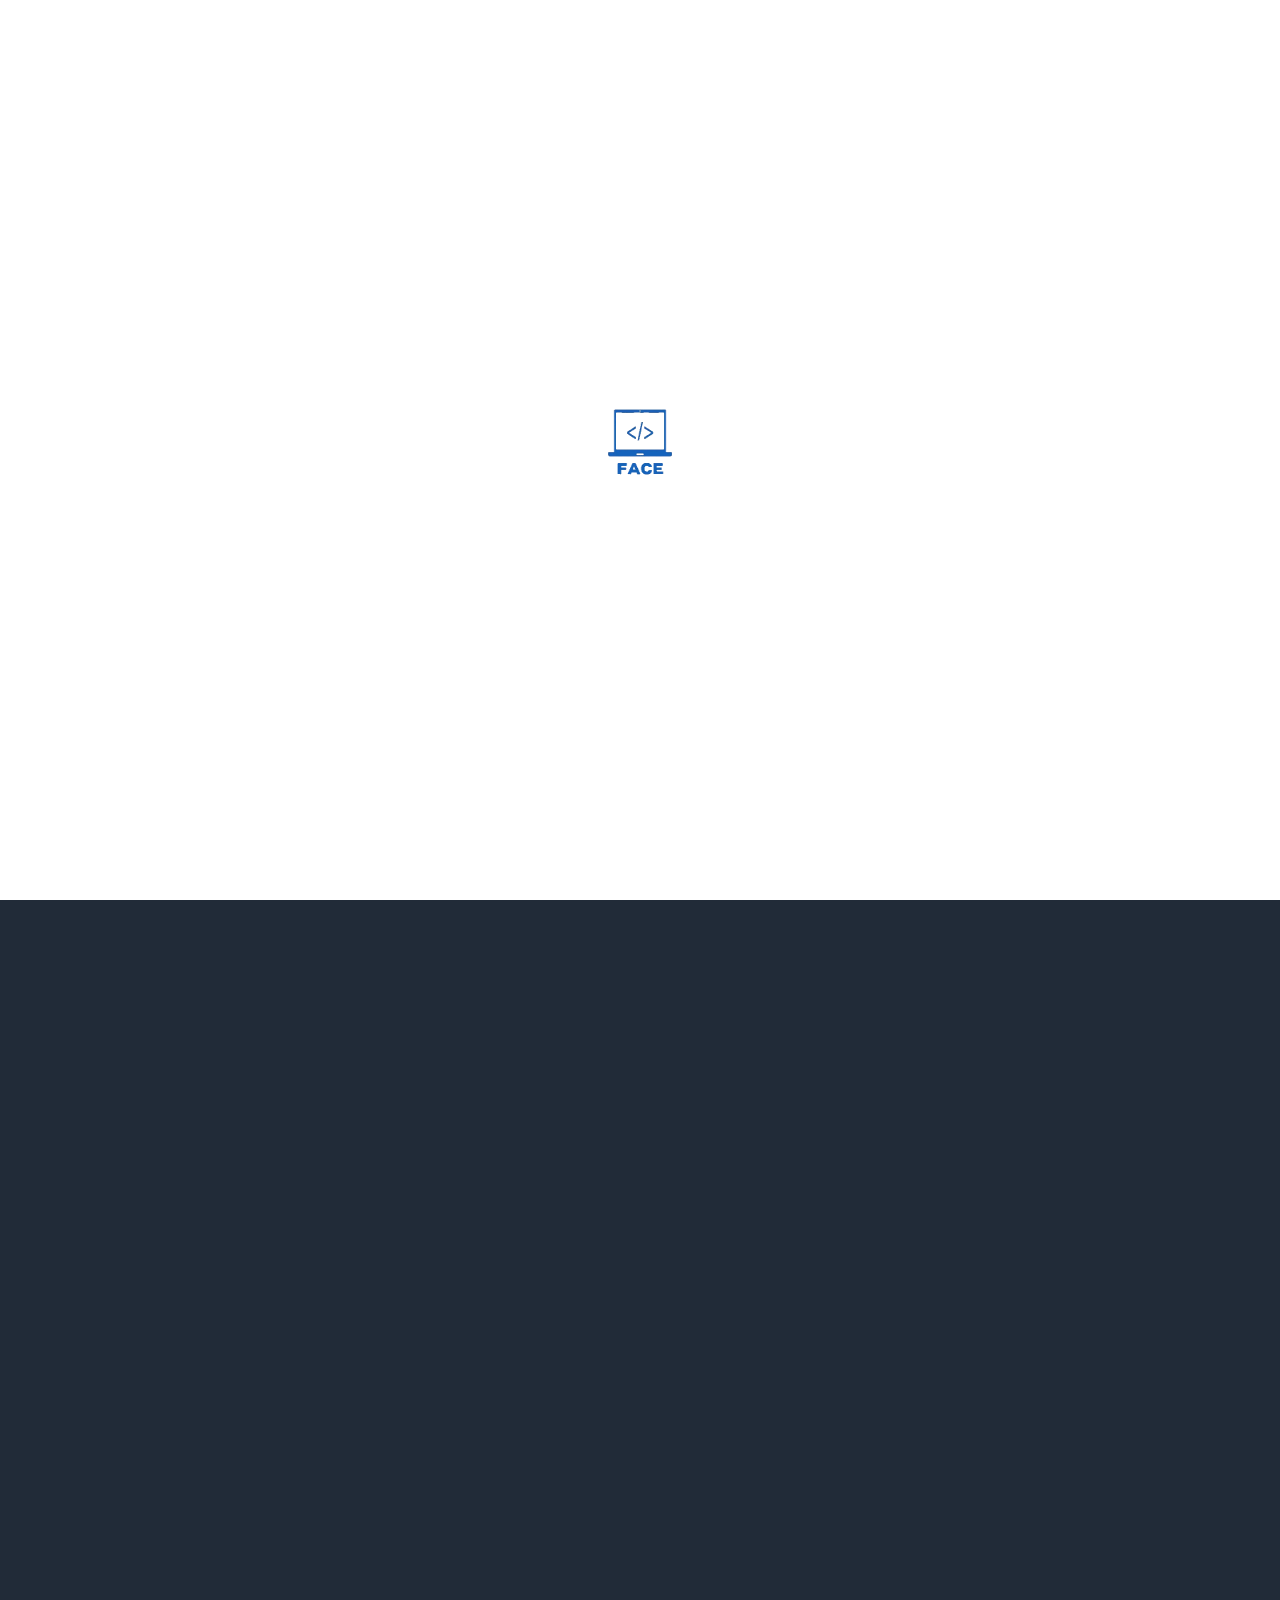
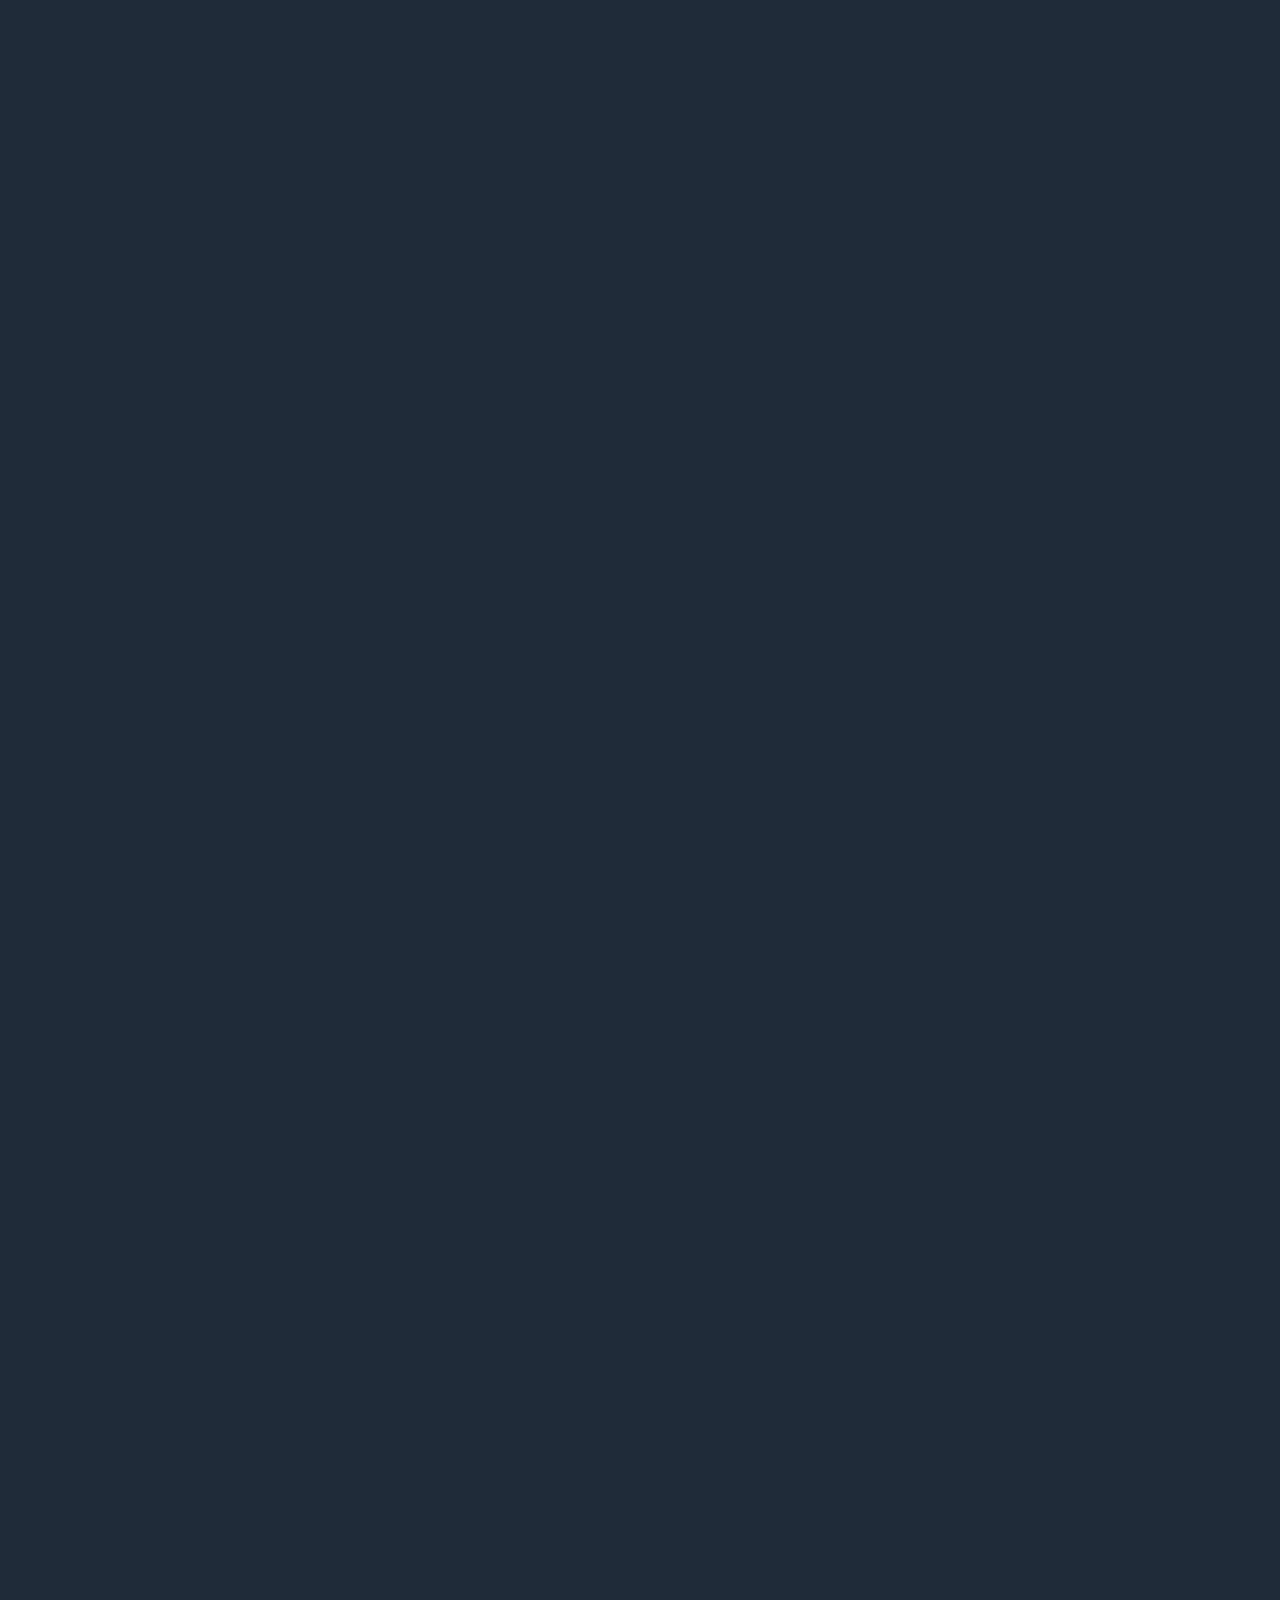
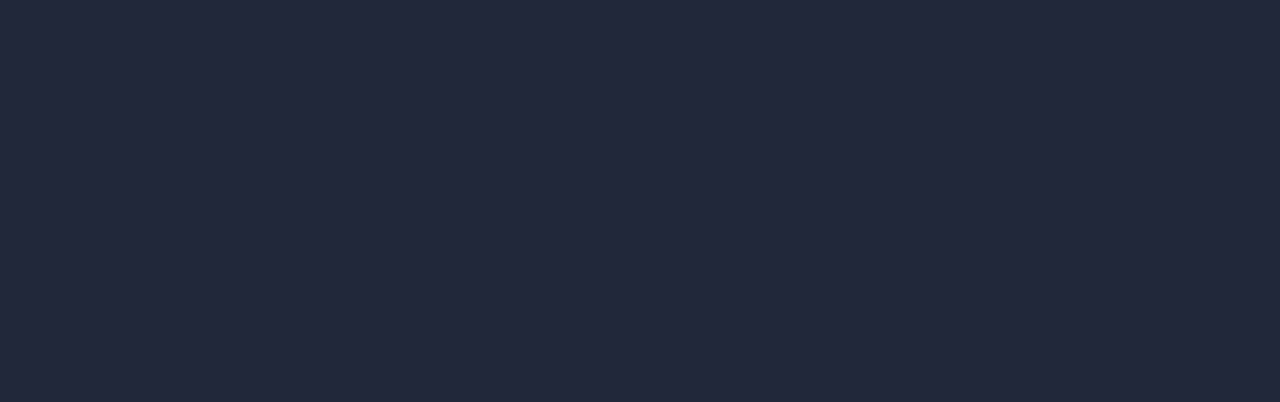
<file: index.html>
<!DOCTYPE html>
<html lang="zxx">
  <head>
    <meta charset="UTF-8" />
    <meta name="description" content="Manup Template" />
    <meta name="keywords" content="Manup, unica, creative, html" />
    <meta name="viewport" content="width=device-width, initial-scale=1.0" />
    <meta http-equiv="X-UA-Compatible" content="ie=edge" />
    <title>FACE-Amrita Bengaluru</title>
    <link
      rel="shortcut icon"
      href="/img/FACE assets/final_logo.png"
      type="image/x-icon"
    />

    <!-- Google Font -->
    <link
      rel="stylesheet"
      href="https://cdnjs.cloudflare.com/ajax/libs/font-awesome/6.4.2/css/all.min.css"
      integrity="sha512-z3gLpd7yknf1YoNbCzqRKc4qyor8gaKU1qmn+CShxbuBusANI9QpRohGBreCFkKxLhei6S9CQXFEbbKuqLg0DA=="
      crossorigin="anonymous"
      referrerpolicy="no-referrer"
    />
    <link
      href="https://fonts.googleapis.com/css?family=Work+Sans:400,500,600,700,800,900&display=swap"
      rel="stylesheet"
    />
    <link
      href="https://fonts.googleapis.com/css?family=Poppins:400,500,600,700&display=swap"
      rel="stylesheet"
    />

    <!-- Css Styles -->
    <link rel="stylesheet" href="css/bootstrap.min.css" type="text/css" />
    <link rel="stylesheet" href="css/font-awesome.min.css" type="text/css" />
    <link rel="stylesheet" href="css/elegant-icons.css" type="text/css" />
    <link rel="stylesheet" href="css/owl.carousel.min.css" type="text/css" />
    <link rel="stylesheet" href="css/magnific-popup.css" type="text/css" />
    <link rel="stylesheet" href="css/slicknav.min.css" type="text/css" />
    <link rel="stylesheet" href="css/style.css" type="text/css" />
  </head>

  <body>
    <!-- Page Preloder -->
    <div id="preloader">
      <img src="./img/FACE assets/facelogofinalanimation.gif" alt="Loading" />
    </div>

    <!-- Header Section Begin -->
    <header class="header-section">
      <div class="container">
        <div class="logo">
          <a href="./index.html">
            <img
              src="img/FACE assets/face-logo-final-removebg-preview.png"
              alt="logo"
            />
          </a>
        </div>
        <div class="nav-menu">
          <nav class="mainmenu mobile-menu">
            <ul>
              <li class="active"><a href="./index.html">Home</a></li>
              <li><a href="./about-us.html">About</a></li>
              <!-- <li>
                <a href="./faceteam.html">Face Team</a>
              </li> -->
              <li><a href="./event.html">Events</a></li>
              <li><a href="https://amritaface.medium.com" alt="#">Blog</a></li>
              <!-- <li><a href="./contact.html">Contacts</a></li> -->
            </ul>
          </nav>
          <a href="./login.html" class="primary-btn top-btn">Sign-up/Login</a>
        </div>
        <div id="mobile-menu-wrap"></div>
      </div>
    </header>
    <!-- Header End -->

    <!-- Hero Section Begin -->
    <section class="hero-section set-bg" data-setbg="img/cyberbg.jpg">
      <div class="container">
        <div class="row">
          <div class="col-lg-7">
            <div class="hero-text">
              <!-- <h2>
                Change Your Mind<br/>
                To Become Sucess
              </h2> -->
              <div class="wrapper">
                <div class="website">
                  Welcome to
                  <span class="text underlined underline-mask">FACE</span>
                </div>
              </div>
              <h5 style="padding-top: 1rem; padding-bottom: 1rem">
                "Where ideas flow, Innovation grow!!"
              </h5>
            </div>
            <a
              href="./login.html"
              class="primary-btn"
              style="margin-bottom: 2rem"
              >Login</a
            >
          </div>
          <!-- <div class="col-lg-5">
            <img src="img/hero-right.png" alt="" />
          </div> -->
        </div>
      </div>
    </section>
    <!-- Hero Section End -->

    <!-- Counter Section Begin -->
    <!--
    <section class="counter-section bg-gradient">
      <div class="container">
        <div class="row">
          <div class="col-lg-4">
            <div class="counter-text">
              <span>Conference Date</span>
              <h3>Count Every Second <br />Until the Event</h3>
            </div>
          </div>
          <div class="col-lg-8">
            <div class="cd-timer" id="countdown">
              <div class="cd-item">
                <span>40</span>
                <p>Days</p>
              </div>
              <div class="cd-item">
                <span>18</span>
                <p>Hours</p>
              </div>
              <div class="cd-item">
                <span>46</span>
                <p>Minutes</p>
              </div>
              <div class="cd-item">
                <span>32</span>
                <p>Seconds</p>
              </div>
            </div>
          </div>
        </div>
      </div>
    </section>
  -->
    <!-- Counter Section End -->

    <!-- Home About Section Begin -->
    <section class="home-about-section spad">
      <div class="container">
        <div class="row">
          <div class="col-lg-6">
            <div class="ha-pic">
              <img
                src="./img/about_us2.jpg"
                alt=""
                style="border-radius: 4%;
                filter: brightness(40%);"
              />
            </div>
          </div>
          <div class="col-lg-6">
            <div class="ha-text">
              <h2>About FACE</h2>
              <p>
                The Computer Science forum at Amrita School of Engineering,
                Bengaluru which strives to bring the best out of every student
                comprising of CSI Amrita Bengaluru, ACM Amrita Bengaluru, ACM-W
                Amrita Bengaluru and Codechef Amrita Bengaluru. Together, these
                groups create a well-rounded and holistic environment for
                computer science students. The forum offers a range of
                activities and opportunities, including technical talks by
                experts, coding competitions, hackathons, and networking events.
                It also acts as a bridge between students and industry
                professionals, helping them gain exposure to real-world
                challenges and trends in the field. By bringing together these
                organizations, the Computer Science forum at Amrita School of
                Engineering in Bengaluru strives to provide its members with a
                comprehensive educational experience, empowering them to excel
                in their academic pursuits and prepare for successful careers in
                the world of technology.
              </p>
              <a href="#" class="ha-btn">Learn more</a>
            </div>
          </div>
        </div>
      </div>
    </section>
    <!-- Home About Section End -->

    <!-- Team Member Section Begin -->
    <!-- <section class="team-member-section">
      <div class="container">
        <div class="row">
          <div class="col-lg-12">
            <div class="section-title">
              <h2>Meet Our OBs</h2>
              <p>
                These are our officebearers of the club and you can find more
                about them on Faceteam.
              </p>
            </div>
          </div>
        </div>
      </div>
      <div
        class="member-item set-bg"
        data-setbg="img/team-member/Vice_presi_of_FACE.jpg"
      >
        <div class="mi-social">
          <div class="mi-social-inner bg-gradient">
            <a href="#"><i class="fa fa-github"></i></a>
            <a href="#"><i class="fa fa-instagram"></i></a>
            <a href="#"><i class="fa fa-linkedin"></i></a>
          </div>
        </div>
        <div class="mi-text">
          <h5>Rohan Gamidi</h5>
          <span>Vice president</span>
        </div>
      </div>
      <div
        class="member-item set-bg"
        data-setbg="img/team-member/president_of_FACE.png"
      >
        <div class="mi-social">
          <div class="mi-social-inner bg-gradient">
            <a href="#"><i class="fa fa-github"></i></a>
            <a href="#"><i class="fa fa-instagram"></i></a>
            <a href="#"><i class="fa fa-linkedin"></i></a>
          </div>
        </div>
        <div class="mi-text">
          <h5>Anirudh</h5>
          <span>President</span>
        </div>
      </div>
      <div class="member-item set-bg" data-setbg="img/team-member/member-3.jpg">
        <div class="mi-social">
          <div class="mi-social-inner bg-gradient">
            <a href="#"><i class="fa fa-github"></i></a>
            <a href="#"><i class="fa fa-instagram"></i></a>
            <a href="#"><i class="fa fa-linkedin"></i></a>
          </div>
        </div>
        <div class="mi-text">
          <h5>Dr Nidhin</h5>
          <span>Mentor</span>
        </div>
      </div>
      <div
        class="member-item set-bg"
        data-setbg="img/team-member/vice_president_of_FACE.jpg"
      >
        <div class="mi-social">
          <div class="mi-social-inner bg-gradient">
            <a href="#"><i class="fa fa-github"></i></a>
            <a href="#"><i class="fa fa-instagram"></i></a>
            <a href="#"><i class="fa fa-linkedin"></i></a>
          </div>
        </div>
        <div class="mi-text">
          <h5>Suryamritha</h5>
          <span>Vice President</span>
        </div>
      </div>
      <div
        class="member-item set-bg"
        data-setbg="img/team-member/Treasurer.png"
      >
        <div class="mi-social">
          <div class="mi-social-inner bg-gradient">
            <a href="#"><i class="fa fa-github"></i></a>
            <a href="#"><i class="fa fa-instagram"></i></a>
            <a href="#"><i class="fa fa-linkedin"></i></a>
          </div>
        </div>
        <div class="mi-text">
          <h5>T Anisha Reddy</h5>
          <span>Treasurer</span>
        </div>
      </div>
    </section>
    Team Member Section End -->

    <!-- Schedule Section Begin -->

    <section class="schedule-section spad">
      <div class="container">
        <div class="row">
          <div class="col-lg-12">
            <div class="section-title">
              <h2>Latest Events</h2>
              <p>Do not miss anything about the event</p>
            </div>
          </div>
        </div>
        <div class="row">
          <div class="col-lg-12">
            <div class="schedule-tab">
              <ul class="nav nav-tabs" role="tablist">
                <li class="nav-item">
                  <a
                    class="nav-link active"
                    data-toggle="tab"
                    href="#tabs-1"
                    role="tab"
                  >
                    <h5>Day 1</h5>
                    <p>Dec 24, 2023</p>
                  </a>
                </li>
                <li class="nav-item">
                  <a
                    class="nav-link"
                    data-toggle="tab"
                    href="#tabs-2"
                    role="tab"
                  >
                    <h5>Day 2</h5>
                    <p>Dec 25, 2023</p>
                  </a>
                </li>
                <li class="nav-item">
                  <a
                    class="nav-link"
                    data-toggle="tab"
                    href="#tabs-3"
                    role="tab"
                  >
                    <h5>Day 3</h5>
                    <p>Dec 26, 2023</p>
                  </a>
                </li>
                <li class="nav-item">
                  <a
                    class="nav-link"
                    data-toggle="tab"
                    href="#tabs-4"
                    role="tab"
                  >
                    <h5>Day 4</h5>
                    <p>Dec 27, 2023</p>
                  </a>
                </li>
                <li class="nav-item">
                  <a
                    class="nav-link"
                    data-toggle="tab"
                    href="#tabs-5"
                    role="tab"
                  >
                    <h5>Day 5</h5>
                    <p>Dec 28, 2023</p>
                  </a>
                </li>
              </ul>
              <!-- Tab panes -->
              <div class="tab-content">
                <div class="tab-pane active" id="tabs-1" role="tabpanel">
                  <div class="st-content">
                    <div class="container">
                      <div class="row">
                        <div class="col-lg-3">
                          <div class="sc-pic">
                            <img src="img/schedule/schedule-1.jpg" alt="" />
                          </div>
                        </div>
                        <div class="col-lg-5">
                          <div class="sc-text">
                            <h4>Event 1</h4>
                            <ul>
                              <li><i class="fa fa-user"></i> John Smith</li>
                              <li>
                                <i class="fa fa-envelope"></i> john@Colorlib.com
                              </li>
                            </ul>
                          </div>
                        </div>
                        <div class="col-lg-4">
                          <ul class="sc-widget">
                            <li>
                              <i class="fa fa-clock-o"></i> 08:00 am - 10:00 AM
                            </li>
                            <li>
                              <i class="fa fa-map-marker"></i> 59 Breanne Canyon
                              Suite, USA
                            </li>
                          </ul>
                        </div>
                      </div>
                    </div>
                  </div>
                  <div class="st-content">
                    <div class="container">
                      <div class="row">
                        <div class="col-lg-3">
                          <div class="sc-pic">
                            <img src="img/schedule/schedule-2.jpg" alt="" />
                          </div>
                        </div>
                        <div class="col-lg-5">
                          <div class="sc-text">
                            <h4>Event 2</h4>
                            <ul>
                              <li><i class="fa fa-user"></i> John Smith</li>
                              <li>
                                <i class="fa fa-envelope"></i> john@Colorlib.com
                              </li>
                            </ul>
                          </div>
                        </div>
                        <div class="col-lg-4">
                          <ul class="sc-widget">
                            <li>
                              <i class="fa fa-clock-o"></i> 08:00 am - 10:00 AM
                            </li>
                            <li>
                              <i class="fa fa-map-marker"></i> 59 Breanne Canyon
                              Suite, USA
                            </li>
                          </ul>
                        </div>
                      </div>
                    </div>
                  </div>
                  <div class="st-content">
                    <div class="container">
                      <div class="row">
                        <div class="col-lg-3">
                          <div class="sc-pic">
                            <img src="img/schedule/schedule-3.jpg" alt="" />
                          </div>
                        </div>
                        <div class="col-lg-5">
                          <div class="sc-text">
                            <h4>Event 3</h4>
                            <ul>
                              <li><i class="fa fa-user"></i> John Smith</li>
                              <li>
                                <i class="fa fa-envelope"></i> john@Colorlib.com
                              </li>
                            </ul>
                          </div>
                        </div>
                        <div class="col-lg-4">
                          <ul class="sc-widget">
                            <li>
                              <i class="fa fa-clock-o"></i> 08:00 am - 10:00 AM
                            </li>
                            <li>
                              <i class="fa fa-map-marker"></i> 59 Breanne Canyon
                              Suite, USA
                            </li>
                          </ul>
                        </div>
                      </div>
                    </div>
                  </div>
                  <div class="st-content">
                    <div class="container">
                      <div class="row">
                        <div class="col-lg-3">
                          <div class="sc-pic">
                            <img src="img/schedule/schedule-4.jpg" alt="" />
                          </div>
                        </div>
                        <div class="col-lg-5">
                          <div class="sc-text">
                            <h4>Event 4</h4>
                            <ul>
                              <li><i class="fa fa-user"></i> John Smith</li>
                              <li>
                                <i class="fa fa-envelope"></i> john@Colorlib.com
                              </li>
                            </ul>
                          </div>
                        </div>
                        <div class="col-lg-4">
                          <ul class="sc-widget">
                            <li>
                              <i class="fa fa-clock-o"></i> 08:00 am - 10:00 AM
                            </li>
                            <li>
                              <i class="fa fa-map-marker"></i> 59 Breanne Canyon
                              Suite, USA
                            </li>
                          </ul>
                        </div>
                      </div>
                    </div>
                  </div>
                </div>
                <div class="tab-pane" id="tabs-2" role="tabpanel">
                  <div class="st-content">
                    <div class="container">
                      <div class="row">
                        <div class="col-lg-3">
                          <div class="sc-pic">
                            <img src="img/schedule/schedule-1.jpg" alt="" />
                          </div>
                        </div>
                        <div class="col-lg-5">
                          <div class="sc-text">
                            <h4>Event 5</h4>
                            <ul>
                              <li><i class="fa fa-user"></i> John Smith</li>
                              <li>
                                <i class="fa fa-envelope"></i> john@Colorlib.com
                              </li>
                            </ul>
                          </div>
                        </div>
                        <div class="col-lg-4">
                          <ul class="sc-widget">
                            <li>
                              <i class="fa fa-clock-o"></i> 08:00 am - 10:00 AM
                            </li>
                            <li>
                              <i class="fa fa-map-marker"></i> 59 Breanne Canyon
                              Suite, USA
                            </li>
                          </ul>
                        </div>
                      </div>
                    </div>
                  </div>
                  <div class="st-content">
                    <div class="container">
                      <div class="row">
                        <div class="col-lg-3">
                          <div class="sc-pic">
                            <img src="img/schedule/schedule-2.jpg" alt="" />
                          </div>
                        </div>
                        <div class="col-lg-5">
                          <div class="sc-text">
                            <h4>Event 6</h4>
                            <ul>
                              <li><i class="fa fa-user"></i> John Smith</li>
                              <li>
                                <i class="fa fa-envelope"></i> john@Colorlib.com
                              </li>
                            </ul>
                          </div>
                        </div>
                        <div class="col-lg-4">
                          <ul class="sc-widget">
                            <li>
                              <i class="fa fa-clock-o"></i> 08:00 am - 10:00 AM
                            </li>
                            <li>
                              <i class="fa fa-map-marker"></i> 59 Breanne Canyon
                              Suite, USA
                            </li>
                          </ul>
                        </div>
                      </div>
                    </div>
                  </div>
                  <div class="st-content">
                    <div class="container">
                      <div class="row">
                        <div class="col-lg-3">
                          <div class="sc-pic">
                            <img src="img/schedule/schedule-3.jpg" alt="" />
                          </div>
                        </div>
                        <div class="col-lg-5">
                          <div class="sc-text">
                            <h4>Event 7</h4>
                            <ul>
                              <li><i class="fa fa-user"></i> John Smith</li>
                              <li>
                                <i class="fa fa-envelope"></i> john@Colorlib.com
                              </li>
                            </ul>
                          </div>
                        </div>
                        <div class="col-lg-4">
                          <ul class="sc-widget">
                            <li>
                              <i class="fa fa-clock-o"></i> 08:00 am - 10:00 AM
                            </li>
                            <li>
                              <i class="fa fa-map-marker"></i> 59 Breanne Canyon
                              Suite, USA
                            </li>
                          </ul>
                        </div>
                      </div>
                    </div>
                  </div>
                  <div class="st-content">
                    <div class="container">
                      <div class="row">
                        <div class="col-lg-3">
                          <div class="sc-pic">
                            <img src="img/schedule/schedule-4.jpg" alt="" />
                          </div>
                        </div>
                        <div class="col-lg-5">
                          <div class="sc-text">
                            <h4>Event 8</h4>
                            <ul>
                              <li><i class="fa fa-user"></i> John Smith</li>
                              <li>
                                <i class="fa fa-envelope"></i> john@Colorlib.com
                              </li>
                            </ul>
                          </div>
                        </div>
                        <div class="col-lg-4">
                          <ul class="sc-widget">
                            <li>
                              <i class="fa fa-clock-o"></i> 08:00 am - 10:00 AM
                            </li>
                            <li>
                              <i class="fa fa-map-marker"></i> 59 Breanne Canyon
                              Suite, USA
                            </li>
                          </ul>
                        </div>
                      </div>
                    </div>
                  </div>
                </div>
                <div class="tab-pane" id="tabs-3" role="tabpanel">
                  <div class="st-content">
                    <div class="container">
                      <div class="row">
                        <div class="col-lg-3">
                          <div class="sc-pic">
                            <img src="img/schedule/schedule-1.jpg" alt="" />
                          </div>
                        </div>
                        <div class="col-lg-5">
                          <div class="sc-text">
                            <h4>Event 9</h4>
                            <ul>
                              <li><i class="fa fa-user"></i> John Smith</li>
                              <li>
                                <i class="fa fa-envelope"></i> john@Colorlib.com
                              </li>
                            </ul>
                          </div>
                        </div>
                        <div class="col-lg-4">
                          <ul class="sc-widget">
                            <li>
                              <i class="fa fa-clock-o"></i> 08:00 am - 10:00 AM
                            </li>
                            <li>
                              <i class="fa fa-map-marker"></i> 59 Breanne Canyon
                              Suite, USA
                            </li>
                          </ul>
                        </div>
                      </div>
                    </div>
                  </div>
                  <div class="st-content">
                    <div class="container">
                      <div class="row">
                        <div class="col-lg-3">
                          <div class="sc-pic">
                            <img src="img/schedule/schedule-2.jpg" alt="" />
                          </div>
                        </div>
                        <div class="col-lg-5">
                          <div class="sc-text">
                            <h4>Event 10</h4>
                            <ul>
                              <li><i class="fa fa-user"></i> John Smith</li>
                              <li>
                                <i class="fa fa-envelope"></i> john@Colorlib.com
                              </li>
                            </ul>
                          </div>
                        </div>
                        <div class="col-lg-4">
                          <ul class="sc-widget">
                            <li>
                              <i class="fa fa-clock-o"></i> 08:00 am - 10:00 AM
                            </li>
                            <li>
                              <i class="fa fa-map-marker"></i> 59 Breanne Canyon
                              Suite, USA
                            </li>
                          </ul>
                        </div>
                      </div>
                    </div>
                  </div>
                  <div class="st-content">
                    <div class="container">
                      <div class="row">
                        <div class="col-lg-3">
                          <div class="sc-pic">
                            <img src="img/schedule/schedule-3.jpg" alt="" />
                          </div>
                        </div>
                        <div class="col-lg-5">
                          <div class="sc-text">
                            <h4>Event 11</h4>
                            <ul>
                              <li><i class="fa fa-user"></i> John Smith</li>
                              <li>
                                <i class="fa fa-envelope"></i> john@Colorlib.com
                              </li>
                            </ul>
                          </div>
                        </div>
                        <div class="col-lg-4">
                          <ul class="sc-widget">
                            <li>
                              <i class="fa fa-clock-o"></i> 08:00 am - 10:00 AM
                            </li>
                            <li>
                              <i class="fa fa-map-marker"></i> 59 Breanne Canyon
                              Suite, USA
                            </li>
                          </ul>
                        </div>
                      </div>
                    </div>
                  </div>
                  <div class="st-content">
                    <div class="container">
                      <div class="row">
                        <div class="col-lg-3">
                          <div class="sc-pic">
                            <img src="img/schedule/schedule-4.jpg" alt="" />
                          </div>
                        </div>
                        <div class="col-lg-5">
                          <div class="sc-text">
                            <h4>Event 12</h4>
                            <ul>
                              <li><i class="fa fa-user"></i> John Smith</li>
                              <li>
                                <i class="fa fa-envelope"></i> john@Colorlib.com
                              </li>
                            </ul>
                          </div>
                        </div>
                        <div class="col-lg-4">
                          <ul class="sc-widget">
                            <li>
                              <i class="fa fa-clock-o"></i> 08:00 am - 10:00 AM
                            </li>
                            <li>
                              <i class="fa fa-map-marker"></i> 59 Breanne Canyon
                              Suite, USA
                            </li>
                          </ul>
                        </div>
                      </div>
                    </div>
                  </div>
                </div>
                <div class="tab-pane" id="tabs-4" role="tabpanel">
                  <div class="st-content">
                    <div class="container">
                      <div class="row">
                        <div class="col-lg-3">
                          <div class="sc-pic">
                            <img src="img/schedule/schedule-1.jpg" alt="" />
                          </div>
                        </div>
                        <div class="col-lg-5">
                          <div class="sc-text">
                            <h4>Event 13</h4>
                            <ul>
                              <li><i class="fa fa-user"></i> John Smith</li>
                              <li>
                                <i class="fa fa-envelope"></i> john@Colorlib.com
                              </li>
                            </ul>
                          </div>
                        </div>
                        <div class="col-lg-4">
                          <ul class="sc-widget">
                            <li>
                              <i class="fa fa-clock-o"></i> 08:00 am - 10:00 AM
                            </li>
                            <li>
                              <i class="fa fa-map-marker"></i> 59 Breanne Canyon
                              Suite, USA
                            </li>
                          </ul>
                        </div>
                      </div>
                    </div>
                  </div>
                  <div class="st-content">
                    <div class="container">
                      <div class="row">
                        <div class="col-lg-3">
                          <div class="sc-pic">
                            <img src="img/schedule/schedule-2.jpg" alt="" />
                          </div>
                        </div>
                        <div class="col-lg-5">
                          <div class="sc-text">
                            <h4>Event 14</h4>
                            <ul>
                              <li><i class="fa fa-user"></i> John Smith</li>
                              <li>
                                <i class="fa fa-envelope"></i> john@Colorlib.com
                              </li>
                            </ul>
                          </div>
                        </div>
                        <div class="col-lg-4">
                          <ul class="sc-widget">
                            <li>
                              <i class="fa fa-clock-o"></i> 08:00 am - 10:00 AM
                            </li>
                            <li>
                              <i class="fa fa-map-marker"></i> 59 Breanne Canyon
                              Suite, USA
                            </li>
                          </ul>
                        </div>
                      </div>
                    </div>
                  </div>
                  <div class="st-content">
                    <div class="container">
                      <div class="row">
                        <div class="col-lg-3">
                          <div class="sc-pic">
                            <img src="img/schedule/schedule-3.jpg" alt="" />
                          </div>
                        </div>
                        <div class="col-lg-5">
                          <div class="sc-text">
                            <h4>Event 15</h4>
                            <ul>
                              <li><i class="fa fa-user"></i> John Smith</li>
                              <li>
                                <i class="fa fa-envelope"></i> john@Colorlib.com
                              </li>
                            </ul>
                          </div>
                        </div>
                        <div class="col-lg-4">
                          <ul class="sc-widget">
                            <li>
                              <i class="fa fa-clock-o"></i> 08:00 am - 10:00 AM
                            </li>
                            <li>
                              <i class="fa fa-map-marker"></i> 59 Breanne Canyon
                              Suite, USA
                            </li>
                          </ul>
                        </div>
                      </div>
                    </div>
                  </div>
                  <div class="st-content">
                    <div class="container">
                      <div class="row">
                        <div class="col-lg-3">
                          <div class="sc-pic">
                            <img src="img/schedule/schedule-4.jpg" alt="" />
                          </div>
                        </div>
                        <div class="col-lg-5">
                          <div class="sc-text">
                            <h4>Event 16</h4>
                            <ul>
                              <li><i class="fa fa-user"></i> John Smith</li>
                              <li>
                                <i class="fa fa-envelope"></i> john@Colorlib.com
                              </li>
                            </ul>
                          </div>
                        </div>
                        <div class="col-lg-4">
                          <ul class="sc-widget">
                            <li>
                              <i class="fa fa-clock-o"></i> 08:00 am - 10:00 AM
                            </li>
                            <li>
                              <i class="fa fa-map-marker"></i> 59 Breanne Canyon
                              Suite, USA
                            </li>
                          </ul>
                        </div>
                      </div>
                    </div>
                  </div>
                </div>
                <div class="tab-pane" id="tabs-5" role="tabpanel">
                  <div class="st-content">
                    <div class="container">
                      <div class="row">
                        <div class="col-lg-3">
                          <div class="sc-pic">
                            <img src="img/schedule/schedule-1.jpg" alt="" />
                          </div>
                        </div>
                        <div class="col-lg-5">
                          <div class="sc-text">
                            <h4>Event 17</h4>
                            <ul>
                              <li><i class="fa fa-user"></i> John Smith</li>
                              <li>
                                <i class="fa fa-envelope"></i> john@Colorlib.com
                              </li>
                            </ul>
                          </div>
                        </div>
                        <div class="col-lg-4">
                          <ul class="sc-widget">
                            <li>
                              <i class="fa fa-clock-o"></i> 08:00 am - 10:00 AM
                            </li>
                            <li>
                              <i class="fa fa-map-marker"></i> 59 Breanne Canyon
                              Suite, USA
                            </li>
                          </ul>
                        </div>
                      </div>
                    </div>
                  </div>
                  <div class="st-content">
                    <div class="container">
                      <div class="row">
                        <div class="col-lg-3">
                          <div class="sc-pic">
                            <img src="img/schedule/schedule-2.jpg" alt="" />
                          </div>
                        </div>
                        <div class="col-lg-5">
                          <div class="sc-text">
                            <h4>Event 18</h4>
                            <ul>
                              <li><i class="fa fa-user"></i> John Smith</li>
                              <li>
                                <i class="fa fa-envelope"></i> john@Colorlib.com
                              </li>
                            </ul>
                          </div>
                        </div>
                        <div class="col-lg-4">
                          <ul class="sc-widget">
                            <li>
                              <i class="fa fa-clock-o"></i> 08:00 am - 10:00 AM
                            </li>
                            <li>
                              <i class="fa fa-map-marker"></i> 59 Breanne Canyon
                              Suite, USA
                            </li>
                          </ul>
                        </div>
                      </div>
                    </div>
                  </div>
                  <div class="st-content">
                    <div class="container">
                      <div class="row">
                        <div class="col-lg-3">
                          <div class="sc-pic">
                            <img src="img/schedule/schedule-3.jpg" alt="" />
                          </div>
                        </div>
                        <div class="col-lg-5">
                          <div class="sc-text">
                            <h4>Event 19</h4>
                            <ul>
                              <li><i class="fa fa-user"></i> John Smith</li>
                              <li>
                                <i class="fa fa-envelope"></i> john@Colorlib.com
                              </li>
                            </ul>
                          </div>
                        </div>
                        <div class="col-lg-4">
                          <ul class="sc-widget">
                            <li>
                              <i class="fa fa-clock-o"></i> 08:00 am - 10:00 AM
                            </li>
                            <li>
                              <i class="fa fa-map-marker"></i> 59 Breanne Canyon
                              Suite, USA
                            </li>
                          </ul>
                        </div>
                      </div>
                    </div>
                  </div>
                  <div class="st-content">
                    <div class="container">
                      <div class="row">
                        <div class="col-lg-3">
                          <div class="sc-pic">
                            <img src="img/schedule/schedule-4.jpg" alt="" />
                          </div>
                        </div>
                        <div class="col-lg-5">
                          <div class="sc-text">
                            <h4>Event 20</h4>
                            <ul>
                              <li><i class="fa fa-user"></i> John Smith</li>
                              <li>
                                <i class="fa fa-envelope"></i> john@Colorlib.com
                              </li>
                            </ul>
                          </div>
                        </div>
                        <div class="col-lg-4">
                          <ul class="sc-widget">
                            <li>
                              <i class="fa fa-clock-o"></i> 08:00 am - 10:00 AM
                            </li>
                            <li>
                              <i class="fa fa-map-marker"></i> 59 Breanne Canyon
                              Suite, USA
                            </li>
                          </ul>
                        </div>
                      </div>
                    </div>
                  </div>
                </div>
              </div>
            </div>
          </div>
        </div>
      </div>
    </section>
    <!-- Schedule Section End -->

    <!-- Pricing Section Begin -->
    <!-- <section
      class="pricing-section set-bg spad"
      data-setbg="img/pricing-bg.jpg"
    >
      <div class="container">
        <div class="row">
          <div class="col-lg-12">
            <div class="section-title">
              <h2>Ticket Pricing</h2>
              <p>Get your event ticket plan</p>
            </div>
          </div>
        </div>
        <div class="row justify-content-center">
          <div class="col-lg-4 col-md-8">
            <div class="price-item">
              <h4>1 Day Pass</h4>
              <div class="pi-price">
                <h2><span>$</span>129</h2>
              </div>
              <ul>
                <li>One Day Conference Ticket</li>
                <li>Coffee-break</li>
                <li>Lunch and Networking</li>
                <li>Keynote talk</li>
                <li>Talk to the Editors Session</li>
              </ul>
              <a href="#" class="price-btn"
                >Get Ticket <span class="arrow_right"></span
              ></a>
            </div>
          </div>
          <div class="col-lg-4 col-md-8">
            <div class="price-item top-rated">
              <div class="tr-tag">
                <i class="fa fa-star"></i>
              </div>
              <h4>Full Pass</h4>
              <div class="pi-price">
                <h2><span>$</span>199</h2>
              </div>
              <ul>
                <li>One Day Conference Ticket</li>
                <li>Coffee-break</li>
                <li>Lunch and Networking</li>
                <li>Keynote talk</li>
                <li>Talk to the Editors Session</li>
                <li>Lunch and Networking</li>
                <li>Keynote talk</li>
              </ul>
              <a href="#" class="price-btn"
                >Get Ticket <span class="arrow_right"></span
              ></a>
            </div>
          </div>
          <div class="col-lg-4 col-md-8">
            <div class="price-item">
              <h4>Group Pass</h4>
              <div class="pi-price">
                <h2><span>$</span>79</h2>
              </div>
              <ul>
                <li>One Day Conference Ticket</li>
                <li>Coffee-break</li>
                <li>Lunch and Networking</li>
                <li>Keynote talk</li>
                <li>Talk to the Editors Session</li>
              </ul>
              <a href="#" class="price-btn"
                >Get Ticket <span class="arrow_right"></span
              ></a>
            </div>
          </div>
        </div>
      </div>
    </section> -->
    <!-- Pricing Section End -->

    <!-- latest BLog Section Begin -->
    <!-- <section class="latest-blog spad">
      <div class="container">
        <div class="row">
          <div class="col-lg-12">
            <div class="section-title">
              <h2>Latest Blogs</h2>
              <p>Do not miss anything about our blogs</p>
            </div>
          </div>
        </div>
        <div class="row">
          <div class="col-lg-6">
            <div
              class="latest-item set-bg large-item"
              data-setbg="img\blogs_imgs\blog2.jpg">
              <div class="li-tag">Technology</div>
              <div class="li-text">
                <h4>
                  <a href="https://amritaface.medium.com/blockchain-and-elections-its-future-and-risks-4b63cd2e511d?source=user_profile---------0----------------------------"
                    >Blockchain and Elections: Its Future and Risks</a
                  >
                </h4>
                 <span><i class="fa fa-clock-o"></i> 19th May, 2019</span> 
              </div>
            </div>
          </div>
          <div class="col-lg-6">
            <div
              class="latest-item set-bg"
              data-setbg=""
            >
              <div class="li-tag">Technology</div>
              <div class="li-text">
                <h5>
                  <a href="./blog-details.html"
                    >All users on MySpace will know that there are millions of
                    people out there.</a
                  >
                </h5>
                <!-- <span><i class="fa fa-clock-o"></i> 19th May, 2019</span> --
              </div>
            </div>
            <div
              class="latest-item set-bg"
              data-setbg="img/blog/latest-b/latest-3.jpg"
            >
              <div class="li-tag">Technology</div>
              <div class="li-text">
                <h5>
                  <a href="./blog-details.html"
                    >A Pocket PC is a handheld computer, which features many of
                    the same capabilities.</a
                  >
                </h5>
                <!-- <span><i class="fa fa-clock-o"></i> 19th May, 2019</span> --
              </div>
            </div>
          </div>
        </div>
      </div>
    </section> 
    <!-- latest BLog Section End -->

    <!-- Newslatter Section Begin -->
    <!-- <section class="newslatter-section">
      <div class="container">
        <div class="newslatter-inner set-bg" data-setbg="img/newslatter-bg.jpg">
          <div class="ni-text">
            <h3>Subscribe Newsletter</h3>
            <p>Subscribe to our newsletter and don’t miss anything</p>
          </div>
          <form action="#" class="ni-form">
            <input type="text" placeholder="Your email" />
            <button type="submit">Subscribe</button>
          </form>
        </div>
      </div>
    </section> -->
    <!-- Newslatter Section End -->

    <!-- Contact Section Begin -->
    <section class="contact-section spad">
      <div class="container">
        <div class="row">
          <div class="col-lg-6">
            <div class="section-title">
              <h2>Location</h2>
              <p>Get directions to our College</p>
            </div>
            <div class="cs-text">
              <div class="ct-address">
                <span>Address:</span>
                <p>
                  Amrita Nagar, Choodasandra, Bengaluru, Karnataka 560035 <br />
                  India
                </p>
              </div>
              <ul>
                <li>
                  <span>Phone:</span>
                  (+91) 63641-51707
                </li>
                <li>
                  <span>Email:</span>
                  FaceASEB@gmail.com
                </li>
              </ul>
              <div class="ct-links">
                <span>Website:</span>
                <p>https://FACE.Amrita.edu</p>
              </div>
            </div>
          </div>
          <div class="col-lg-6">
            <div class="cs-map">
              <iframe
                src="https://www.google.com/maps/embed?pb=!1m18!1m12!1m3!1d3889.208833337557!2d77.67246727463083!3d12.894289116569466!2m3!1f0!2f0!3f0!3m2!1i1024!2i768!4f13.1!3m3!1m2!1s0x3bae1347a280d563%3A0xbb66b53631b9ba68!2sAmrita%20Vishwa%20Vidyapeetham%20University%20Dhanalakshmi%20Berve%2C%20Amrita%20Nagar%2C%20Choodasandra%2C%20Bengaluru%2C%20Karnataka%20560035!5e0!3m2!1sen!2sin!4v1698336011909!5m2!1sen!2sin"
                width="600"
                height="450"
                style="border: 0"
                allowfullscreen=""
                loading="lazy"
                referrerpolicy="no-referrer-when-downgrade"
              ></iframe>
            </div>
          </div>
        </div>
      </div>
    </section>
    <!-- Contact Section End -->

    <!-- Footer Section Begin -->
    <footer class="footer">
      <div class="container-foot">
        <div class="row">
          <div class="footer-col">
            <h4>Our Club</h4>
            <ul>
              <li><a href="./about-us.html">About us</a></li>
              <li><a href="https://amritaface.medium.com">Blog</a></li>
              <li><a href="./contact.html">Campus</a></li>
            </ul>
          </div>
          <div class="footer-col">
            <h4>Get help</h4>
            <ul>
              <li><a href="./contact.html">Email</a></li>
              <li><a href="./contact.html">Phone</a></li>
              <li><a href="./faceteam.html">Socials</a></li>
            </ul>
          </div>
          <div class="footer-col">
            <h4>Events</h4>
            <ul>
              <li><a href="./event.html">Current events</a></li>
              <li><a href="./event.html">All events</a></li>
            </ul>
          </div>
          <div class="footer-col">
            <h4>Follow us</h4>
            <div class="social-links">
              <a href="https://www.instagram.com/face_aseb/"
                ><i class="fab fa-instagram"></i
              ></a>
              <a href="#"><i class="fab fa-whatsapp"></i></a>
            </div>
          </div>
        </div>
      </div>
      <p class="copyright">
        <!-- Link back to Colorlib can't be removed. Template is licensed under CC BY 3.0. -->
        FACE AMRITA &copy;
        <script>
          document.write(new Date().getFullYear());
        </script>

        <!-- Link back to Colorlib can't be removed. Template is licensed under CC BY 3.0. -->
      </p>
    </footer>
    <!-- Footer Section End -->

    <!-- Js Plugins -->
    <script src="js/jquery-3.3.1.min.js"></script>
    <script src="js/script.js"></script>
    <script src="js/bootstrap.min.js"></script>
    <script src="js/jquery.magnific-popup.min.js"></script>
    <script src="js/jquery.countdown.min.js"></script>
    <script src="js/jquery.slicknav.js"></script>
    <script src="js/owl.carousel.min.js"></script>
    <script src="js/main.js"></script>
  </body>
  <!--hello this is rahul-->
  <!--hi my first commit -->
</html>
</file>
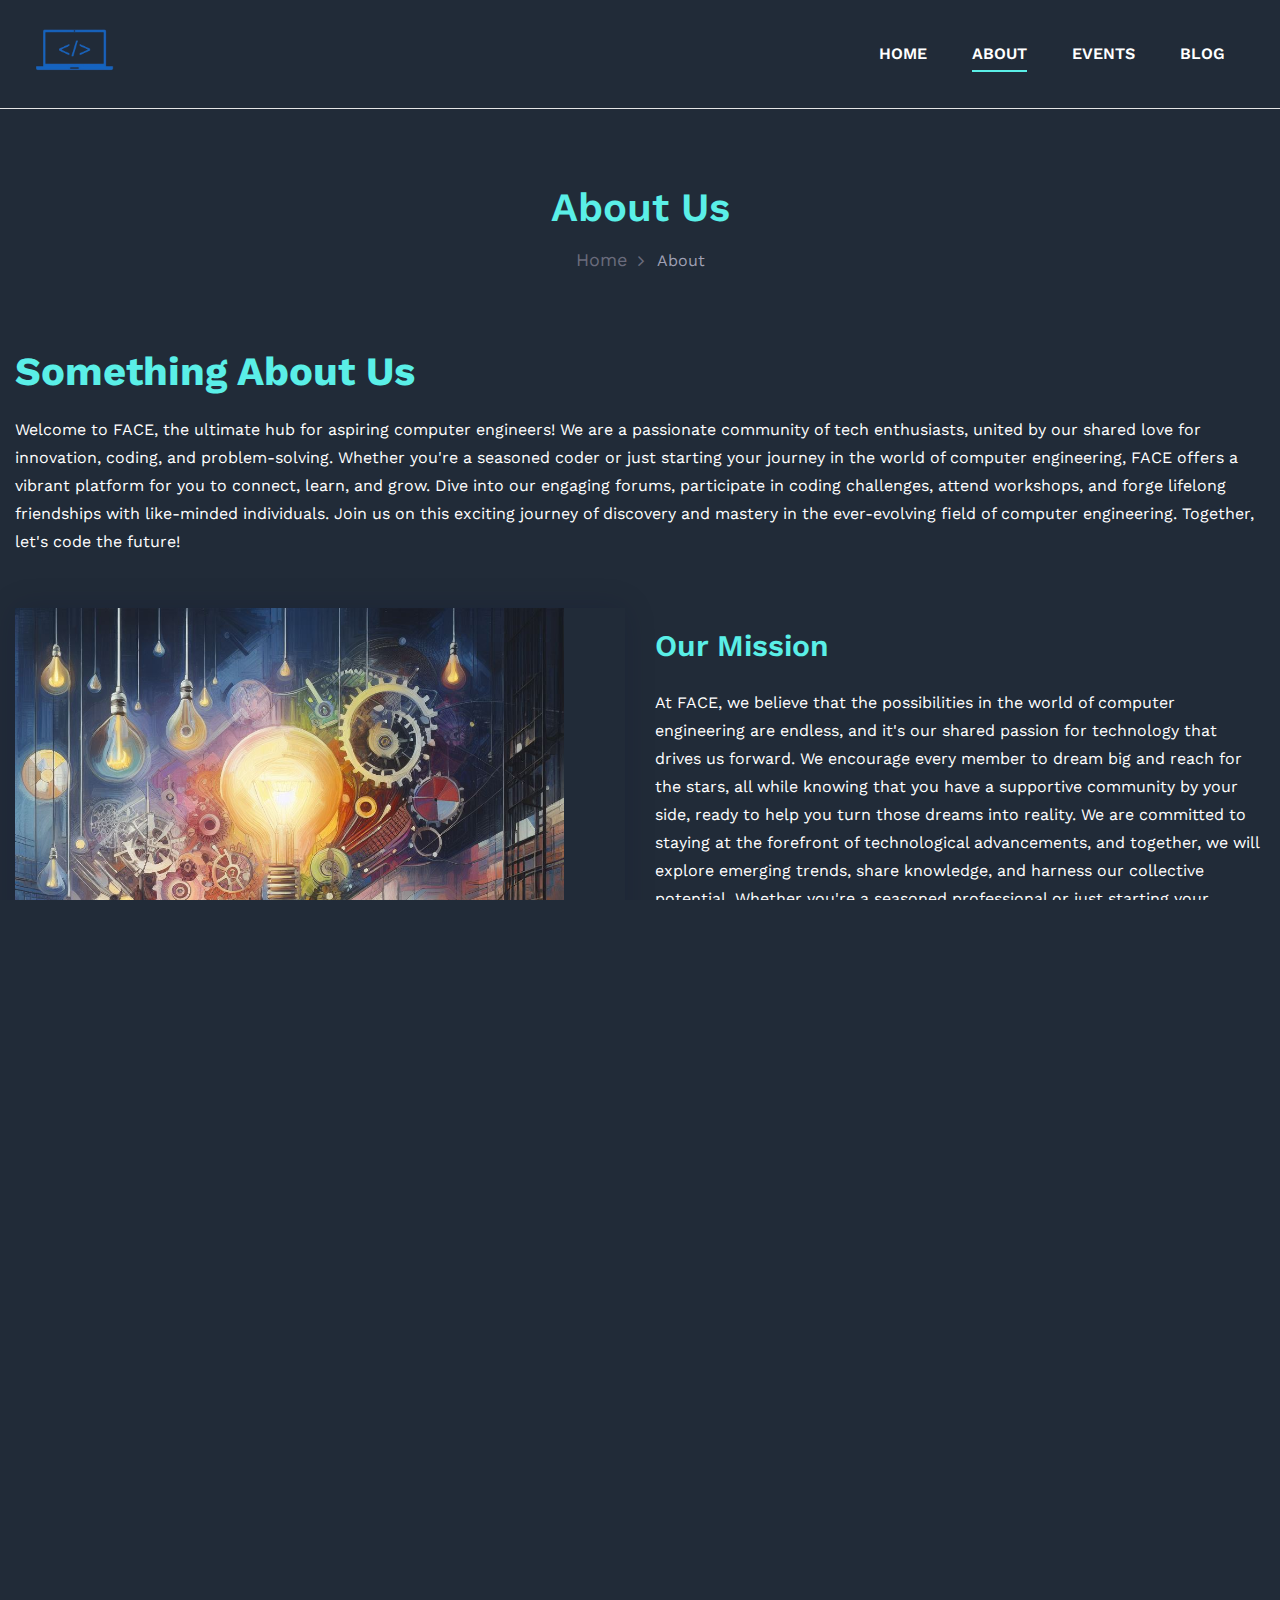
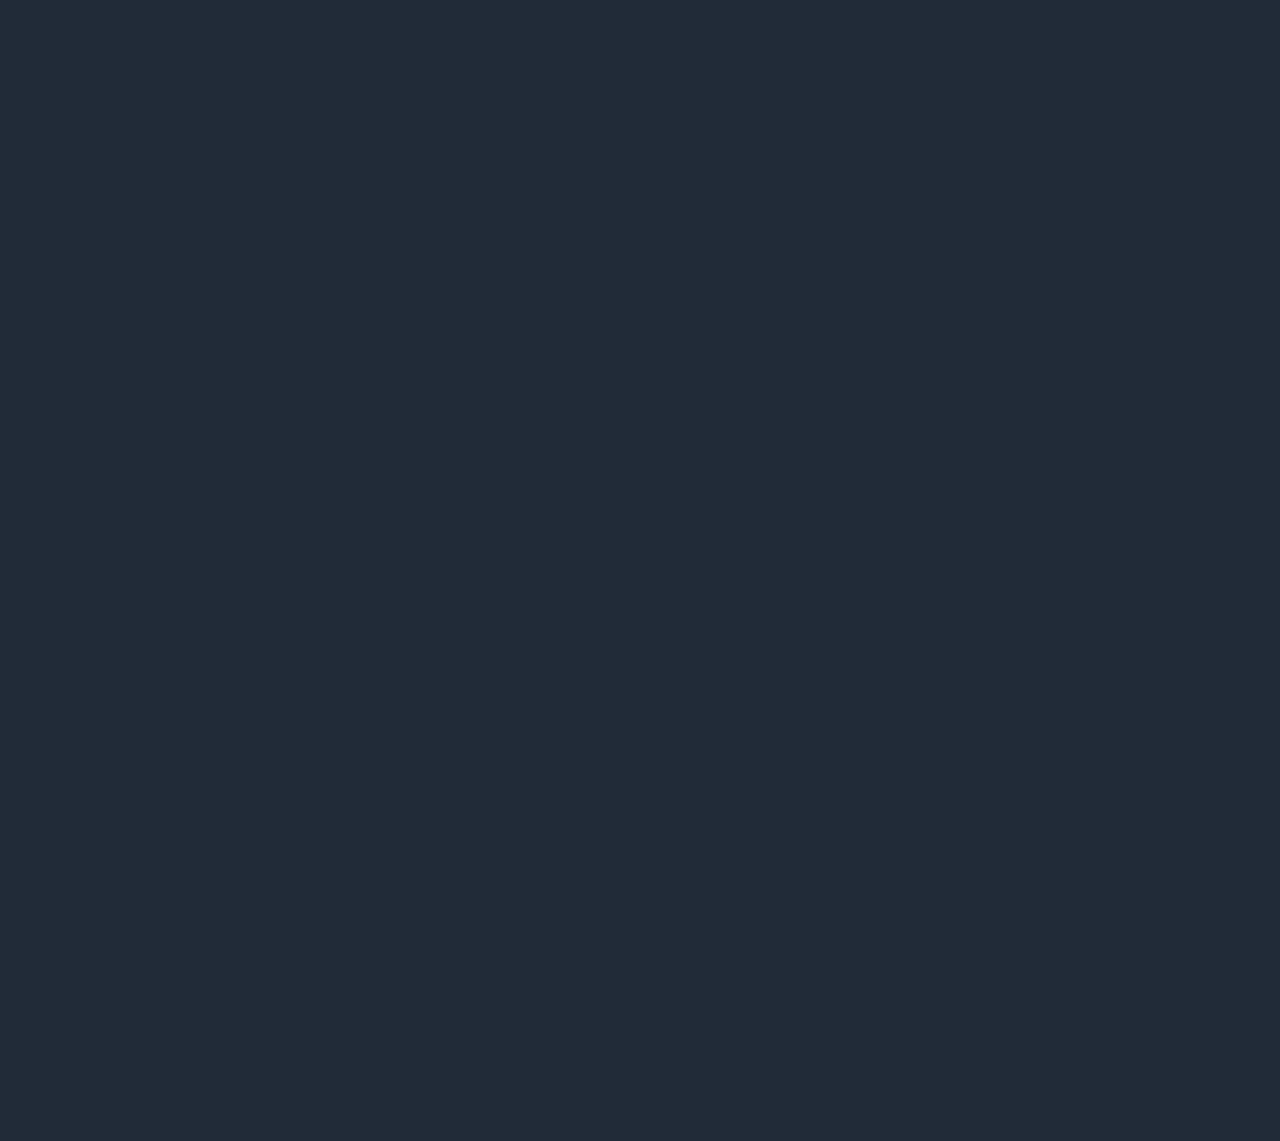
<file: about-us.html>
<!DOCTYPE html>
<html lang="zxx">
  <head>
    <meta charset="UTF-8" />
    <meta name="description" content="Manup Template" />
    <meta name="keywords" content="Manup, unica, creative, html" />
    <meta name="viewport" content="width=device-width, initial-scale=1.0" />
    <meta http-equiv="X-UA-Compatible" content="ie=edge" />
    <title>About Face</title>

    <!-- Google Font -->
    <link
      href="https://fonts.googleapis.com/css?family=Work+Sans:400,500,600,700,800,900&display=swap"
      rel="stylesheet"
    />
    <link
      href="https://fonts.googleapis.com/css?family=Poppins:400,500,600,700&display=swap"
      rel="stylesheet"
    />

    <!-- Css Styles -->
    <link rel="stylesheet" href="css/bootstrap.min.css" type="text/css" />
    <link rel="stylesheet" href="css/font-awesome.min.css" type="text/css" />
    <link rel="stylesheet" href="css/elegant-icons.css" type="text/css" />
    <link rel="stylesheet" href="css/owl.carousel.min.css" type="text/css" />
    <link rel="stylesheet" href="css/magnific-popup.css" type="text/css" />
    <link rel="stylesheet" href="css/slicknav.min.css" type="text/css" />
    <link rel="stylesheet" href="css/style.css" type="text/css" />
  </head>

  <body>
    <!-- Page Preloder -->
    <div id="preloder">
      <div class="loader"></div>
    </div>

    <!-- Header Section Begin -->
    <header class="header-section header-normal">
      <div class="container">
        <div class="logo">
          <a href="./index.html">
            <img
              src="img/FACE assets/face-logo-final-removebg-preview.png"
              alt=""
            />
          </a>
        </div>
        <div class="nav-menu">
          <nav class="mainmenu mobile-menu">
            <ul>
              <li><a href="./index.html">Home</a></li>
              <li class="active"><a href="./about-us.html">About</a></li>
              <!-- <li><a href="./faceteam.html">FACE team</a></li> -->
              <li><a href="./event.html">Events</a></li>
              <li><a href="https://amritaface.medium.com" alt="#">Blog</a></li>
              <!-- <li><a href="./contact.html">Contacts</a></li> -->
            </ul>
          </nav>
          <!-- <a href="#" class="primary-btn top-btn"
            ><i class="fa fa-ticket"></i> Ticket</a
          > -->
        </div>
        <div id="mobile-menu-wrap"></div>
      </div>
    </header>
    <!-- Header End -->

    <!-- Breadcrumb Section Begin -->
    <section class="breadcrumb-section">
      <div class="container">
        <div class="row">
          <div class="col-lg-12">
            <div class="breadcrumb-text">
              <h2>About Us</h2>
              <div class="bt-option">
                <a href="#">Home</a>
                <span>About</span>
              </div>
            </div>
          </div>
        </div>
      </div>
    </section>
    <!-- Breadcrumb Section End -->

    <!-- About Section Begin -->
    <section class="about-section spad">
      <div class="container">
        <div class="row">
          <div class="col-lg-12">
            <div class="section-title">
              <h2>Something About Us</h2>

              <p>
                Welcome to FACE, the ultimate hub for aspiring computer
                engineers! We are a passionate community of tech enthusiasts,
                united by our shared love for innovation, coding, and
                problem-solving. Whether you're a seasoned coder or just
                starting your journey in the world of computer engineering, FACE
                offers a vibrant platform for you to connect, learn, and grow.
                Dive into our engaging forums, participate in coding challenges,
                attend workshops, and forge lifelong friendships with
                like-minded individuals. Join us on this exciting journey of
                discovery and mastery in the ever-evolving field of computer
                engineering. Together, let's code the future!
              </p>
            </div>
          </div>
        </div>
        <div class="row">
          <div class="col-lg-6">
            <div class="about-pic">
              <img src="/img/FACE assets/face-poster.jpg" alt="" />
            </div>
          </div>
          <div class="col-lg-6">
            <div class="about-text">
              <h3>Our Mission</h3>
              <p>
                At FACE, we believe that the possibilities in the world of
                computer engineering are endless, and it's our shared passion
                for technology that drives us forward. We encourage every member
                to dream big and reach for the stars, all while knowing that you
                have a supportive community by your side, ready to help you turn
                those dreams into reality. We are committed to staying at the
                forefront of technological advancements, and together, we will
                explore emerging trends, share knowledge, and harness our
                collective potential. Whether you're a seasoned professional or
                just starting your journey in computer engineering, FACE is the
                place where you can find inspiration, mentorship, and
                collaboration. Our commitment to inclusivity ensures that all
                voices are heard, and every perspective is valued. Join us at
                FACE and be a part of the exciting journey of shaping a
                brighter, code-powered future. Together, we'll create, learn,
                and innovate with the happiness of collaboration at the core of
                our community.
              </p>
            </div>
          </div>
        </div>
      </div>
      <!-- hi this is rohit , this is my change -->
    </section>
    <!-- About Section End -->

    <!-- Team Member Section Begin -->
    <section class="team-member-section">
      <div class="container">
        <div class="row">
          <div class="col-lg-12">
            <div class="section-title">
              <h2>Meet Our Mentor And OBs</h2>
              <p>
                Explore the individuals who lead and mentor our FACE community .
                These passionate office bearers and mentors are committed to
                nurturing talents, promoting growth, and advancing knowledge in
                computer engineering. They play a vital role in creating a
                supportive and innovative environment that's at the heart of our
                community.
              </p>
            </div>
          </div>
        </div>
      </div>
      <div
        class="member-item set-bg"
        data-setbg="img/team-member/Vice_presi_of_FACE.jpg"
      >
        <div class="mi-social">
          <div class="mi-social-inner bg-gradient">
            <a href="https://github.com/gamidirohan"
              ><i class="fa fa-github"></i
            ></a>
            <a href="https://www.instagram.com/mysterious_jelly/"
              ><i class="fa fa-instagram"></i
            ></a>
            <a href="http://www.linkedin.com/in/rohan-gamidi-1060a6248"
              ><i class="fa fa-linkedin"></i
            ></a>
          </div>
        </div>
        <div class="mi-text">
          <h5>Rohan Gamidi</h5>
          <span>Vice president</span>
          <span id="infotext">
            <b>Skills</b>: Data Science, ML, Deep Learning, Computer Vision,
            NLP, IOT <br />
            <b>Contact Info</b>: +91 7022496433 <br />
            <b>Mail</b>: rohangamidi1999@gmail.com <br />
          </span>
        </div>
      </div>
      <div
        class="member-item set-bg"
        data-setbg="img/team-member/president_of_FACE.png"
      >
        <div class="mi-social">
          <div class="mi-social-inner bg-gradient">
            <a href="https://www.instagram.com/anirudh__8_/"
              ><i class="fa fa-instagram"></i
            ></a>
            <a href="https://www.linkedin.com/in/anirudh-s-46115124a/"
              ><i class="fa fa-linkedin"></i
            ></a>
          </div>
        </div>
        <div class="mi-text">
          <h5>Anirudh</h5>
          <span>President</span>
          <span id="infotext"
            ><b>Skills</b>: Data Science, Machine Learning, Deep Learning,
            Computer vision, Natural Language Processing,Computational
            Intelligence <br />
            <b>Contact Information</b>: +91 6364151707<br />
            <b>Mail</b>: anirudh8124@gmail.com <br
          /></span>
        </div>
      </div>
      <div
        class="member-item set-bg"
        data-setbg="img/team-member/mentor.jpg"
      >
        <div class="mi-social">
          <div class="mi-social-inner bg-gradient">
            <a
              href="https://instagram.com/nidhinnatphotography?igshid=MzNlNGNkZWQ4Mg=="
              ><i class="fa fa-instagram"></i
            ></a>
            <a href="https://www.linkedin.com/in/nidhin-prabhakar-t-v-b44b5121/"
              ><i class="fa fa-linkedin"></i
            ></a>
          </div>
        </div>
        <div class="mi-text">
          <h5>Dr. Nidhin Prabhakar T.V.</h5>
          <span>Mentor</span>
          <span id="infotext">
            <!-- <b>Qualification</b>: B-Tech, M.Tech, Ph.D<br /> -->
            <b>Research Interest</b>: Image Processing, Machine Learning, Deep
            Learning, Remote Sensing, Computer Vision, Virtual Reality and
            Artificial Reality <br />
            <br/>
            <b>Mail</b>: tv_nidhin@blr.amrita.edu<br />
            
          </span>
        </div>
      </div>
      <div
        class="member-item set-bg"
        data-setbg="img/team-member/vice_president_of_FACE.jpg"
      >
        <div class="mi-social">
          <div class="mi-social-inner bg-gradient">
            <a href="https://github.com/suryamritha"
              ><i class="fa fa-github"></i
            ></a>
            <a href="https://www.instagram.com/suryamritha_.531/"
              ><i class="fa fa-instagram"></i
            ></a>
            <a href="http://www.linkedin.com/in/suryamritham"
              ><i class="fa fa-linkedin"></i
            ></a>
          </div>
        </div>
        <div class="mi-text">
          <h5>Suryamritha</h5>
          <span>Vice President</span>
          <span id="infotext"
            ><b>Skills</b>: Machine Learning,Sql,Mongodb,Natural Language
            Processing,Django , Web Development <br />
            <b>Contact Information</b>: +91 9445560262 <br />
            <b>Mail</b>: suryamritha.manoj@gmail.com <br />
          </span>
        </div>
      </div>
      <div
        class="member-item set-bg"
        data-setbg="img/team-member/Treasurer.png"
      >
        <div class="mi-social">
          <div class="mi-social-inner bg-gradient">
            <a href="#"><i class="fa fa-github"></i></a>
            <a href="#"><i class="fa fa-instagram"></i></a>
            <a href="#"><i class="fa fa-linkedin"></i></a>
          </div>
        </div>
        <div class="mi-text">
          <h5>T Anisha Reddy</h5>
          <span>Treasurer</span>
          <span id="infotext">
            <b>Skills</b>: Data Science, Machine Learning, Full Stack
            Development<br />
            <b>Information</b>: +91 9535459046<br />
            <b>Mail</b>: anishareddy0409@gmail.com <br />
          </span>
        </div>
      </div>
    </section>
    <!-- Team Member Section End -->

    <!-- Testimonial Section Begin -->
    <section class="testimonial-section spad">
      <div class="container">
        <div class="row">
          <div class="col-lg-12">
            <div class="section-title">
              <h2>Office Bearer Insights</h2>
              <p>
                Discover our committed Office Bearers, who inspire and guide the
                next generation of computer engineers to unleash their full
                potential. They play a pivotal role in shaping the future of our
                community, ensuring that every member can thrive in their
                pursuit of excellence.
              </p>
            </div>
          </div>
        </div>
        <div class="row">
          <div class="col-lg-12">
            <div class="row">
              <div class="testimonial-slider owl-carousel">
                <div class="col-lg-6">
                  <div class="testimonial-item">
                    <div class="ti-author">
                      <div class="quote-pic">
                        <img src="img/quote.png" alt="" />
                      </div>
                      <div class="ta-pic">
                        <img
                          src="img/team-member/president_of_FACE.png"
                          alt=""
                        />
                      </div>
                      <div class="ta-text">
                        <h5>Anirudh</h5>
                        <span>President</span>
                      </div>
                    </div>
                    <p>
                      "Technology doesn't change the world. People with
                      technology do."
                    </p>
                  </div>
                </div>
                <div class="col-lg-6">
                  <div class="testimonial-item">
                    <div class="ti-author">
                      <div class="quote-pic">
                        <img src="img/quote.png" alt="" />
                      </div>
                      <div class="ta-pic">
                        <img
                          src="img/team-member/vice_president_of_FACE.jpg"
                          alt=""
                        />
                      </div>
                      <div class="ta-text">
                        <h5>Suryamritha</h5>
                        <span>Vice President</span>
                      </div>
                    </div>
                    <p>"Hack the Future, Slash the Limits."</p>
                  </div>
                </div>
              </div>
            </div>
          </div>
        </div>
      </div>
    </section>
    <!-- Testimonial Section End -->

    <!-- Contact Section Begin -->
    <!-- <section class="contact-section spad">
      <div class="container">
        <div class="row">
          <div class="col-lg-6">
            <div class="section-title">
              <h2>Location</h2>
              <p>Get directions to our event center</p>
            </div>
            <div class="cs-text">
              <div class="ct-address">
                <span>Address:</span>
                <p>
                  Amrita Nagar, Choodasandra, Bengaluru, Karnataka 560035 <br />
                  India
                </p>
              </div>
              <ul>
                <li>
                  <span>Phone:</span>
                  (+91) 9999-9999
                </li>
                <li>
                  <span>Email:</span>
                  something@gmail.com
                </li>
              </ul>
              <div class="ct-links">
                <span>Website:</span>
                <p>https://FACE.Amrita.edu</p>
              </div>
            </div>
          </div>
          <div class="col-lg-6">
            <div class="cs-map">
              <iframe
                src="https://www.google.com/maps/embed?pb=!1m18!1m12!1m3!1d3889.201649364856!2d77.67323887334766!3d12.894751416561952!2m3!1f0!2f0!3f0!3m2!1i1024!2i768!4f13.1!3m3!1m2!1s0x3bae1303337c1ea7%3A0x8d48e3c7dd1e0b50!2sAmrita%20Vishwa%20Vidyapeetham%2C%20Bengaluru%20Campus!5e0!3m2!1sen!2sin!4v1698547536931!5m2!1sen!2sin"
                height="400"
                style="border: 0"
                allowfullscreen=""
              ></iframe>
            </div>
          </div>
        </div>
      </div>
    </section> -->
    <!-- Contact Section End -->

    <!-- Footer Section Begin -->
    <footer class="footer">
      <div class="container-foot">
        <div class="row">
          <div class="footer-col">
            <h4>Our Club</h4>
            <ul>
              <li><a href="./about-us.html">About us</a></li>
              <li><a href="https://amritaface.medium.com">Blog</a></li>
              <li><a href="./contact.html">Campus</a></li>
            </ul>
          </div>
          <div class="footer-col">
            <h4>Get help</h4>
            <ul>
              <li><a href="./contact.html">Email</a></li>
              <li><a href="./contact.html">Phone</a></li>
              <li><a href="./about-us.html">Socials</a></li>
            </ul>
          </div>
          <div class="footer-col">
            <h4>Events</h4>
            <ul>
              <li><a href="./event.html">Current events</a></li>
              <li><a href="./event.html">All events</a></li>
            </ul>
          </div>
          <div class="footer-col">
            <h4>Follow us</h4>
            <div class="social-links">
              <a href="https://www.instagram.com/face_aseb/"
                ><i class="fab fa-instagram"></i
              ></a>
              <a href="#"><i class="fab fa-whatsapp"></i></a>
            </div>
          </div>
        </div>
      </div>
      <p class="copyright">
        <!-- Link back to Colorlib can't be removed. Template is licensed under CC BY 3.0. -->
        FACE AMRITA &copy;
        <script>
          document.write(new Date().getFullYear());
        </script>
      </p>
    </footer>
    <!-- Footer Section End -->

    <!-- Js Plugins -->
    <script src="js/jquery-3.3.1.min.js"></script>
    <script src="js/bootstrap.min.js"></script>
    <script src="js/jquery.magnific-popup.min.js"></script>
    <script src="js/jquery.countdown.min.js"></script>
    <script src="js/jquery.slicknav.js"></script>
    <script src="js/owl.carousel.min.js"></script>
    <script src="js/main.js"></script>
  </body>
  <!-- edited text -->
</html>
</file>
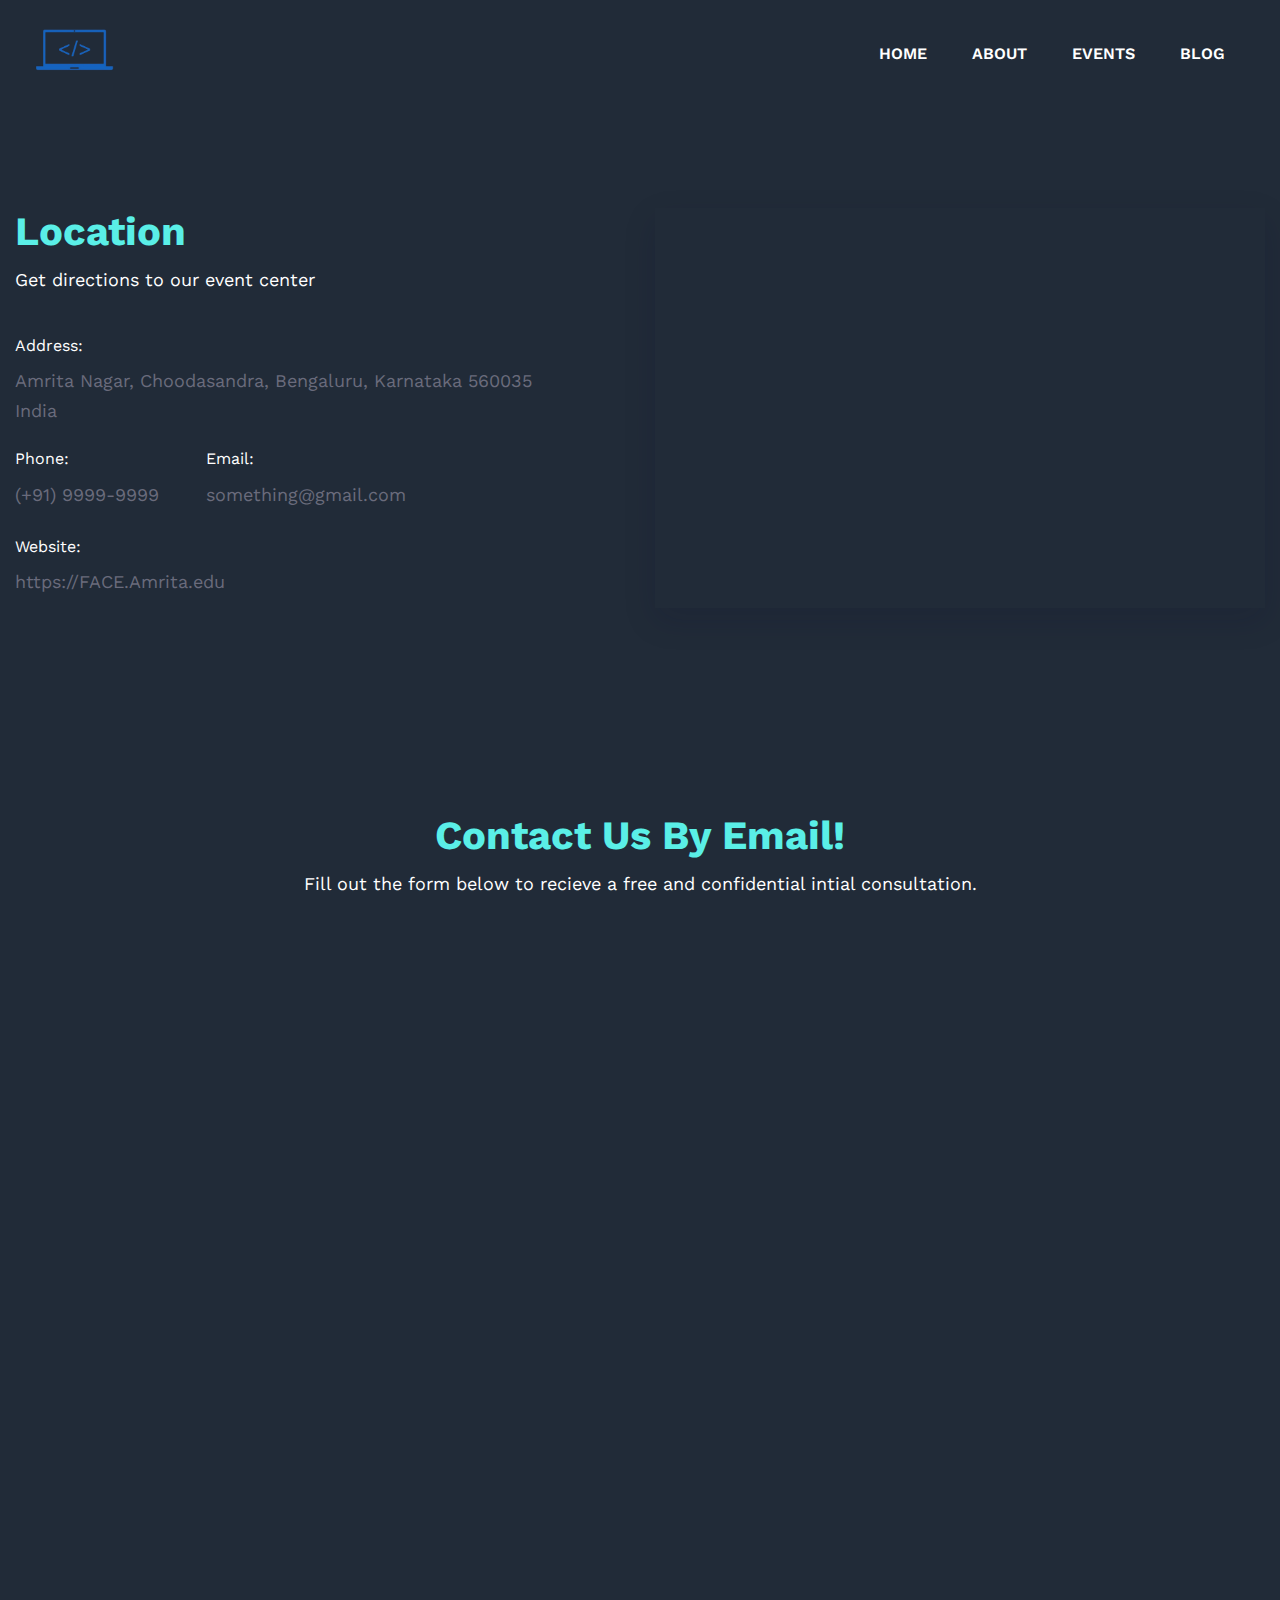
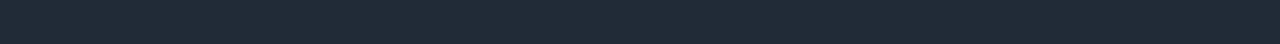
<file: contact.html>
<!DOCTYPE html>
<html lang="zxx">
  <head>
    <meta charset="UTF-8" />
    <meta name="description" content="Manup Template" />
    <meta name="keywords" content="Manup, unica, creative, html" />
    <meta name="viewport" content="width=device-width, initial-scale=1.0" />
    <meta http-equiv="X-UA-Compatible" content="ie=edge" />
    <title>FACE-Amrita Bengaluru</title>
    <link
      rel="shortcut icon"
      href="/img/FACE assets/final_logo.png"
      type="image/x-icon"
    />

    <!-- Google Font -->
    <link
      rel="stylesheet"
      href="https://cdnjs.cloudflare.com/ajax/libs/font-awesome/6.4.2/css/all.min.css"
      integrity="sha512-z3gLpd7yknf1YoNbCzqRKc4qyor8gaKU1qmn+CShxbuBusANI9QpRohGBreCFkKxLhei6S9CQXFEbbKuqLg0DA=="
      crossorigin="anonymous"
      referrerpolicy="no-referrer"
    />
    <link
      href="https://fonts.googleapis.com/css?family=Work+Sans:400,500,600,700,800,900&display=swap"
      rel="stylesheet"
    />
    <link
      href="https://fonts.googleapis.com/css?family=Poppins:400,500,600,700&display=swap"
      rel="stylesheet"
    />

    <!-- Css Styles -->
    <link rel="stylesheet" href="css/bootstrap.min.css" type="text/css" />
    <link rel="stylesheet" href="css/font-awesome.min.css" type="text/css" />
    <link rel="stylesheet" href="css/elegant-icons.css" type="text/css" />
    <link rel="stylesheet" href="css/owl.carousel.min.css" type="text/css" />
    <link rel="stylesheet" href="css/magnific-popup.css" type="text/css" />
    <link rel="stylesheet" href="css/slicknav.min.css" type="text/css" />
    <link rel="stylesheet" href="css/style.css" type="text/css" />
  </head>

  <body>
    <!-- Page Preloder -->
    <div id="preloder">
      <div class="loader"></div>
    </div>

    <!-- Header Section Begin -->
    <header class="header-section">
      <div class="container">
        <div class="logo">
          <a href="./index.html">
            <img
              src="img/FACE assets/face-logo-final-removebg-preview.png"
              alt=""
            />
          </a>
        </div>
        <div class="nav-menu">
          <nav class="mainmenu mobile-menu">
            <ul>
              <li><a href="./index.html">Home</a></li>
              <li><a href="./about-us.html">About</a></li>
              <!-- <li><a href="./faceteam.html">FACE Team</a></li> -->
              <li><a href="./event.html">Events</a></li>
              <li><a href="https://amritaface.medium.com" alt="#">Blog</a></li>
              <!-- <li class="active"><a href="./contact.html">Contacts</a></li> -->
            </ul>
          </nav>
        </div>
        <div id="mobile-menu-wrap"></div>
      </div>
    </header>
    <!-- Header End -->

    <!-- Contact Top Content Section Begin -->
    <section class="contact-section spad">
      <div class="container">
        <div class="row">
          <div class="col-lg-6">
            <div class="section-title">
              <h2>Location</h2>
              <p>Get directions to our event center</p>
            </div>
            <div class="cs-text">
              <div class="ct-address">
                <span>Address:</span>
                <p>
                  Amrita Nagar, Choodasandra, Bengaluru, Karnataka 560035 <br />
                  India
                </p>
              </div>
              <ul>
                <li>
                  <span>Phone:</span>
                  (+91) 9999-9999
                </li>
                <li>
                  <span>Email:</span>
                  something@gmail.com
                </li>
              </ul>
              <div class="ct-links">
                <span>Website:</span>
                <p>https://FACE.Amrita.edu</p>
              </div>
            </div>
          </div>
          <div class="col-lg-6">
            <div class="cs-map">
              <iframe
                src="https://www.google.com/maps/embed?pb=!1m18!1m12!1m3!1d3889.208833337557!2d77.67246727463083!3d12.894289116569466!2m3!1f0!2f0!3f0!3m2!1i1024!2i768!4f13.1!3m3!1m2!1s0x3bae1347a280d563%3A0xbb66b53631b9ba68!2sAmrita%20Vishwa%20Vidyapeetham%20University%20Dhanalakshmi%20Berve%2C%20Amrita%20Nagar%2C%20Choodasandra%2C%20Bengaluru%2C%20Karnataka%20560035!5e0!3m2!1sen!2sin!4v1698336011909!5m2!1sen!2sin"
                width="600"
                height="450"
                style="border: 0"
                allowfullscreen=""
                loading="lazy"
                referrerpolicy="no-referrer-when-downgrade"
              ></iframe>
            </div>
          </div>
        </div>
      </div>
    </section>
    <!-- Contact Top Content Section End -->

    <!-- Contact Form Section Begin -->
    <section class="contact-from-section spad">
      <div class="container">
        <div class="row">
          <div class="col-lg-12">
            <div class="section-title">
              <h2>Contact Us By Email!</h2>
              <p>
                Fill out the form below to recieve a free and confidential
                intial consultation.
              </p>
            </div>
          </div>
        </div>
        <div class="row">
          <div class="col-lg-12">
            <form action="#" class="comment-form contact-form">
              <div class="row">
                <div class="col-lg-4">
                  <input type="text" placeholder="Name" />
                </div>
                <div class="col-lg-4">
                  <input type="text" placeholder="Email" />
                </div>
                <div class="col-lg-4">
                  <input type="text" placeholder="Phone" />
                </div>
                <div class="col-lg-12 text-center">
                  <textarea placeholder="Messages"></textarea>
                  <button type="submit" class="site-btn">Send Message</button>
                </div>
              </div>
            </form>
          </div>
        </div>
      </div>
    </section>
    <!-- Contact Form Section End -->

    <!-- Footer Section Begin -->
    <footer class="footer">
      <div class="container-foot">
        <div class="row">
          <div class="footer-col">
            <h4>Our Club</h4>
            <ul>
              <li><a href="./about-us.html">About us</a></li>
              <li><a href="./blog.html">Blog</a></li>
              <li><a href="./contact.html">Campus</a></li>
            </ul>
          </div>
          <div class="footer-col">
            <h4>Get help</h4>
            <ul>
              <li><a href="./contact.html">Email</a></li>
              <li><a href="./contact.html">Phone</a></li>
              <li><a href="./faceteam.html">Socials</a></li>
            </ul>
          </div>
          <div class="footer-col">
            <h4>Events</h4>
            <ul>
              <li><a href="./event.html">Current events</a></li>
              <li><a href="./event.html">All events</a></li>
            </ul>
          </div>
          <div class="footer-col">
            <h4>Follow us</h4>
            <div class="social-links">
              <a href="#"><i class="fab fa-instagram"></i></a>
              <a href="#"><i class="fab fa-whatsapp"></i></a>
            </div>
          </div>
        </div>
      </div>
      <p class="copyright">
        <!-- Link back to Colorlib can't be removed. Template is licensed under CC BY 3.0. -->
        FACE AMRITA &copy;
        <script>
          document.write(new Date().getFullYear());
        </script>
      </p>
    </footer>
    <!-- Footer Section End -->

    <!-- Js Plugins -->
    <script src="js/jquery-3.3.1.min.js"></script>
    <script src="js/bootstrap.min.js"></script>
    <script src="js/jquery.magnific-popup.min.js"></script>
    <script src="js/jquery.countdown.min.js"></script>
    <script src="js/jquery.slicknav.js"></script>
    <script src="js/owl.carousel.min.js"></script>
    <script src="js/main.js"></script>
  </body>
</html>
</file>
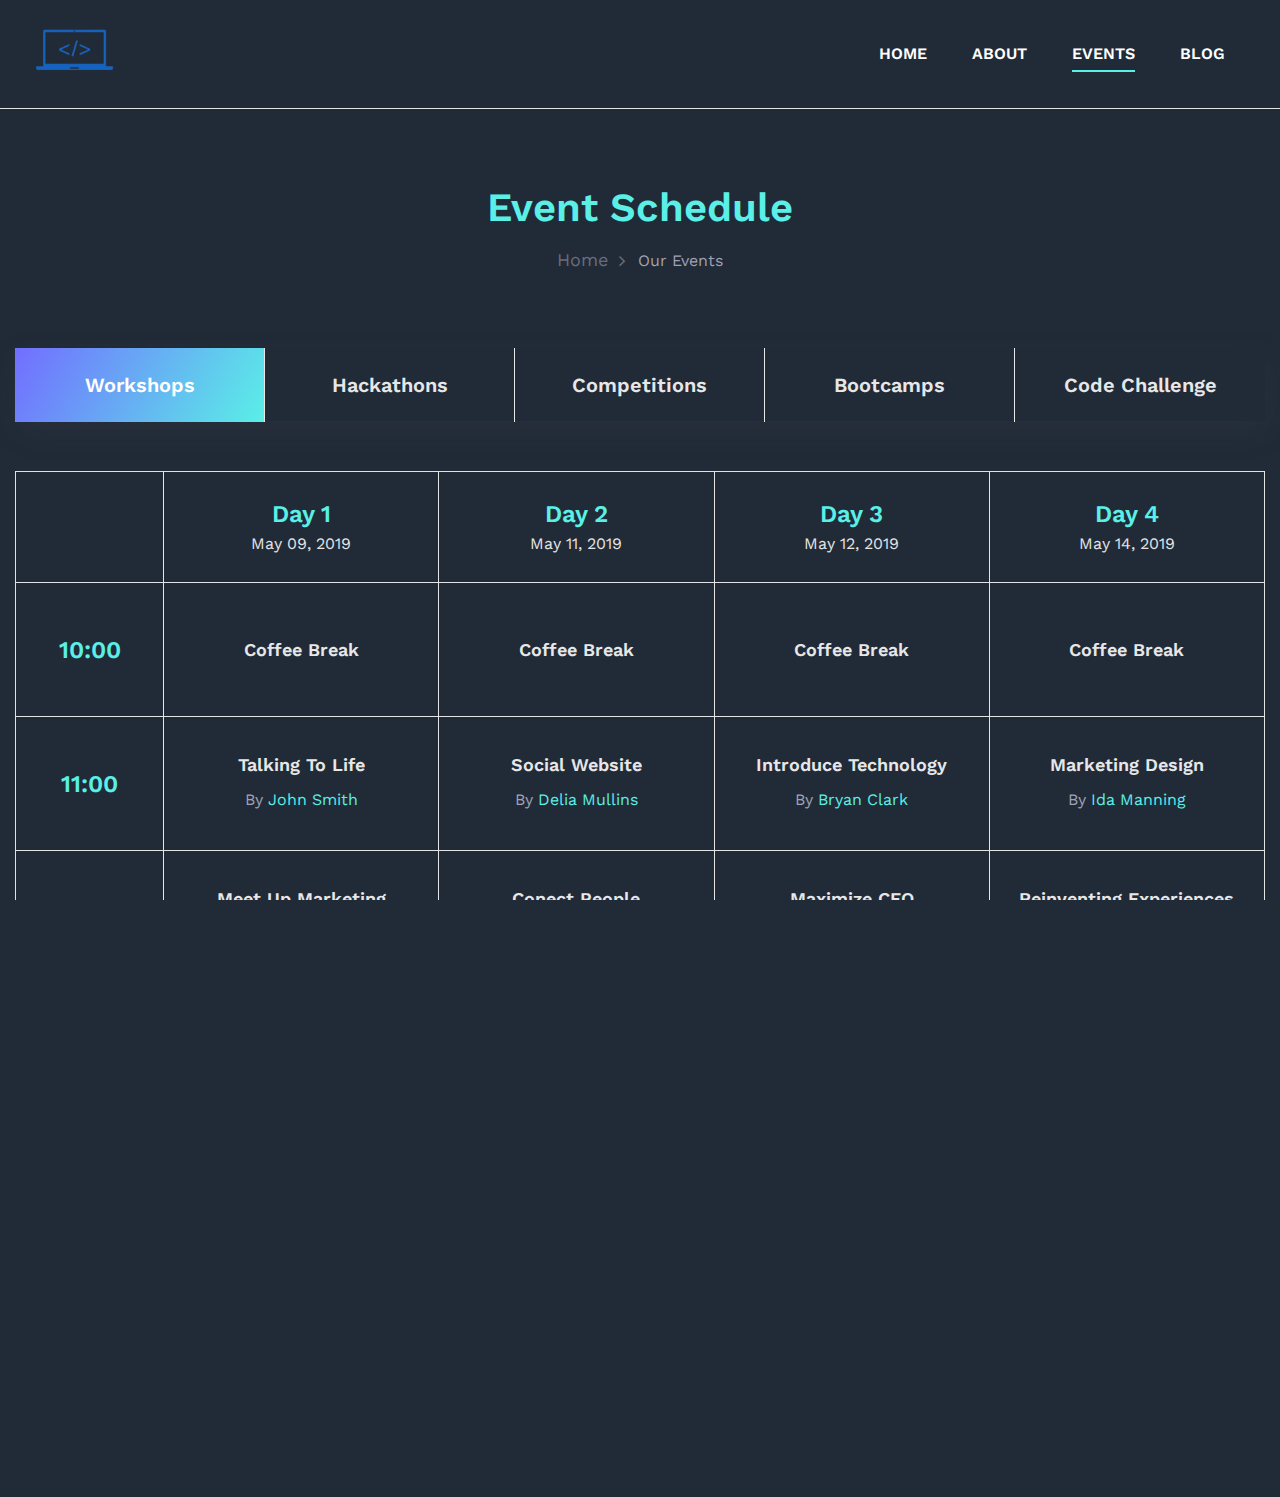
<file: event.html>
<!DOCTYPE html>
<html lang="zxx">
  <head>
    <meta charset="UTF-8" />
    <meta name="description" content="Manup Template" />
    <meta name="keywords" content="Manup, unica, creative, html" />
    <meta name="viewport" content="width=device-width, initial-scale=1.0" />
    <meta http-equiv="X-UA-Compatible" content="ie=edge" />
    <title>FACE-Amrita Bengaluru</title>
    <link
      rel="shortcut icon"
      href="/img/FACE assets/final_logo.png"
      type="image/x-icon"
    />

    <!-- Google Font -->
    <link
      rel="stylesheet"
      href="https://cdnjs.cloudflare.com/ajax/libs/font-awesome/6.4.2/css/all.min.css"
      integrity="sha512-z3gLpd7yknf1YoNbCzqRKc4qyor8gaKU1qmn+CShxbuBusANI9QpRohGBreCFkKxLhei6S9CQXFEbbKuqLg0DA=="
      crossorigin="anonymous"
      referrerpolicy="no-referrer"
    />
    <link
      href="https://fonts.googleapis.com/css?family=Work+Sans:400,500,600,700,800,900&display=swap"
      rel="stylesheet"
    />
    <link
      href="https://fonts.googleapis.com/css?family=Poppins:400,500,600,700&display=swap"
      rel="stylesheet"
    />

    <!-- Css Styles -->
    <link rel="stylesheet" href="css/bootstrap.min.css" type="text/css" />
    <link rel="stylesheet" href="css/font-awesome.min.css" type="text/css" />
    <link rel="stylesheet" href="css/elegant-icons.css" type="text/css" />
    <link rel="stylesheet" href="css/owl.carousel.min.css" type="text/css" />
    <link rel="stylesheet" href="css/magnific-popup.css" type="text/css" />
    <link rel="stylesheet" href="css/slicknav.min.css" type="text/css" />
    <link rel="stylesheet" href="css/style.css" type="text/css" />
  </head>

  <body>
    <!-- Page Preloder -->
    <div id="preloder">
      <div class="loader"></div>
    </div>

    <!-- Header Section Begin -->
    <header class="header-section header-normal">
      <div class="container">
        <div class="logo">
          <a href="./index.html">
            <img
              src="img/FACE assets/face-logo-final-removebg-preview.png"
              alt=""
            />
          </a>
        </div>
        <div class="nav-menu">
          <nav class="mainmenu mobile-menu">
            <ul>
              <li><a href="./index.html">Home</a></li>
              <li><a href="./about-us.html">About</a></li>
              <!-- <li><a href="./faceteam.html">FACE Team</a></li> -->
              <li class="active"><a href="./event.html">Events</a></li>
              <li><a href="https://amritaface.medium.com" alt="#">Blog</a></li>
              <!-- <li><a href="./contact.html">Contacts</a></li> -->
            </ul>
          </nav>
        </div>
        <div id="mobile-menu-wrap"></div>
      </div>
    </header>
    <!-- Header End -->

    <!-- Breadcrumb Section Begin -->
    <section class="breadcrumb-section">
      <div class="container">
        <div class="row">
          <div class="col-lg-12">
            <div class="breadcrumb-text">
              <h2>Event Schedule</h2>
              <div class="bt-option">
                <a href="#">Home</a>
                <span>Our Events</span>
              </div>
            </div>
          </div>
        </div>
      </div>
    </section>
    <!-- Breadcrumb Section End -->

    <!-- Schedule Table Section Begin -->
    <section class="schedule-table-section spad">
      <div class="container">
        <div class="row">
          <div class="col-lg-12">
            <div class="schedule-table-tab">
              <ul class="nav nav-tabs" role="tablist">
                <li class="nav-item">
                  <a
                    class="nav-link active"
                    data-toggle="tab"
                    href="#tabs-1"
                    role="tab"
                    >Workshops</a>
                </li>
                <li class="nav-item">
                  <a
                    class="nav-link"
                    data-toggle="tab"
                    href="#tabs-2"
                    role="tab"
                    >Hackathons</a
                  >
                </li>
                <li class="nav-item">
                  <a
                    class="nav-link"
                    data-toggle="tab"
                    href="#tabs-3"
                    role="tab"
                    >Competitions</a>
                </li>
                <li class="nav-item">
                  <a
                    class="nav-link"
                    data-toggle="tab"
                    href="#tabs-4"
                    role="tab"
                    >Bootcamps</a
                  >
                </li>
                <li class="nav-item">
                  <a
                    class="nav-link"
                    data-toggle="tab"
                    href="#tabs-5"
                    role="tab"
                    >Code Challenge</a
                  >
                </li>
              </ul>
              <!-- Tab panes -->
              <div class="tab-content">
                <div class="tab-pane active" id="tabs-1" role="tabpanel">
                  <div class="schedule-table-content">
                    <table>
                      <thead>
                        <tr>
                          <th></th>
                          <th>
                            <strong>Day 1</strong>
                            <span>May 09, 2019</span>
                          </th>
                          <th>
                            <strong>Day 2</strong>
                            <span>May 11, 2019</span>
                          </th>
                          <th>
                            <strong>Day 3</strong>
                            <span>May 12, 2019</span>
                          </th>
                          <th>
                            <strong>Day 4</strong>
                            <span>May 14, 2019</span>
                          </th>
                        </tr>
                      </thead>
                      <tbody>
                        <tr>
                          <td class="event-time">10:00</td>
                          <td class="break hover-bg">
                            <h5>Coffee Break</h5>
                          </td>
                          <td class="break hover-bg">
                            <h5>Coffee Break</h5>
                          </td>
                          <td class="break hover-bg">
                            <h5>Coffee Break</h5>
                          </td>
                          <td class="break hover-bg">
                            <h5>Coffee Break</h5>
                          </td>
                        </tr>
                        <tr>
                          <td class="event-time">11:00</td>
                          <td class="hover-bg">
                            <h5>Talking To Life</h5>
                            <p><span>By</span> John Smith</p>
                          </td>
                          <td class="hover-bg">
                            <h5>Social Website</h5>
                            <p><span>By</span> Delia Mullins</p>
                          </td>
                          <td class="hover-bg">
                            <h5>Introduce Technology</h5>
                            <p><span>By</span> Bryan Clark</p>
                          </td>
                          <td class="hover-bg">
                            <h5>Marketing Design</h5>
                            <p><span>By</span> Ida Manning</p>
                          </td>
                        </tr>
                        <tr>
                          <td class="event-time">13:30</td>
                          <td class="hover-bg">
                            <h5>Meet Up Marketing</h5>
                            <p><span>By</span> Mc Cage</p>
                          </td>
                          <td class="hover-bg">
                            <h5>Conect People</h5>
                            <p><span>By</span> James Colon</p>
                          </td>
                          <td class="hover-bg">
                            <h5>Maximize CEO</h5>
                            <p><span>By</span> Elmer Dunn</p>
                          </td>
                          <td class="hover-bg">
                            <h5>Reinventing Experiences</h5>
                            <p><span>By</span> Martha Fuller</p>
                          </td>
                        </tr>
                        <tr>
                          <td class="event-time">18:00</td>
                          <td class="hover-bg">
                            <h5>Technology Future</h5>
                            <p><span>By</span> Thomas Munoz</p>
                          </td>
                          <td class="hover-bg">
                            <h5>Reinventing Experiences</h5>
                            <p><span>By</span> Mattie Hanson</p>
                          </td>
                          <td class="hover-bg">
                            <h5>Camping</h5>
                            <p><span>By</span> Rachel Arnold</p>
                          </td>
                          <td class="hover-bg">
                            <h5>Social Website</h5>
                            <p><span>By</span> Leonard Daniels</p>
                          </td>
                        </tr>
                      </tbody>
                    </table>
                  </div>
                </div>
                <div class="tab-pane" id="tabs-2" role="tabpanel">
                  <div class="schedule-table-content">
                    <table>
                      <thead>
                        <tr>
                          <th></th>
                          <th>
                            <strong>Day 1</strong>
                            <span>May 09, 2019</span>
                          </th>
                          <th>
                            <strong>Day 2</strong>
                            <span>May 11, 2019</span>
                          </th>
                          <th>
                            <strong>Day 3</strong>
                            <span>May 12, 2019</span>
                          </th>
                          <th>
                            <strong>Day 4</strong>
                            <span>May 14, 2019</span>
                          </th>
                        </tr>
                      </thead>
                      <tbody>
                        <tr>
                          <td class="event-time">15:00</td>
                          <td class="break hover-bg">
                            <h5>Coffee Break</h5>
                          </td>
                          <td class="break hover-bg">
                            <h5>Coffee Break</h5>
                          </td>
                          <td class="break hover-bg">
                            <h5>Coffee Break</h5>
                          </td>
                          <td class="break hover-bg">
                            <h5>Coffee Break</h5>
                          </td>
                        </tr>
                        <tr>
                          <td class="event-time">16:00</td>
                          <td class="hover-bg">
                            <h5>Talking To Life</h5>
                            <p><span>By</span> John Smith</p>
                          </td>
                          <td class="hover-bg">
                            <h5>Social Website</h5>
                            <p><span>By</span> Delia Mullins</p>
                          </td>
                          <td class="hover-bg">
                            <h5>Introduce Technology</h5>
                            <p><span>By</span> Bryan Clark</p>
                          </td>
                          <td class="hover-bg">
                            <h5>Marketing Design</h5>
                            <p><span>By</span> Ida Manning</p>
                          </td>
                        </tr>
                        <tr>
                          <td class="event-time">17:30</td>
                          <td class="hover-bg">
                            <h5>Meet Up Marketing</h5>
                            <p><span>By</span> Mc Cage</p>
                          </td>
                          <td class="hover-bg">
                            <h5>Conect People</h5>
                            <p><span>By</span> James Colon</p>
                          </td>
                          <td class="hover-bg">
                            <h5>Maximize CEO</h5>
                            <p><span>By</span> Elmer Dunn</p>
                          </td>
                          <td class="hover-bg">
                            <h5>Reinventing Experiences</h5>
                            <p><span>By</span> Martha Fuller</p>
                          </td>
                        </tr>
                        <tr>
                          <td class="event-time">18:00</td>
                          <td class="hover-bg">
                            <h5>Technology Future</h5>
                            <p><span>By</span> Thomas Munoz</p>
                          </td>
                          <td class="hover-bg">
                            <h5>Reinventing Experiences</h5>
                            <p><span>By</span> Mattie Hanson</p>
                          </td>
                          <td class="hover-bg">
                            <h5>Camping</h5>
                            <p><span>By</span> Rachel Arnold</p>
                          </td>
                          <td class="hover-bg">
                            <h5>Social Website</h5>
                            <p><span>By</span> Leonard Daniels</p>
                          </td>
                        </tr>
                      </tbody>
                    </table>
                  </div>
                </div>
                <div class="tab-pane" id="tabs-3" role="tabpanel">
                  <div class="schedule-table-content">
                    <table>
                      <thead>
                        <tr>
                          <th></th>
                          <th>
                            <strong>Day 1</strong>
                            <span>May 09, 2019</span>
                          </th>
                          <th>
                            <strong>Day 2</strong>
                            <span>May 11, 2019</span>
                          </th>
                          <th>
                            <strong>Day 3</strong>
                            <span>May 12, 2019</span>
                          </th>
                          <th>
                            <strong>Day 4</strong>
                            <span>May 14, 2019</span>
                          </th>
                        </tr>
                      </thead>
                      <tbody>
                        <tr>
                          <td class="event-time">16:00</td>
                          <td class="break hover-bg">
                            <h5>Coffee Break</h5>
                          </td>
                          <td class="break hover-bg">
                            <h5>Coffee Break</h5>
                          </td>
                          <td class="break hover-bg">
                            <h5>Coffee Break</h5>
                          </td>
                          <td class="break hover-bg">
                            <h5>Coffee Break</h5>
                          </td>
                        </tr>
                        <tr>
                          <td class="event-time">17:00</td>
                          <td class="hover-bg">
                            <h5>Talking To Life</h5>
                            <p><span>By</span> John Smith</p>
                          </td>
                          <td class="hover-bg">
                            <h5>Social Website</h5>
                            <p><span>By</span> Delia Mullins</p>
                          </td>
                          <td class="hover-bg">
                            <h5>Introduce Technology</h5>
                            <p><span>By</span> Bryan Clark</p>
                          </td>
                          <td class="hover-bg">
                            <h5>Marketing Design</h5>
                            <p><span>By</span> Ida Manning</p>
                          </td>
                        </tr>
                        <tr>
                          <td class="event-time">18:30</td>
                          <td class="hover-bg">
                            <h5>Meet Up Marketing</h5>
                            <p><span>By</span> Mc Cage</p>
                          </td>
                          <td class="hover-bg">
                            <h5>Conect People</h5>
                            <p><span>By</span> James Colon</p>
                          </td>
                          <td class="hover-bg">
                            <h5>Maximize CEO</h5>
                            <p><span>By</span> Elmer Dunn</p>
                          </td>
                          <td class="hover-bg">
                            <h5>Reinventing Experiences</h5>
                            <p><span>By</span> Martha Fuller</p>
                          </td>
                        </tr>
                        <tr>
                          <td class="event-time">19:00</td>
                          <td class="hover-bg">
                            <h5>Technology Future</h5>
                            <p><span>By</span> Thomas Munoz</p>
                          </td>
                          <td class="hover-bg">
                            <h5>Reinventing Experiences</h5>
                            <p><span>By</span> Mattie Hanson</p>
                          </td>
                          <td class="hover-bg">
                            <h5>Camping</h5>
                            <p><span>By</span> Rachel Arnold</p>
                          </td>
                          <td class="hover-bg">
                            <h5>Social Website</h5>
                            <p><span>By</span> Leonard Daniels</p>
                          </td>
                        </tr>
                      </tbody>
                    </table>
                  </div>
                </div>
                <div class="tab-pane" id="tabs-4" role="tabpanel">
                  <div class="schedule-table-content">
                    <table>
                      <thead>
                        <tr>
                          <th></th>
                          <th>
                            <strong>Day 1</strong>
                            <span>May 09, 2019</span>
                          </th>
                          <th>
                            <strong>Day 2</strong>
                            <span>May 11, 2019</span>
                          </th>
                          <th>
                            <strong>Day 3</strong>
                            <span>May 12, 2019</span>
                          </th>
                          <th>
                            <strong>Day 4</strong>
                            <span>May 14, 2019</span>
                          </th>
                        </tr>
                      </thead>
                      <tbody>
                        <tr>
                          <td class="event-time">09:00</td>
                          <td class="break hover-bg">
                            <h5>Coffee Break</h5>
                          </td>
                          <td class="break hover-bg">
                            <h5>Coffee Break</h5>
                          </td>
                          <td class="break hover-bg">
                            <h5>Coffee Break</h5>
                          </td>
                          <td class="break hover-bg">
                            <h5>Coffee Break</h5>
                          </td>
                        </tr>
                        <tr>
                          <td class="event-time">10:00</td>
                          <td class="hover-bg">
                            <h5>Talking To Life</h5>
                            <p><span>By</span> John Smith</p>
                          </td>
                          <td class="hover-bg">
                            <h5>Social Website</h5>
                            <p><span>By</span> Delia Mullins</p>
                          </td>
                          <td class="hover-bg">
                            <h5>Introduce Technology</h5>
                            <p><span>By</span> Bryan Clark</p>
                          </td>
                          <td class="hover-bg">
                            <h5>Marketing Design</h5>
                            <p><span>By</span> Ida Manning</p>
                          </td>
                        </tr>
                        <tr>
                          <td class="event-time">13:30</td>
                          <td class="hover-bg">
                            <h5>Meet Up Marketing</h5>
                            <p><span>By</span> Mc Cage</p>
                          </td>
                          <td class="hover-bg">
                            <h5>Conect People</h5>
                            <p><span>By</span> James Colon</p>
                          </td>
                          <td class="hover-bg">
                            <h5>Maximize CEO</h5>
                            <p><span>By</span> Elmer Dunn</p>
                          </td>
                          <td class="hover-bg">
                            <h5>Reinventing Experiences</h5>
                            <p><span>By</span> Martha Fuller</p>
                          </td>
                        </tr>
                        <tr>
                          <td class="event-time">14:00</td>
                          <td class="hover-bg">
                            <h5>Technology Future</h5>
                            <p><span>By</span> Thomas Munoz</p>
                          </td>
                          <td class="hover-bg">
                            <h5>Reinventing Experiences</h5>
                            <p><span>By</span> Mattie Hanson</p>
                          </td>
                          <td class="hover-bg">
                            <h5>Camping</h5>
                            <p><span>By</span> Rachel Arnold</p>
                          </td>
                          <td class="hover-bg">
                            <h5>Social Website</h5>
                            <p><span>By</span> Leonard Daniels</p>
                          </td>
                        </tr>
                      </tbody>
                    </table>
                  </div>
                </div>
                <div class="tab-pane" id="tabs-5" role="tabpanel">
                  <div class="schedule-table-content">
                    <table>
                      <thead>
                        <tr>
                          <th></th>
                          <th>
                            <strong>Day 1</strong>
                            <span>May 09, 2019</span>
                          </th>
                          <th>
                            <strong>Day 2</strong>
                            <span>May 11, 2019</span>
                          </th>
                          <th>
                            <strong>Day 3</strong>
                            <span>May 12, 2019</span>
                          </th>
                          <th>
                            <strong>Day 4</strong>
                            <span>May 14, 2019</span>
                          </th>
                        </tr>
                      </thead>
                      <tbody>
                        <tr>
                          <td class="event-time">20:00</td>
                          <td class="break hover-bg">
                            <h5>Coffee Break</h5>
                          </td>
                          <td class="break hover-bg">
                            <h5>Coffee Break</h5>
                          </td>
                          <td class="break hover-bg">
                            <h5>Coffee Break</h5>
                          </td>
                          <td class="break hover-bg">
                            <h5>Coffee Break</h5>
                          </td>
                        </tr>
                        <tr>
                          <td class="event-time">22:00</td>
                          <td class="hover-bg">
                            <h5>Talking To Life</h5>
                            <p><span>By</span> John Smith</p>
                          </td>
                          <td class="hover-bg">
                            <h5>Social Website</h5>
                            <p><span>By</span> Delia Mullins</p>
                          </td>
                          <td class="hover-bg">
                            <h5>Introduce Technology</h5>
                            <p><span>By</span> Bryan Clark</p>
                          </td>
                          <td class="hover-bg">
                            <h5>Marketing Design</h5>
                            <p><span>By</span> Ida Manning</p>
                          </td>
                        </tr>
                        <tr>
                          <td class="event-time">23:30</td>
                          <td class="hover-bg">
                            <h5>Meet Up Marketing</h5>
                            <p><span>By</span> Mc Cage</p>
                          </td>
                          <td class="hover-bg">
                            <h5>Conect People</h5>
                            <p><span>By</span> James Colon</p>
                          </td>
                          <td class="hover-bg">
                            <h5>Maximize CEO</h5>
                            <p><span>By</span> Elmer Dunn</p>
                          </td>
                          <td class="hover-bg">
                            <h5>Reinventing Experiences</h5>
                            <p><span>By</span> Martha Fuller</p>
                          </td>
                        </tr>
                        <tr>
                          <td class="event-time">24:00</td>
                          <td class="hover-bg">
                            <h5>Technology Future</h5>
                            <p><span>By</span> Thomas Munoz</p>
                          </td>
                          <td class="hover-bg">
                            <h5>Reinventing Experiences</h5>
                            <p><span>By</span> Mattie Hanson</p>
                          </td>
                          <td class="hover-bg">
                            <h5>Camping</h5>
                            <p><span>By</span> Rachel Arnold</p>
                          </td>
                          <td class="hover-bg">
                            <h5>Social Website</h5>
                            <p><span>By</span> Leonard Daniels</p>
                          </td>
                        </tr>
                      </tbody>
                    </table>
                  </div>
                </div>
              </div>
            </div>
          </div>
        </div>
      </div>
    </section>
    <!-- Schedule Table Section End -->

    <!-- Newslatter Section Begin -->
    <!--
    <section class="newslatter-section about-newslatter">
      <div class="container">
        <div class="newslatter-inner set-bg" data-setbg="img/newslatter-bg.jpg">
          <div class="ni-text">
            <h3>Subscribe Newsletter</h3>
            <p>Subscribe to our newsletter and don’t miss anything</p>
          </div>
          <form action="#" class="ni-form">
            <input type="text" placeholder="Your email" />
            <button type="submit">Subscribe</button>
          </form>
        </div>
      </div>
    </section>
  -->
    <!-- Newslatter Section End -->

    <!-- Contact Section Begin -->
    <!-- <section class="contact-section spad">
      <div class="container">
        <div class="row">
          <div class="col-lg-6">
            <div class="section-title">
              <h2>Location</h2>
              <p>Get directions to our event center</p>
            </div>
            <div class="cs-text">
              <div class="ct-address">
                <span>Address:</span>
                <p>
                  Amrita Nagar, Choodasandra, Bengaluru, Karnataka 560035 <br />
                  India
                </p>
              </div>
              <ul>
                <li>
                  <span>Phone:</span>
                  (+91) 9999-9999
                </li>
                <li>
                  <span>Email:</span>
                  something@gmail.com
                </li>
              </ul>
              <div class="ct-links">
                <span>Website:</span>
                <p>https://FACE.Amrita.edu</p>
              </div>
            </div>
          </div>
          <div class="col-lg-6">
            <div class="cs-map">
              <iframe
                src="https://www.google.com/maps/embed?pb=!1m18!1m12!1m3!1d3889.201649364856!2d77.67323887334766!3d12.894751416561952!2m3!1f0!2f0!3f0!3m2!1i1024!2i768!4f13.1!3m3!1m2!1s0x3bae1303337c1ea7%3A0x8d48e3c7dd1e0b50!2sAmrita%20Vishwa%20Vidyapeetham%2C%20Bengaluru%20Campus!5e0!3m2!1sen!2sin!4v1698547536931!5m2!1sen!2sin"
                height="400"
                style="border: 0"
                allowfullscreen=""
              ></iframe>
            </div>
          </div>
        </div>
      </div>
    </section> -->
    <!-- Contact Section End -->

    <!-- Footer Section Begin -->
    <footer class="footer">
      <div class="container-foot">
        <div class="row">
          <div class="footer-col">
            <h4>Our Club</h4>
            <ul>
              <li><a href="./about-us.html">About us</a></li>
              <li><a href="https://amritaface.medium.com">Blog</a></li>
              <li><a href="./contact.html">Campus</a></li>
            </ul>
          </div>
          <div class="footer-col">
            <h4>Get help</h4>
            <ul>
              <li><a href="./contact.html">Email</a></li>
              <li><a href="./contact.html">Phone</a></li>
              <li><a href="./faceteam.html">Socials</a></li>
            </ul>
          </div>
          <div class="footer-col">
            <h4>Events</h4>
            <ul>
              <li><a href="./event.html">Current events</a></li>
              <li><a href="./event.html">All events</a></li>
            </ul>
          </div>
          <div class="footer-col">
            <h4>Follow us</h4>
            <div class="social-links">
              <a href="https://www.instagram.com/face_aseb/"><i class="fab fa-instagram"></i></a>
              <a href="#"><i class="fab fa-whatsapp"></i></a>
            </div>
          </div>
        </div>
      </div>
      <p class="copyright">
        <!-- Link back to Colorlib can't be removed. Template is licensed under CC BY 3.0. -->
        FACE AMRITA &copy;
        <script>
          document.write(new Date().getFullYear());
        </script>
      </p>
    </footer>
    <!-- Footer Section End -->

    <!-- Js Plugins -->
    <script src="js/jquery-3.3.1.min.js"></script>
    <script src="js/bootstrap.min.js"></script>
    <script src="js/jquery.magnific-popup.min.js"></script>
    <script src="js/jquery.countdown.min.js"></script>
    <script src="js/jquery.slicknav.js"></script>
    <script src="js/owl.carousel.min.js"></script>
    <script src="js/main.js"></script>
  </body>
</html>
</file>
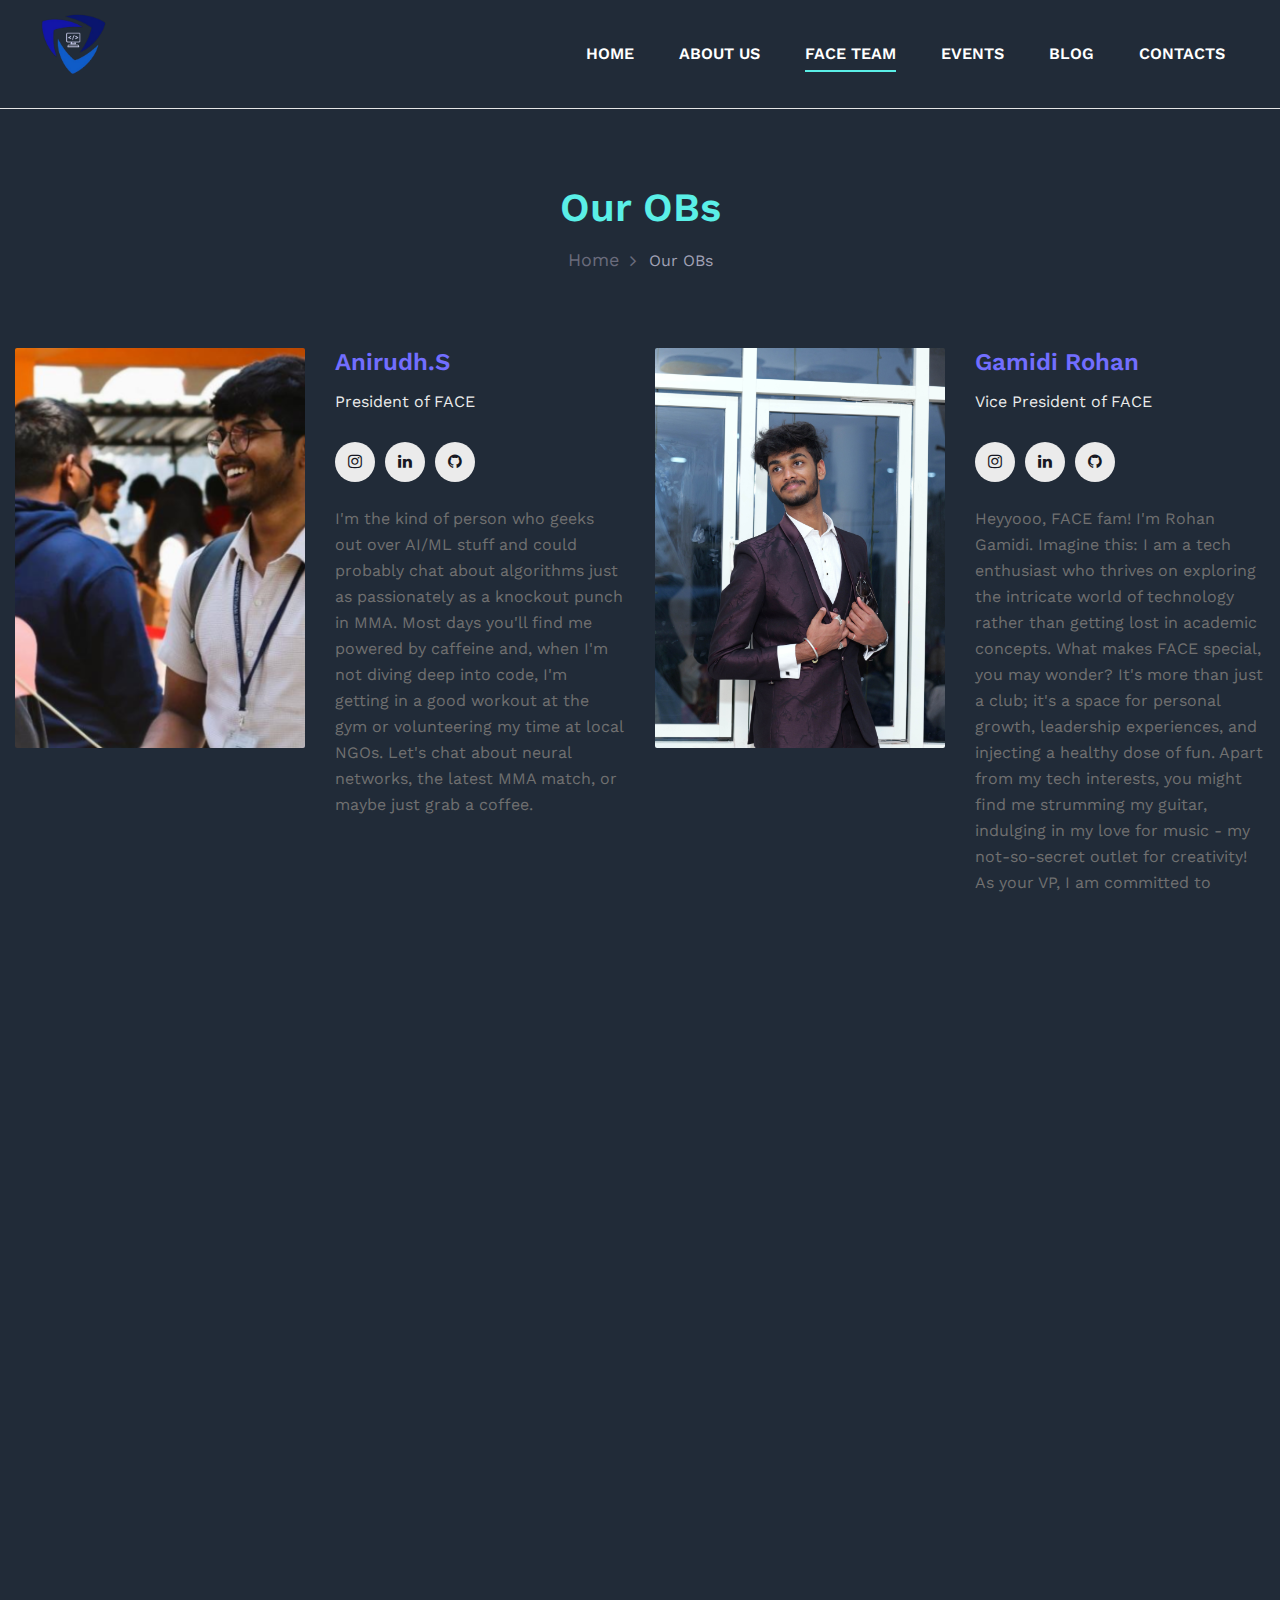
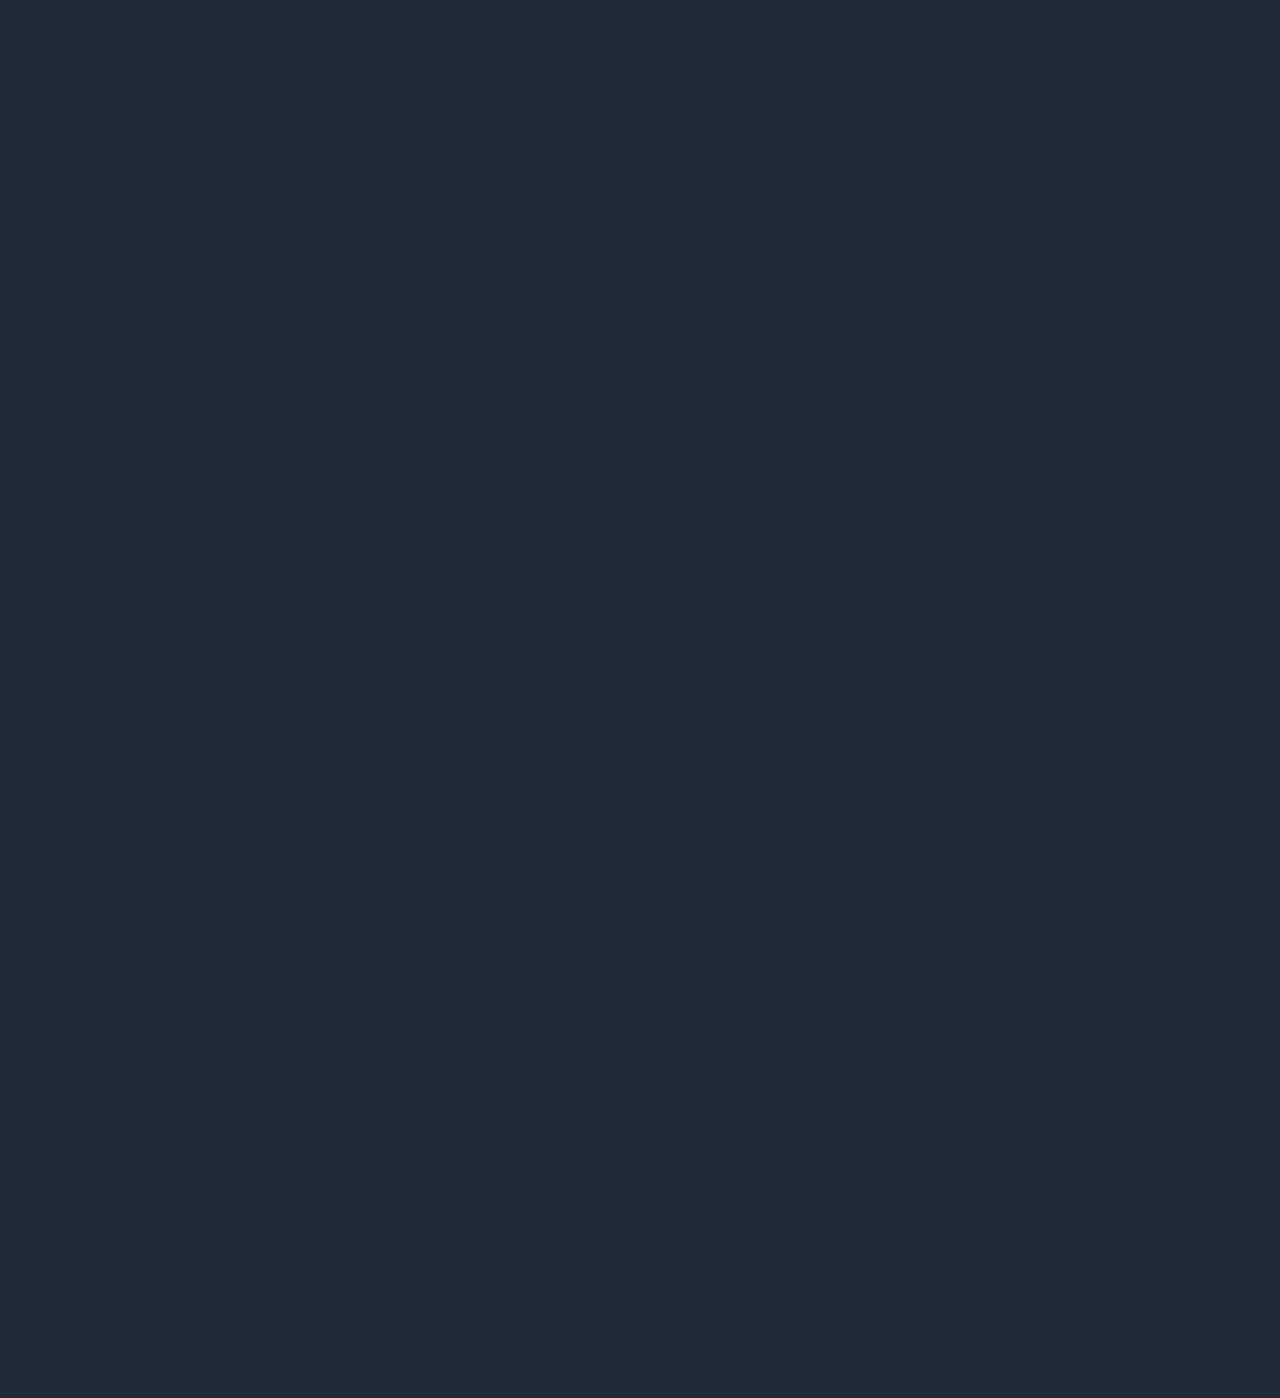
<file: faceteam.html>
<!DOCTYPE html>
<html lang="zxx">

<head>
    <meta charset="UTF-8">
    <meta name="description" content="Manup Template">
    <meta name="keywords" content="Manup, unica, creative, html">
    <meta name="viewport" content="width=device-width, initial-scale=1.0">
    <meta http-equiv="X-UA-Compatible" content="ie=edge">
    <title>Faceteam</title>

    <!-- Google Font -->
    <link rel="stylesheet" href="https://cdnjs.cloudflare.com/ajax/libs/font-awesome/6.4.2/css/all.min.css"
        integrity="sha512-z3gLpd7yknf1YoNbCzqRKc4qyor8gaKU1qmn+CShxbuBusANI9QpRohGBreCFkKxLhei6S9CQXFEbbKuqLg0DA=="
        crossorigin="anonymous" referrerpolicy="no-referrer" />
    <link href="https://fonts.googleapis.com/css?family=Work+Sans:400,500,600,700,800,900&display=swap"
        rel="stylesheet">
    <link href="https://fonts.googleapis.com/css?family=Poppins:400,500,600,700&display=swap" rel="stylesheet">


    <!-- Css Styles -->
    <link rel="stylesheet" href="css/bootstrap.min.css" type="text/css">
    <link rel="stylesheet" href="css/font-awesome.min.css" type="text/css">
    <link rel="stylesheet" href="css/elegant-icons.css" type="text/css">
    <link rel="stylesheet" href="css/owl.carousel.min.css" type="text/css">
    <link rel="stylesheet" href="css/magnific-popup.css" type="text/css">
    <link rel="stylesheet" href="css/slicknav.min.css" type="text/css">
    <link rel="stylesheet" href="css/style.css" type="text/css">
</head>

<body>
    <!-- Page Preloder -->
    <div id="preloder">
        <div class="loader"></div>
    </div>

    <style>
        .si-pic img {
            width: 400px;
            height: 400px;
            object-fit: cover;
        }
    </style>

    <!-- Header Section Begin -->
    <header class="header-section header-normal">
        <div class="container">
            <div class="logo">
                <a href="./index.html">
                    <img src="img/FACE assets/faceLogo.png" alt="">
                </a>
            </div>
            <div class="nav-menu">
                <nav class="mainmenu mobile-menu">
                    <ul>
                        <li><a href="./index.html">Home</a></li>
                        <li><a href="./about-us.html">About Us</a></li>
                        <li class="active"><a href="./faceteam.html">Face Team</a>
                        </li>
                        <li><a href="./event.html">Events</a></li>
                        <li><a href="./blog.html">Blog</a></li>
                        <li><a href="./contact.html">Contacts</a></li>
                    </ul>
                </nav>

            </div>
            <div id="mobile-menu-wrap"></div>
        </div>
    </header>
    <!-- Header End -->

    <!-- Breadcrumb Section Begin -->
    <section class="breadcrumb-section">
        <div class="container">
            <div class="row">
                <div class="col-lg-12">
                    <div class="breadcrumb-text">
                        <h2>Our OBs</h2>
                        <div class="bt-option">
                            <a href="#">Home</a>
                            <span>Our OBs</span>
                        </div>
                    </div>
                </div>
            </div>
        </div>
    </section>
    <!-- Breadcrumb Section End -->

    <!-- Speaker Section Begin -->
    <section class="speaker-section spad">
        <div class="container">
            <div class="row">
                <div class="col-sm-6">
                    <div class="speaker-item">
                        <div class="row">
                            <div class="col-lg-6">
                                <div class="si-pic">
                                    <img src="img/team-member/president_of_FACE.png" alt="">
                                </div>
                            </div>
                            <div class="col-lg-6">
                                <div class="si-text">
                                    <div class="si-title">
                                        <h4>Anirudh.S</h4>
                                        <span>President of FACE</span>
                                    </div>
                                    <div class="si-social">
                                        <a href="#"><i class="fa fa-instagram"></i></a>
                                        <a href="#"><i class="fa fa-linkedin"></i></a>
                                        <a href="#"><i class="fa fa-github"></i></a>
                                    </div>
                                    <p>I'm the kind of person who geeks out over AI/ML stuff and could probably chat
                                        about algorithms just as passionately as a knockout punch in MMA. Most days
                                        you'll find me powered by caffeine and, when I'm not diving deep into code, I'm
                                        getting in a good workout at the gym or volunteering my time at local NGOs.
                                        Let's chat about neural networks, the latest MMA match, or maybe just grab a
                                        coffee.</p>
                                    

                                </div>
                            </div>
                        </div>
                    </div>
                </div>
                <div class="col-sm-6">
                    <div class="speaker-item">
                        <div class="row">
                            <div class="col-lg-6">
                                <div class="si-pic">
                                    <img src="img/team-member/Vice_presi_of_FACE.jpg" alt="">
                                </div>
                            </div>
                            <div class="col-lg-6">
                                <div class="si-text">
                                    <div class="si-title">
                                        <h4>Gamidi Rohan</h4>
                                        <span>Vice President of FACE</span>
                                    </div>
                                    <div class="si-social">
                                        <a href="#"><i class="fa fa-instagram"></i></a>
                                        <a href="#"><i class="fa fa-linkedin"></i></a>
                                        <a href="#"><i class="fa fa-github"></i></a>
                                    </div>
                                    <p>Heyyooo, FACE fam! I'm Rohan Gamidi. Imagine this: I am a tech enthusiast who
                                        thrives on exploring the intricate world of technology rather than getting lost
                                        in academic concepts. What makes FACE special, you may wonder? It's more than
                                        just a club; it's a space for personal growth, leadership experiences, and
                                        injecting a healthy dose of fun. Apart from my tech interests, you might find me
                                        strumming my guitar, indulging in my love for music - my not-so-secret outlet
                                        for creativity! As your VP, I am committed to building connections, absorbing
                                        knowledge, and laying a strong foundation in the field of computer science.</p>
                                </div>
                            </div>
                        </div>
                    </div>
                </div>
                <div class="col-sm-6">
                    <div class="speaker-item">
                        <div class="row">
                            <div class="col-lg-6">
                                <div class="si-pic">
                                    <img src="img/team-member/vice_president_of_FACE.jpg" alt="">
                                </div>
                            </div>
                            <div class="col-lg-6">
                                <div class="si-text">
                                    <div class="si-title">
                                        <h4>Suryamritha M
                                        </h4>
                                        <span>Vice President of FACE
                                        </span>
                                    </div>
                                    <div class="si-social">
                                        <a href="#"><i class="fa fa-instagram"></i></a>
                                        <a href="#"><i class="fa fa-linkedin"></i></a>
                                        <a href="#"><i class="fa fa-github"></i></a>
                                    </div>
                                    <p>I have an insatiable curiosity for the latest in technology, always eager to
                                        explore new horizons.I value the present moment, embracing it with a sense of
                                        mindfulness and gratitude. It's in these moments that I find the true essence of
                                        life's beauty and purpose.My inclination for challenging myself propels me to
                                        explore new frontiers, embrace change, and push my boundaries in my pursuit of
                                        knowledge, skills, and personal development.I'm also a passionate Bharatanatyam
                                        dancer, finding solace and expression through this classical art form. In my
                                        leisure time, I indulge in the enigmatic world of mystery and investigation
                                        novels. Additionally, I have a penchant for singing, allowing me to immerse
                                        myself in the power of melody and song. Moreover, I am deeply intrigued by the
                                        history of ancient India and its magnificent civilization, constantly seeking to
                                        expand my knowledge in this realm.
                                        Fav Show: Wednesday,Strong Girl Bong-soon (Korean).
                                    </p>
                                </div>
                            </div>
                        </div>
                    </div>
                </div>
                <div class="col-sm-6">
                    <div class="speaker-item">
                        <div class="row">
                            <div class="col-lg-6">
                                <div class="si-pic">
                                    <img src="img/team-member/Treasurer.png" alt="">
                                </div>
                            </div>
                            <div class="col-lg-6">
                                <div class="si-text">
                                    <div class="si-title">
                                        <h4>T Anisha Reddy
                                        </h4>
                                        <span>Treasurer
                                        </span>
                                    </div>
                                    <div class="si-social">
                                        <a href="#"><i class="fa fa-instagram"></i></a>
                                        <a href="#"><i class="fa fa-linkedin"></i></a>
                                        <a href="#"><i class="fa fa-github"></i></a>
                                    </div>
                                    <p>I'm Anisha currently pursuing my bachelor's degree in computer science in Amrita
                                        vishwa vidhya peetham I've done my schooling from kvnal and got a scholarship
                                        through PUEE for amrita  speaking about my technical knowledge I'm skilled in
                                        html, css, js , bootstrap framework, c , Java and python . I've also had hands
                                        on experience in the previous sems buliding applications such as clothing
                                        websites, a iot based website for smart City, I've attended few workshops based
                                        on cyber security was just experimenting on different domains. I've also done a
                                        course in IIT i hub Madras which is based on machine learning. I'm currently
                                        doing an internship in hyper automation on web development at evoluteIQ.
                                        Fav Show: Vampire diaries,friends
                                    </p>
                                </div>
                            </div>
                        </div>
                    </div>
                </div>

    </section>
    <!-- Speaker Section End -->

    <!-- Contact Section Begin -->
    <section class="contact-section spad">
        <div class="container">
            <div class="row">
                <div class="col-lg-6">
                    <div class="section-title">
                        <h2>Location</h2>
                        <p>Get directions to our event center</p>
                    </div>
                    <div class="cs-text">
                        <div class="ct-address">
                          <span>Address:</span>
                          <p>
                            Amrita Nagar, Choodasandra, Bengaluru, Karnataka 560035 <br />
                            India
                          </p>
                        </div>
                        <ul>
                          <li>
                            <span>Phone:</span>
                            (+91) 9999-9999
                          </li>
                          <li>
                            <span>Email:</span>
                            something@gmail.com
                          </li>
                        </ul>
                        <div class="ct-links">
                          <span>Website:</span>
                          <p>https://FACE.Amrita.edu</p>
                        </div>
                      </div>
                </div>
                <div class="col-lg-6">
                    <div class="cs-map">
                        <iframe
                            src="https://www.google.com/maps/embed?pb=!1m18!1m12!1m3!1d3889.201649364856!2d77.67323887334766!3d12.894751416561952!2m3!1f0!2f0!3f0!3m2!1i1024!2i768!4f13.1!3m3!1m2!1s0x3bae1303337c1ea7%3A0x8d48e3c7dd1e0b50!2sAmrita%20Vishwa%20Vidyapeetham%2C%20Bengaluru%20Campus!5e0!3m2!1sen!2sin!4v1698547536931!5m2!1sen!2sin"
                            height="400" style="border:0;" allowfullscreen=""></iframe>
                    </div>
                </div>
            </div>
        </div>
    </section>
    <!-- Contact Section End -->

    <!-- Footer Section Begin -->
    <footer class="footer">
        <div class="container-foot">
          <div class="row">
            <div class="footer-col">
              <h4>Our Club</h4>
              <ul>
                <li><a href="./about-us.html">About us</a></li>
                <li><a href="./blog.html">Blog</a></li>
                <li><a href="./contact.html">Campus</a></li>
              </ul>
            </div>
            <div class="footer-col">
              <h4>Get help</h4>
              <ul>
                <li><a href="./contact.html">Email</a></li>
                <li><a href="./contact.html">Phone</a></li>
                <li><a href="./faceteam.html">Socials</a></li>
              </ul>
            </div>
            <div class="footer-col">
              <h4>Events</h4>
              <ul>
                <li><a href="./event.html">Current events</a></li>
                <li><a href="./event.html">All events</a></li>
              </ul>
            </div>
            <div class="footer-col">
              <h4>Follow us</h4>
              <div class="social-links">
                <a href="#"><i class="fab fa-instagram"></i></a>
                <a href="#"><i class="fab fa-whatsapp"></i></a>
              </div>
            </div>
          </div>
        </div>
        <p class="copyright">
          <!-- Link back to Colorlib can't be removed. Template is licensed under CC BY 3.0. -->
          FACE AMRITA &copy;
          <script>
            document.write(new Date().getFullYear());
          </script>
      </footer>
    <!-- Footer Section End -->

    <!-- Js Plugins -->
    <script src="js/jquery-3.3.1.min.js"></script>
    <script src="js/bootstrap.min.js"></script>
    <script src="js/jquery.magnific-popup.min.js"></script>
    <script src="js/jquery.countdown.min.js"></script>
    <script src="js/jquery.slicknav.js"></script>
    <script src="js/owl.carousel.min.js"></script>
    <script src="js/main.js"></script>
</body>
   
</html>
</file>
<file: css/elegant-icons.css>
@font-face {
	font-family: 'ElegantIcons';
	src:url('../fonts/ElegantIcons.eot');
	src:url('../fonts/ElegantIcons.eot?#iefix') format('embedded-opentype'),
		url('../fonts/ElegantIcons.woff') format('woff'),
		url('../fonts/ElegantIcons.ttf') format('truetype'),
		url('../fonts/ElegantIcons.svg#ElegantIcons') format('svg');
	font-weight: normal;
	font-style: normal;
}

/* Use the following CSS code if you want to use data attributes for inserting your icons */
[data-icon]:before {
	font-family: 'ElegantIcons';
	content: attr(data-icon);
	speak: none;
	font-weight: normal;
	font-variant: normal;
	text-transform: none;
	line-height: 1;
	-webkit-font-smoothing: antialiased;
	-moz-osx-font-smoothing: grayscale;
}

/* Use the following CSS code if you want to have a class per icon */
/*
Instead of a list of all class selectors,
you can use the generic selector below, but it's slower:
[class*="your-class-prefix"] {
*/
.arrow_up, .arrow_down, .arrow_left, .arrow_right, .arrow_left-up, .arrow_right-up, .arrow_right-down, .arrow_left-down, .arrow-up-down, .arrow_up-down_alt, .arrow_left-right_alt, .arrow_left-right, .arrow_expand_alt2, .arrow_expand_alt, .arrow_condense, .arrow_expand, .arrow_move, .arrow_carrot-up, .arrow_carrot-down, .arrow_carrot-left, .arrow_carrot-right, .arrow_carrot-2up, .arrow_carrot-2down, .arrow_carrot-2left, .arrow_carrot-2right, .arrow_carrot-up_alt2, .arrow_carrot-down_alt2, .arrow_carrot-left_alt2, .arrow_carrot-right_alt2, .arrow_carrot-2up_alt2, .arrow_carrot-2down_alt2, .arrow_carrot-2left_alt2, .arrow_carrot-2right_alt2, .arrow_triangle-up, .arrow_triangle-down, .arrow_triangle-left, .arrow_triangle-right, .arrow_triangle-up_alt2, .arrow_triangle-down_alt2, .arrow_triangle-left_alt2, .arrow_triangle-right_alt2, .arrow_back, .icon_minus-06, .icon_plus, .icon_close, .icon_check, .icon_minus_alt2, .icon_plus_alt2, .icon_close_alt2, .icon_check_alt2, .icon_zoom-out_alt, .icon_zoom-in_alt, .icon_search, .icon_box-empty, .icon_box-selected, .icon_minus-box, .icon_plus-box, .icon_box-checked, .icon_circle-empty, .icon_circle-slelected, .icon_stop_alt2, .icon_stop, .icon_pause_alt2, .icon_pause, .icon_menu, .icon_menu-square_alt2, .icon_menu-circle_alt2, .icon_ul, .icon_ol, .icon_adjust-horiz, .icon_adjust-vert, .icon_document_alt, .icon_documents_alt, .icon_pencil, .icon_pencil-edit_alt, .icon_pencil-edit, .icon_folder-alt, .icon_folder-open_alt, .icon_folder-add_alt, .icon_info_alt, .icon_error-oct_alt, .icon_error-circle_alt, .icon_error-triangle_alt, .icon_question_alt2, .icon_question, .icon_comment_alt, .icon_chat_alt, .icon_vol-mute_alt, .icon_volume-low_alt, .icon_volume-high_alt, .icon_quotations, .icon_quotations_alt2, .icon_clock_alt, .icon_lock_alt, .icon_lock-open_alt, .icon_key_alt, .icon_cloud_alt, .icon_cloud-upload_alt, .icon_cloud-download_alt, .icon_image, .icon_images, .icon_lightbulb_alt, .icon_gift_alt, .icon_house_alt, .icon_genius, .icon_mobile, .icon_tablet, .icon_laptop, .icon_desktop, .icon_camera_alt, .icon_mail_alt, .icon_cone_alt, .icon_ribbon_alt, .icon_bag_alt, .icon_creditcard, .icon_cart_alt, .icon_paperclip, .icon_tag_alt, .icon_tags_alt, .icon_trash_alt, .icon_cursor_alt, .icon_mic_alt, .icon_compass_alt, .icon_pin_alt, .icon_pushpin_alt, .icon_map_alt, .icon_drawer_alt, .icon_toolbox_alt, .icon_book_alt, .icon_calendar, .icon_film, .icon_table, .icon_contacts_alt, .icon_headphones, .icon_lifesaver, .icon_piechart, .icon_refresh, .icon_link_alt, .icon_link, .icon_loading, .icon_blocked, .icon_archive_alt, .icon_heart_alt, .icon_star_alt, .icon_star-half_alt, .icon_star, .icon_star-half, .icon_tools, .icon_tool, .icon_cog, .icon_cogs, .arrow_up_alt, .arrow_down_alt, .arrow_left_alt, .arrow_right_alt, .arrow_left-up_alt, .arrow_right-up_alt, .arrow_right-down_alt, .arrow_left-down_alt, .arrow_condense_alt, .arrow_expand_alt3, .arrow_carrot_up_alt, .arrow_carrot-down_alt, .arrow_carrot-left_alt, .arrow_carrot-right_alt, .arrow_carrot-2up_alt, .arrow_carrot-2dwnn_alt, .arrow_carrot-2left_alt, .arrow_carrot-2right_alt, .arrow_triangle-up_alt, .arrow_triangle-down_alt, .arrow_triangle-left_alt, .arrow_triangle-right_alt, .icon_minus_alt, .icon_plus_alt, .icon_close_alt, .icon_check_alt, .icon_zoom-out, .icon_zoom-in, .icon_stop_alt, .icon_menu-square_alt, .icon_menu-circle_alt, .icon_document, .icon_documents, .icon_pencil_alt, .icon_folder, .icon_folder-open, .icon_folder-add, .icon_folder_upload, .icon_folder_download, .icon_info, .icon_error-circle, .icon_error-oct, .icon_error-triangle, .icon_question_alt, .icon_comment, .icon_chat, .icon_vol-mute, .icon_volume-low, .icon_volume-high, .icon_quotations_alt, .icon_clock, .icon_lock, .icon_lock-open, .icon_key, .icon_cloud, .icon_cloud-upload, .icon_cloud-download, .icon_lightbulb, .icon_gift, .icon_house, .icon_camera, .icon_mail, .icon_cone, .icon_ribbon, .icon_bag, .icon_cart, .icon_tag, .icon_tags, .icon_trash, .icon_cursor, .icon_mic, .icon_compass, .icon_pin, .icon_pushpin, .icon_map, .icon_drawer, .icon_toolbox, .icon_book, .icon_contacts, .icon_archive, .icon_heart, .icon_profile, .icon_group, .icon_grid-2x2, .icon_grid-3x3, .icon_music, .icon_pause_alt, .icon_phone, .icon_upload, .icon_download, .social_facebook, .social_twitter, .social_pinterest, .social_googleplus, .social_tumblr, .social_tumbleupon, .social_wordpress, .social_instagram, .social_dribbble, .social_vimeo, .social_linkedin, .social_rss, .social_deviantart, .social_share, .social_myspace, .social_skype, .social_youtube, .social_picassa, .social_googledrive, .social_flickr, .social_blogger, .social_spotify, .social_delicious, .social_facebook_circle, .social_twitter_circle, .social_pinterest_circle, .social_googleplus_circle, .social_tumblr_circle, .social_stumbleupon_circle, .social_wordpress_circle, .social_instagram_circle, .social_dribbble_circle, .social_vimeo_circle, .social_linkedin_circle, .social_rss_circle, .social_deviantart_circle, .social_share_circle, .social_myspace_circle, .social_skype_circle, .social_youtube_circle, .social_picassa_circle, .social_googledrive_alt2, .social_flickr_circle, .social_blogger_circle, .social_spotify_circle, .social_delicious_circle, .social_facebook_square, .social_twitter_square, .social_pinterest_square, .social_googleplus_square, .social_tumblr_square, .social_stumbleupon_square, .social_wordpress_square, .social_instagram_square, .social_dribbble_square, .social_vimeo_square, .social_linkedin_square, .social_rss_square, .social_deviantart_square, .social_share_square, .social_myspace_square, .social_skype_square, .social_youtube_square, .social_picassa_square, .social_googledrive_square, .social_flickr_square, .social_blogger_square, .social_spotify_square, .social_delicious_square, .icon_printer, .icon_calulator, .icon_building, .icon_floppy, .icon_drive, .icon_search-2, .icon_id, .icon_id-2, .icon_puzzle, .icon_like, .icon_dislike, .icon_mug, .icon_currency, .icon_wallet, .icon_pens, .icon_easel, .icon_flowchart, .icon_datareport, .icon_briefcase, .icon_shield, .icon_percent, .icon_globe, .icon_globe-2, .icon_target, .icon_hourglass, .icon_balance, .icon_rook, .icon_printer-alt, .icon_calculator_alt, .icon_building_alt, .icon_floppy_alt, .icon_drive_alt, .icon_search_alt, .icon_id_alt, .icon_id-2_alt, .icon_puzzle_alt, .icon_like_alt, .icon_dislike_alt, .icon_mug_alt, .icon_currency_alt, .icon_wallet_alt, .icon_pens_alt, .icon_easel_alt, .icon_flowchart_alt, .icon_datareport_alt, .icon_briefcase_alt, .icon_shield_alt, .icon_percent_alt, .icon_globe_alt, .icon_clipboard {
	font-family: 'ElegantIcons';
	speak: none;
	font-style: normal;
	font-weight: normal;
	font-variant: normal;
	text-transform: none;
	line-height: 1;
	-webkit-font-smoothing: antialiased;
}
.arrow_up:before {
	content: "\21";
}
.arrow_down:before {
	content: "\22";
}
.arrow_left:before {
	content: "\23";
}
.arrow_right:before {
	content: "\24";
}
.arrow_left-up:before {
	content: "\25";
}
.arrow_right-up:before {
	content: "\26";
}
.arrow_right-down:before {
	content: "\27";
}
.arrow_left-down:before {
	content: "\28";
}
.arrow-up-down:before {
	content: "\29";
}
.arrow_up-down_alt:before {
	content: "\2a";
}
.arrow_left-right_alt:before {
	content: "\2b";
}
.arrow_left-right:before {
	content: "\2c";
}
.arrow_expand_alt2:before {
	content: "\2d";
}
.arrow_expand_alt:before {
	content: "\2e";
}
.arrow_condense:before {
	content: "\2f";
}
.arrow_expand:before {
	content: "\30";
}
.arrow_move:before {
	content: "\31";
}
.arrow_carrot-up:before {
	content: "\32";
}
.arrow_carrot-down:before {
	content: "\33";
}
.arrow_carrot-left:before {
	content: "\34";
}
.arrow_carrot-right:before {
	content: "\35";
}
.arrow_carrot-2up:before {
	content: "\36";
}
.arrow_carrot-2down:before {
	content: "\37";
}
.arrow_carrot-2left:before {
	content: "\38";
}
.arrow_carrot-2right:before {
	content: "\39";
}
.arrow_carrot-up_alt2:before {
	content: "\3a";
}
.arrow_carrot-down_alt2:before {
	content: "\3b";
}
.arrow_carrot-left_alt2:before {
	content: "\3c";
}
.arrow_carrot-right_alt2:before {
	content: "\3d";
}
.arrow_carrot-2up_alt2:before {
	content: "\3e";
}
.arrow_carrot-2down_alt2:before {
	content: "\3f";
}
.arrow_carrot-2left_alt2:before {
	content: "\40";
}
.arrow_carrot-2right_alt2:before {
	content: "\41";
}
.arrow_triangle-up:before {
	content: "\42";
}
.arrow_triangle-down:before {
	content: "\43";
}
.arrow_triangle-left:before {
	content: "\44";
}
.arrow_triangle-right:before {
	content: "\45";
}
.arrow_triangle-up_alt2:before {
	content: "\46";
}
.arrow_triangle-down_alt2:before {
	content: "\47";
}
.arrow_triangle-left_alt2:before {
	content: "\48";
}
.arrow_triangle-right_alt2:before {
	content: "\49";
}
.arrow_back:before {
	content: "\4a";
}
.icon_minus-06:before {
	content: "\4b";
}
.icon_plus:before {
	content: "\4c";
}
.icon_close:before {
	content: "\4d";
}
.icon_check:before {
	content: "\4e";
}
.icon_minus_alt2:before {
	content: "\4f";
}
.icon_plus_alt2:before {
	content: "\50";
}
.icon_close_alt2:before {
	content: "\51";
}
.icon_check_alt2:before {
	content: "\52";
}
.icon_zoom-out_alt:before {
	content: "\53";
}
.icon_zoom-in_alt:before {
	content: "\54";
}
.icon_search:before {
	content: "\55";
}
.icon_box-empty:before {
	content: "\56";
}
.icon_box-selected:before {
	content: "\57";
}
.icon_minus-box:before {
	content: "\58";
}
.icon_plus-box:before {
	content: "\59";
}
.icon_box-checked:before {
	content: "\5a";
}
.icon_circle-empty:before {
	content: "\5b";
}
.icon_circle-slelected:before {
	content: "\5c";
}
.icon_stop_alt2:before {
	content: "\5d";
}
.icon_stop:before {
	content: "\5e";
}
.icon_pause_alt2:before {
	content: "\5f";
}
.icon_pause:before {
	content: "\60";
}
.icon_menu:before {
	content: "\61";
}
.icon_menu-square_alt2:before {
	content: "\62";
}
.icon_menu-circle_alt2:before {
	content: "\63";
}
.icon_ul:before {
	content: "\64";
}
.icon_ol:before {
	content: "\65";
}
.icon_adjust-horiz:before {
	content: "\66";
}
.icon_adjust-vert:before {
	content: "\67";
}
.icon_document_alt:before {
	content: "\68";
}
.icon_documents_alt:before {
	content: "\69";
}
.icon_pencil:before {
	content: "\6a";
}
.icon_pencil-edit_alt:before {
	content: "\6b";
}
.icon_pencil-edit:before {
	content: "\6c";
}
.icon_folder-alt:before {
	content: "\6d";
}
.icon_folder-open_alt:before {
	content: "\6e";
}
.icon_folder-add_alt:before {
	content: "\6f";
}
.icon_info_alt:before {
	content: "\70";
}
.icon_error-oct_alt:before {
	content: "\71";
}
.icon_error-circle_alt:before {
	content: "\72";
}
.icon_error-triangle_alt:before {
	content: "\73";
}
.icon_question_alt2:before {
	content: "\74";
}
.icon_question:before {
	content: "\75";
}
.icon_comment_alt:before {
	content: "\76";
}
.icon_chat_alt:before {
	content: "\77";
}
.icon_vol-mute_alt:before {
	content: "\78";
}
.icon_volume-low_alt:before {
	content: "\79";
}
.icon_volume-high_alt:before {
	content: "\7a";
}
.icon_quotations:before {
	content: "\7b";
}
.icon_quotations_alt2:before {
	content: "\7c";
}
.icon_clock_alt:before {
	content: "\7d";
}
.icon_lock_alt:before {
	content: "\7e";
}
.icon_lock-open_alt:before {
	content: "\e000";
}
.icon_key_alt:before {
	content: "\e001";
}
.icon_cloud_alt:before {
	content: "\e002";
}
.icon_cloud-upload_alt:before {
	content: "\e003";
}
.icon_cloud-download_alt:before {
	content: "\e004";
}
.icon_image:before {
	content: "\e005";
}
.icon_images:before {
	content: "\e006";
}
.icon_lightbulb_alt:before {
	content: "\e007";
}
.icon_gift_alt:before {
	content: "\e008";
}
.icon_house_alt:before {
	content: "\e009";
}
.icon_genius:before {
	content: "\e00a";
}
.icon_mobile:before {
	content: "\e00b";
}
.icon_tablet:before {
	content: "\e00c";
}
.icon_laptop:before {
	content: "\e00d";
}
.icon_desktop:before {
	content: "\e00e";
}
.icon_camera_alt:before {
	content: "\e00f";
}
.icon_mail_alt:before {
	content: "\e010";
}
.icon_cone_alt:before {
	content: "\e011";
}
.icon_ribbon_alt:before {
	content: "\e012";
}
.icon_bag_alt:before {
	content: "\e013";
}
.icon_creditcard:before {
	content: "\e014";
}
.icon_cart_alt:before {
	content: "\e015";
}
.icon_paperclip:before {
	content: "\e016";
}
.icon_tag_alt:before {
	content: "\e017";
}
.icon_tags_alt:before {
	content: "\e018";
}
.icon_trash_alt:before {
	content: "\e019";
}
.icon_cursor_alt:before {
	content: "\e01a";
}
.icon_mic_alt:before {
	content: "\e01b";
}
.icon_compass_alt:before {
	content: "\e01c";
}
.icon_pin_alt:before {
	content: "\e01d";
}
.icon_pushpin_alt:before {
	content: "\e01e";
}
.icon_map_alt:before {
	content: "\e01f";
}
.icon_drawer_alt:before {
	content: "\e020";
}
.icon_toolbox_alt:before {
	content: "\e021";
}
.icon_book_alt:before {
	content: "\e022";
}
.icon_calendar:before {
	content: "\e023";
}
.icon_film:before {
	content: "\e024";
}
.icon_table:before {
	content: "\e025";
}
.icon_contacts_alt:before {
	content: "\e026";
}
.icon_headphones:before {
	content: "\e027";
}
.icon_lifesaver:before {
	content: "\e028";
}
.icon_piechart:before {
	content: "\e029";
}
.icon_refresh:before {
	content: "\e02a";
}
.icon_link_alt:before {
	content: "\e02b";
}
.icon_link:before {
	content: "\e02c";
}
.icon_loading:before {
	content: "\e02d";
}
.icon_blocked:before {
	content: "\e02e";
}
.icon_archive_alt:before {
	content: "\e02f";
}
.icon_heart_alt:before {
	content: "\e030";
}
.icon_star_alt:before {
	content: "\e031";
}
.icon_star-half_alt:before {
	content: "\e032";
}
.icon_star:before {
	content: "\e033";
}
.icon_star-half:before {
	content: "\e034";
}
.icon_tools:before {
	content: "\e035";
}
.icon_tool:before {
	content: "\e036";
}
.icon_cog:before {
	content: "\e037";
}
.icon_cogs:before {
	content: "\e038";
}
.arrow_up_alt:before {
	content: "\e039";
}
.arrow_down_alt:before {
	content: "\e03a";
}
.arrow_left_alt:before {
	content: "\e03b";
}
.arrow_right_alt:before {
	content: "\e03c";
}
.arrow_left-up_alt:before {
	content: "\e03d";
}
.arrow_right-up_alt:before {
	content: "\e03e";
}
.arrow_right-down_alt:before {
	content: "\e03f";
}
.arrow_left-down_alt:before {
	content: "\e040";
}
.arrow_condense_alt:before {
	content: "\e041";
}
.arrow_expand_alt3:before {
	content: "\e042";
}
.arrow_carrot_up_alt:before {
	content: "\e043";
}
.arrow_carrot-down_alt:before {
	content: "\e044";
}
.arrow_carrot-left_alt:before {
	content: "\e045";
}
.arrow_carrot-right_alt:before {
	content: "\e046";
}
.arrow_carrot-2up_alt:before {
	content: "\e047";
}
.arrow_carrot-2dwnn_alt:before {
	content: "\e048";
}
.arrow_carrot-2left_alt:before {
	content: "\e049";
}
.arrow_carrot-2right_alt:before {
	content: "\e04a";
}
.arrow_triangle-up_alt:before {
	content: "\e04b";
}
.arrow_triangle-down_alt:before {
	content: "\e04c";
}
.arrow_triangle-left_alt:before {
	content: "\e04d";
}
.arrow_triangle-right_alt:before {
	content: "\e04e";
}
.icon_minus_alt:before {
	content: "\e04f";
}
.icon_plus_alt:before {
	content: "\e050";
}
.icon_close_alt:before {
	content: "\e051";
}
.icon_check_alt:before {
	content: "\e052";
}
.icon_zoom-out:before {
	content: "\e053";
}
.icon_zoom-in:before {
	content: "\e054";
}
.icon_stop_alt:before {
	content: "\e055";
}
.icon_menu-square_alt:before {
	content: "\e056";
}
.icon_menu-circle_alt:before {
	content: "\e057";
}
.icon_document:before {
	content: "\e058";
}
.icon_documents:before {
	content: "\e059";
}
.icon_pencil_alt:before {
	content: "\e05a";
}
.icon_folder:before {
	content: "\e05b";
}
.icon_folder-open:before {
	content: "\e05c";
}
.icon_folder-add:before {
	content: "\e05d";
}
.icon_folder_upload:before {
	content: "\e05e";
}
.icon_folder_download:before {
	content: "\e05f";
}
.icon_info:before {
	content: "\e060";
}
.icon_error-circle:before {
	content: "\e061";
}
.icon_error-oct:before {
	content: "\e062";
}
.icon_error-triangle:before {
	content: "\e063";
}
.icon_question_alt:before {
	content: "\e064";
}
.icon_comment:before {
	content: "\e065";
}
.icon_chat:before {
	content: "\e066";
}
.icon_vol-mute:before {
	content: "\e067";
}
.icon_volume-low:before {
	content: "\e068";
}
.icon_volume-high:before {
	content: "\e069";
}
.icon_quotations_alt:before {
	content: "\e06a";
}
.icon_clock:before {
	content: "\e06b";
}
.icon_lock:before {
	content: "\e06c";
}
.icon_lock-open:before {
	content: "\e06d";
}
.icon_key:before {
	content: "\e06e";
}
.icon_cloud:before {
	content: "\e06f";
}
.icon_cloud-upload:before {
	content: "\e070";
}
.icon_cloud-download:before {
	content: "\e071";
}
.icon_lightbulb:before {
	content: "\e072";
}
.icon_gift:before {
	content: "\e073";
}
.icon_house:before {
	content: "\e074";
}
.icon_camera:before {
	content: "\e075";
}
.icon_mail:before {
	content: "\e076";
}
.icon_cone:before {
	content: "\e077";
}
.icon_ribbon:before {
	content: "\e078";
}
.icon_bag:before {
	content: "\e079";
}
.icon_cart:before {
	content: "\e07a";
}
.icon_tag:before {
	content: "\e07b";
}
.icon_tags:before {
	content: "\e07c";
}
.icon_trash:before {
	content: "\e07d";
}
.icon_cursor:before {
	content: "\e07e";
}
.icon_mic:before {
	content: "\e07f";
}
.icon_compass:before {
	content: "\e080";
}
.icon_pin:before {
	content: "\e081";
}
.icon_pushpin:before {
	content: "\e082";
}
.icon_map:before {
	content: "\e083";
}
.icon_drawer:before {
	content: "\e084";
}
.icon_toolbox:before {
	content: "\e085";
}
.icon_book:before {
	content: "\e086";
}
.icon_contacts:before {
	content: "\e087";
}
.icon_archive:before {
	content: "\e088";
}
.icon_heart:before {
	content: "\e089";
}
.icon_profile:before {
	content: "\e08a";
}
.icon_group:before {
	content: "\e08b";
}
.icon_grid-2x2:before {
	content: "\e08c";
}
.icon_grid-3x3:before {
	content: "\e08d";
}
.icon_music:before {
	content: "\e08e";
}
.icon_pause_alt:before {
	content: "\e08f";
}
.icon_phone:before {
	content: "\e090";
}
.icon_upload:before {
	content: "\e091";
}
.icon_download:before {
	content: "\e092";
}
.social_facebook:before {
	content: "\e093";
}
.social_twitter:before {
	content: "\e094";
}
.social_pinterest:before {
	content: "\e095";
}
.social_googleplus:before {
	content: "\e096";
}
.social_tumblr:before {
	content: "\e097";
}
.social_tumbleupon:before {
	content: "\e098";
}
.social_wordpress:before {
	content: "\e099";
}
.social_instagram:before {
	content: "\e09a";
}
.social_dribbble:before {
	content: "\e09b";
}
.social_vimeo:before {
	content: "\e09c";
}
.social_linkedin:before {
	content: "\e09d";
}
.social_rss:before {
	content: "\e09e";
}
.social_deviantart:before {
	content: "\e09f";
}
.social_share:before {
	content: "\e0a0";
}
.social_myspace:before {
	content: "\e0a1";
}
.social_skype:before {
	content: "\e0a2";
}
.social_youtube:before {
	content: "\e0a3";
}
.social_picassa:before {
	content: "\e0a4";
}
.social_googledrive:before {
	content: "\e0a5";
}
.social_flickr:before {
	content: "\e0a6";
}
.social_blogger:before {
	content: "\e0a7";
}
.social_spotify:before {
	content: "\e0a8";
}
.social_delicious:before {
	content: "\e0a9";
}
.social_facebook_circle:before {
	content: "\e0aa";
}
.social_twitter_circle:before {
	content: "\e0ab";
}
.social_pinterest_circle:before {
	content: "\e0ac";
}
.social_googleplus_circle:before {
	content: "\e0ad";
}
.social_tumblr_circle:before {
	content: "\e0ae";
}
.social_stumbleupon_circle:before {
	content: "\e0af";
}
.social_wordpress_circle:before {
	content: "\e0b0";
}
.social_instagram_circle:before {
	content: "\e0b1";
}
.social_dribbble_circle:before {
	content: "\e0b2";
}
.social_vimeo_circle:before {
	content: "\e0b3";
}
.social_linkedin_circle:before {
	content: "\e0b4";
}
.social_rss_circle:before {
	content: "\e0b5";
}
.social_deviantart_circle:before {
	content: "\e0b6";
}
.social_share_circle:before {
	content: "\e0b7";
}
.social_myspace_circle:before {
	content: "\e0b8";
}
.social_skype_circle:before {
	content: "\e0b9";
}
.social_youtube_circle:before {
	content: "\e0ba";
}
.social_picassa_circle:before {
	content: "\e0bb";
}
.social_googledrive_alt2:before {
	content: "\e0bc";
}
.social_flickr_circle:before {
	content: "\e0bd";
}
.social_blogger_circle:before {
	content: "\e0be";
}
.social_spotify_circle:before {
	content: "\e0bf";
}
.social_delicious_circle:before {
	content: "\e0c0";
}
.social_facebook_square:before {
	content: "\e0c1";
}
.social_twitter_square:before {
	content: "\e0c2";
}
.social_pinterest_square:before {
	content: "\e0c3";
}
.social_googleplus_square:before {
	content: "\e0c4";
}
.social_tumblr_square:before {
	content: "\e0c5";
}
.social_stumbleupon_square:before {
	content: "\e0c6";
}
.social_wordpress_square:before {
	content: "\e0c7";
}
.social_instagram_square:before {
	content: "\e0c8";
}
.social_dribbble_square:before {
	content: "\e0c9";
}
.social_vimeo_square:before {
	content: "\e0ca";
}
.social_linkedin_square:before {
	content: "\e0cb";
}
.social_rss_square:before {
	content: "\e0cc";
}
.social_deviantart_square:before {
	content: "\e0cd";
}
.social_share_square:before {
	content: "\e0ce";
}
.social_myspace_square:before {
	content: "\e0cf";
}
.social_skype_square:before {
	content: "\e0d0";
}
.social_youtube_square:before {
	content: "\e0d1";
}
.social_picassa_square:before {
	content: "\e0d2";
}
.social_googledrive_square:before {
	content: "\e0d3";
}
.social_flickr_square:before {
	content: "\e0d4";
}
.social_blogger_square:before {
	content: "\e0d5";
}
.social_spotify_square:before {
	content: "\e0d6";
}
.social_delicious_square:before {
	content: "\e0d7";
}
.icon_printer:before {
	content: "\e103";
}
.icon_calulator:before {
	content: "\e0ee";
}
.icon_building:before {
	content: "\e0ef";
}
.icon_floppy:before {
	content: "\e0e8";
}
.icon_drive:before {
	content: "\e0ea";
}
.icon_search-2:before {
	content: "\e101";
}
.icon_id:before {
	content: "\e107";
}
.icon_id-2:before {
	content: "\e108";
}
.icon_puzzle:before {
	content: "\e102";
}
.icon_like:before {
	content: "\e106";
}
.icon_dislike:before {
	content: "\e0eb";
}
.icon_mug:before {
	content: "\e105";
}
.icon_currency:before {
	content: "\e0ed";
}
.icon_wallet:before {
	content: "\e100";
}
.icon_pens:before {
	content: "\e104";
}
.icon_easel:before {
	content: "\e0e9";
}
.icon_flowchart:before {
	content: "\e109";
}
.icon_datareport:before {
	content: "\e0ec";
}
.icon_briefcase:before {
	content: "\e0fe";
}
.icon_shield:before {
	content: "\e0f6";
}
.icon_percent:before {
	content: "\e0fb";
}
.icon_globe:before {
	content: "\e0e2";
}
.icon_globe-2:before {
	content: "\e0e3";
}
.icon_target:before {
	content: "\e0f5";
}
.icon_hourglass:before {
	content: "\e0e1";
}
.icon_balance:before {
	content: "\e0ff";
}
.icon_rook:before {
	content: "\e0f8";
}
.icon_printer-alt:before {
	content: "\e0fa";
}
.icon_calculator_alt:before {
	content: "\e0e7";
}
.icon_building_alt:before {
	content: "\e0fd";
}
.icon_floppy_alt:before {
	content: "\e0e4";
}
.icon_drive_alt:before {
	content: "\e0e5";
}
.icon_search_alt:before {
	content: "\e0f7";
}
.icon_id_alt:before {
	content: "\e0e0";
}
.icon_id-2_alt:before {
	content: "\e0fc";
}
.icon_puzzle_alt:before {
	content: "\e0f9";
}
.icon_like_alt:before {
	content: "\e0dd";
}
.icon_dislike_alt:before {
	content: "\e0f1";
}
.icon_mug_alt:before {
	content: "\e0dc";
}
.icon_currency_alt:before {
	content: "\e0f3";
}
.icon_wallet_alt:before {
	content: "\e0d8";
}
.icon_pens_alt:before {
	content: "\e0db";
}
.icon_easel_alt:before {
	content: "\e0f0";
}
.icon_flowchart_alt:before {
	content: "\e0df";
}
.icon_datareport_alt:before {
	content: "\e0f2";
}
.icon_briefcase_alt:before {
	content: "\e0f4";
}
.icon_shield_alt:before {
	content: "\e0d9";
}
.icon_percent_alt:before {
	content: "\e0da";
}
.icon_globe_alt:before {
	content: "\e0de";
}
.icon_clipboard:before {
	content: "\e0e6";
}


	.glyph {
		float: left;
		text-align: center;
		padding: .75em;
		margin: .4em 1.5em .75em 0;
		width: 6em;
text-shadow: none;
	}
        .glyph_big {
        font-size: 128px;
        color: #59c5dc;
        float: left;
        margin-right: 20px;
        }

        .glyph div { padding-bottom: 10px;}

	.glyph input {
		font-family: consolas, monospace;
		font-size: 12px;
		width: 100%;
		text-align: center;
		border: 0;
		box-shadow: 0 0 0 1px #ccc;
		padding: .2em;
                -moz-border-radius: 5px;
                -webkit-border-radius: 5px;
	}
	.centered {
		margin-left: auto;
		margin-right: auto;
	}
	.glyph .fs1 {
		font-size: 2em;
	}
</file>
<file: css/style.css>
/******************************************************************
  Template Name: Manup
  Description: Manup Event HTML Template
  Author: Colorlib
  Author URI: http://colorlib.com
  Version: 1.0
  Created: Colorlib
******************************************************************/

/*------------------------------------------------------------------
[Table of contents]

1.  Template default CSS
	1.1	Variables
	1.2	Mixins
	1.3	Flexbox
	1.4	Reset
2.  Helper Css
3.  Header Section
4.  Hero Section
5.  Home About Section
6.  Team Member Section
7.  Pricing Section
8.  Latest Blog Section
9.  Contact
10.  Footer Style

-------------------------------------------------------------------*/

/*----------------------------------------*/

/* Template default CSS
/*----------------------------------------*/

html,
body {
  height: 100%;
  width: 100%;
  font-family: "Work Sans", sans-serif;
  -webkit-font-smoothing: antialiased;
  /* font-smoothing: antialiased; */
  background-color: #212b38;
  overflow-x: hidden;
}

h1,
h2,
h3,
h4,
h5,
h6 {
  margin: 0;
  color: #fff;
  font-weight: 400;
  font-family: "Work Sans", sans-serif;
}

h1 {
  font-size: 70px;
}

h2 {
  font-size: 36px;
}

h3 {
  font-size: 30px;
}

h4 {
  font-size: 24px;
}

h5 {
  font-size: 18px;
}

h6 {
  font-size: 16px;
}

p {
  font-size: 16px;
  font-family: "Work Sans", sans-serif;
  color: #ffffff;
  font-weight: 400;
  line-height: 28px;
  margin: 0 0 15px 0;
}

img {
  max-width: 100%;
}

input:focus,
select:focus,
button:focus,
textarea:focus {
  outline: none;
}

a:hover,
a:focus {
  text-decoration: none;
  outline: none;
  color: #fff;
}

ul,
ol {
  padding: 0;
  margin: 0;
}

/*---------------------
  Helper CSS
-----------------------*/

.section-title {
  text-align: center;
  margin-bottom: 52px;
}

.section-title h2 {
  font-size: 40px;
  font-weight: 700;
  color: #5aefe7;
  margin-bottom: 10px;
}

.section-title p {
  font-size: 18px;
  color: #fff;
  margin-bottom: 0;
}

.set-bg {
  background-repeat: no-repeat;
  background-size: cover;
  background-position: top center;
}

.spad {
  padding-top: 100px;
  padding-bottom: 100px;
}

.spad-2 {
  padding-top: 50px;
  padding-bottom: 70px;
}

.text-white h1,
.text-white h2,
.text-white h3,
.text-white h4,
.text-white h5,
.text-white h6,
.text-white p,
.text-white span,
.text-white li,
.text-white a {
  color: #fff;
}

.bg-gradient,
.bd-text .bd-tag-share .s-share a:hover,
.bh-text .play-btn,
.schedule-table-tab .nav-tabs .nav-item .nav-link.active,
.newslatter-inner .ni-form button,
.latest-item .li-tag,
.price-item .price-btn:hover,
.price-item .pi-price,
.price-item .tr-tag,
.schedule-tab .nav-tabs .nav-item .nav-link.active,
.site-btn {
  background-image: -o-linear-gradient(330deg, #726eff 0%, #5aefe7 100%),
    -o-linear-gradient(330deg, #726eff 0%, #5aefe7 100%);
  background-image: linear-gradient(120deg, #726eff 0%, #5aefe7 100%),
    linear-gradient(120deg, #726eff 0%, #5aefe7 100%);
}

/* buttons */

/* CSS */
.primary-btn {
  background: linear-gradient(to right, #726eff 0%, #5aefe7 150%);
  border: 1px solid #726eff;
  border-radius: 1.5rem;
  box-sizing: border-box;
  color: #fff;
  cursor: pointer;
  display: inline-block;
  font-family: "Basier circle", -apple-system, system-ui, "Segoe UI", Roboto,
    "Helvetica Neue", Arial, "Noto Sans", sans-serif, "Apple Color Emoji",
    "Segoe UI Emoji", "Segoe UI Symbol", "Noto Color Emoji";
  font-size: 1.1rem;
  font-weight: 600;
  line-height: 1;
  padding: 1rem 1.6rem;
  text-align: center;
  text-decoration: none #0d172a solid;
  text-decoration-thickness: auto;
  transition: all 0.1s cubic-bezier(0.4, 0, 0.2, 1);
  box-shadow: 0px 1px 2px rgba(166, 175, 195, 0.25);
  user-select: none;
  -webkit-user-select: none;
  touch-action: manipulation;
}

.primary-btn:hover {
  background: linear-gradient(to left, #726eff 0%, #5aefe7 150%);
  color: #fff;
}

@media (min-width: 768px) {
  .primary-btn {
    font-size: 1.125rem;
    padding: 1rem 2rem;
  }
}

@media (max-width: 1024px) {
  .primary-btn {
    font-size: 1.125rem;
    padding: 1rem 2rem;
  }
}

.site-btn {
  font-size: 16px;
  color: #ffffff;
  font-weight: 600;
  border: none;
  padding: 10px 40px 12px;
  border-radius: 50px;
}

/* Preloder */

#preloader {
  position: fixed;
  width: 50%;
  height: 50%;
  top: 0;
  left: 0;
  z-index: 999999;
  background: #000;
}

#preloader img {
  width: 10%;
  height: 20%;
}

.loader {
  width: 40px;
  height: 40px;
  position: absolute;
  top: 50%;
  left: 50%;
  margin-top: -13px;
  margin-left: -13px;
  border-radius: 60px;
  animation: loader 0.8s linear infinite;
  -webkit-animation: loader 0.8s linear infinite;
}

@keyframes loader {
  0% {
    -webkit-transform: rotate(0deg);
    transform: rotate(0deg);
    border: 4px solid #f44336;
    border-left-color: transparent;
  }
  50% {
    -webkit-transform: rotate(180deg);
    transform: rotate(180deg);
    border: 4px solid #673ab7;
    border-left-color: transparent;
  }
  100% {
    -webkit-transform: rotate(360deg);
    transform: rotate(360deg);
    border: 4px solid #f44336;
    border-left-color: transparent;
  }
}

@-webkit-keyframes loader {
  0% {
    -webkit-transform: rotate(0deg);
    border: 4px solid #f44336;
    border-left-color: transparent;
  }
  50% {
    -webkit-transform: rotate(180deg);
    border: 4px solid #673ab7;
    border-left-color: transparent;
  }
  100% {
    -webkit-transform: rotate(360deg);
    border: 4px solid #f44336;
    border-left-color: transparent;
  }
}

/*---------------------
  Header
-----------------------*/

.header-section {
  display: -webkit-box;
  display: -ms-flexbox;
  display: flex;
  background: transparent;
}

.header-section.header-normal {
  border-bottom: 1px solid #e5e5e5;
  box-shadow: #222;
}

.logo {
  width: 7%;
  float: left;
  margin-top: 0.5rem;
  margin-left: 16px;
  margin-bottom: 0;
}

.logo a {
  display: inline-block;
}

.nav-menu {
  float: right;
}

.nav-menu .mainmenu {
  display: inline-block;
}

.nav-menu .mainmenu ul li {
  display: inline-block;
  list-style: none;
  margin-right: 40px;
  position: relative;
}

.nav-menu .mainmenu ul li .dropdown {
  position: absolute;
  width: 180px;
  background: transparent;
  z-index: 99;
  left: 0;
  top: 130px;
  opacity: 0;
  visibility: hidden;
  -webkit-box-shadow: 4px 13px 30px rgba(0, 0, 0, 0.15);
  box-shadow: 4px 13px 30px rgba(0, 0, 0, 0.15);
  -webkit-transition: all 0.3s;
  -o-transition: all 0.3s;
  transition: all 0.3s;
}

.nav-menu .mainmenu ul li .dropdown li {
  display: block;
  margin-right: 0;
}

.nav-menu .mainmenu ul li .dropdown li a {
  padding: 8px 10px;
  display: block;
  -webkit-transition: all 0.3s;
  -o-transition: all 0.3s;
  transition: all 0.3s;
  text-transform: capitalize;
}

.nav-menu .mainmenu ul li .dropdown li a:hover {
  color: #f44949;
}

.nav-menu .mainmenu ul li .dropdown li a:after {
  display: none;
}

.nav-menu .mainmenu ul li.active a:after {
  opacity: 1;
}

.nav-menu .mainmenu ul li:hover > a:after {
  opacity: 1;
}

.nav-menu .mainmenu ul li:hover .dropdown {
  opacity: 1;
  visibility: visible;
  top: 100px;
}

.nav-menu .mainmenu ul li a {
  font-size: 16px;
  color: #fff;
  text-transform: uppercase;
  font-weight: 600;
  padding: 42px 0;
  position: relative;
  display: inline-block;
}

.nav-menu .mainmenu ul li a:after {
  position: absolute;
  left: 0;
  bottom: 36px;
  height: 2px;
  width: 100%;
  background: #5aefe7;
  content: "";
  opacity: 0;
  -webkit-transition: all 0.3s;
  -o-transition: all 0.3s;
  transition: all 0.3s;
}

.nav-menu .primary-btn.top-btn {
  margin: 27px 0;
}

.slicknav_menu {
  display: none;
  align-items: center;
  justify-content: center;
}

/*---------------------
  Hero
-----------------------*/

.hero-section {
  padding-top: 55px;
  padding-left: 16px;
  padding-right: 16px;
}

.hero-section .hero-text {
  padding-top: 184px;
}

.hero-section .hero-text span {
  font-size: 6rem;
  color: #726eff;
  text-transform: uppercase;
  letter-spacing: 2px;
}

/*---------------------
  Conter
-----------------------*/

.counter-section {
  padding: 40px 0;
}

.counter-section .counter-text span {
  font-size: 16px;
  color: #ffffff;
}

.counter-section .counter-text h3 {
  color: #ffffff;
  font-weight: 700;
  line-height: 38px;
  margin-top: 10px;
}

.counter-section .cd-timer {
  text-align: right;
}

.counter-section .cd-timer .cd-item {
  display: inline-block;
  text-align: center;
  margin-left: 35px;
  height: 120px;
  width: 120px;
  padding-top: 32px;
  position: relative;
}

.counter-section .cd-timer .cd-item:after {
  position: absolute;
  left: 0;
  top: 0;
  width: 100%;
  height: 100%;
  border: 2px solid #ffffff;
  content: "";
  opacity: 0.1;
  border-radius: 4px;
}

.counter-section .cd-timer .cd-item:first-child {
  margin-left: 0;
}

.counter-section .cd-timer .cd-item span {
  font-size: 60px;
  color: #ffffff;
  font-weight: 600;
  line-height: 30px;
}

.counter-section .cd-timer .cd-item p {
  font-size: 18px;
  color: #ffffff;
  margin-bottom: 0;
  line-height: 30px;
}

/*---------------------
  Home About Section
-----------------------*/

.home-about-section {
  padding-bottom: 90px;
}

.ha-pic {
  /*
  -webkit-box-shadow: 0px 0px 30px rgba(11, 12, 48, 0.15);
  box-shadow: 0px 0px 30px rgba(11, 12, 48, 0.15);*/
  margin-right: 30px;
}

.ha-pic img {
  min-width: 100%;
  border-radius: 2px;
}

.ha-text {
  padding-top: 74px;
}

.ha-text h2 {
  color: #5aefe7;
  font-size: 40px;
  font-weight: 700;
  margin-bottom: 32px;
}

.ha-text p {
  margin-bottom: 21px;
}

.ha-text ul {
  margin-bottom: 27px;
}

.ha-text ul li {
  list-style: none;
  font-size: 16px;
  line-height: 30px;
  color: #6a6b7c;
}

.ha-text ul li span {
  color: #f44949;
}

.ha-text .ha-btn {
  font-size: 16px;
  color: #726eff;
  font-weight: 600;
  position: relative;
}

.ha-text .ha-btn:before {
  position: absolute;
  left: 0;
  bottom: -6px;
  height: 2px;
  width: 100%;
  background: #08c6ab;
  content: "";
}

/*---------------------
  Member Item
-----------------------*/

.team-member-section {
  overflow: hidden;
}

.member-item {
  width: 20%;
  float: left;
  height: 420px;
  position: relative;
  overflow: hidden;
}

.member-item:hover .mi-social {
  top: 0;
}

.member-item:hover .mi-text {
  left: 20px;
}

.member-item .mi-social {
  text-align: center;
  position: relative;
  top: -60px;
  -webkit-transition: all 0.3s ease-out;
  -o-transition: all 0.3s ease-out;
  transition: all 0.3s ease-out;
}

.member-item .mi-social .mi-social-inner {
  display: inline-block;
  padding: 10px 23px 8px;
  border-radius: 0 0 4px 4px;
}

.member-item .mi-social .mi-social-inner a {
  display: inline-block;
  font-size: 18px;
  color: #ffffff;
  margin-right: 10px;
}

.member-item .mi-social .mi-social-inner a:last-child {
  margin-right: 0;
}

.member-item .mi-text {
  background: #37465b;
  padding: 16px 0 18px 25px;
  position: absolute;
  left: -500px;
  bottom: 20px;
  width: calc(100% - 40px);
  -webkit-transition: all 0.5s ease-out;
  -o-transition: all 0.5s ease-out;
  transition: all 0.5s ease-out;
}

.member-item .mi-text h5 {
  font-size: 20px;
  color: #ffff;
  font-weight: 600;
  margin-bottom: 5px;
}

.member-item .mi-text span {
  font-size: 16px;
  color: #5aefe7;
  display: block;
}

.member-item .mi-text #infotext {
  font-size: 11px;
  color: #000;
  display: block;
  padding-right: 0.5rem;
  padding-top: 0.5rem;
  text-align: left;
  color: #fff;
}

/*---------------------
  Schedule Section
-----------------------*/

.schedule-section {
  padding-bottom: 60px;
}

.schedule-tab .nav-tabs {
  border: none;
  border-radius: 2px;
  margin-bottom: 60px;
  -webkit-box-shadow: 3px 10px 30px rgba(74, 74, 77, 0.15);
  box-shadow: 3px 10px 30px rgba(74, 74, 77, 0.15);
}

.schedule-tab .nav-tabs .nav-item {
  border-right: 1px solid #e7e7e8;
  width: 20%;
  text-align: center;
}

.schedule-tab .nav-tabs .nav-item:last-child {
  border-right: none;
}

.schedule-tab .nav-tabs .nav-item .nav-link {
  padding: 14px 0 13px 0;
  border: none;
  border-top-left-radius: 0;
  border-top-right-radius: 0;
}

.schedule-tab .nav-tabs .nav-item .nav-link.active {
  border-radius: 2px;
  border-color: #e7e7e8;
}

.schedule-tab .nav-tabs .nav-item .nav-link.active h5 {
  color: #ffffff;
}

.schedule-tab .nav-tabs .nav-item .nav-link.active p {
  color: #ffffff;
}

.schedule-tab .nav-tabs .nav-item .nav-link h5 {
  color: #726eff;
  font-weight: 600;
}

.schedule-tab .nav-tabs .nav-item .nav-link p {
  margin-bottom: 0;
}

.schedule-tab .st-content {
  border: 1px solid #ebebeb;
  border-radius: 2px;
  margin-bottom: 40px;
  -webkit-transition: all 0.3s;
  -o-transition: all 0.3s;
  transition: all 0.3s;
}

.schedule-tab .st-content:hover {
  -webkit-box-shadow: 3px 12px 30px rgba(23, 24, 34, 0.05);
  box-shadow: 3px 12px 30px rgba(23, 24, 34, 0.05);
  border: 1px solid transparent;
}

.schedule-tab .st-content .sc-pic {
  text-align: center;
  padding: 30px 0;
}

.schedule-tab .st-content .sc-pic img {
  height: 120px;
  width: 120px;
  border-radius: 50%;
}

.schedule-tab .st-content .sc-text {
  padding: 58px 0;
}

.schedule-tab .st-content .sc-text h4 {
  color: #08c6ab;
  font-weight: 600;
  margin-bottom: 10px;
}

.schedule-tab .st-content .sc-text ul li {
  list-style: none;
  display: inline-block;
  font-size: 16px;
  color: #fff;
  margin-right: 25px;
  position: relative;
}

.schedule-tab .st-content .sc-text ul li:last-child:after {
  display: none;
}

.schedule-tab .st-content .sc-text ul li:after {
  position: absolute;
  right: -18px;
  top: 0;
  content: "/";
}

.schedule-tab .st-content .sc-text ul li i {
  color: #726eff;
  font-size: 14px;
}

.schedule-tab .st-content .sc-widget {
  padding: 58px 0;
}

.schedule-tab .st-content .sc-widget li {
  list-style: none;
  font-size: 16px;
  color: #fff;
  line-height: 32px;
  position: relative;
  padding-left: 22px;
}

.schedule-tab .st-content .sc-widget li i {
  color: #726eff;
  position: absolute;
  left: 0;
  top: 7px;
}

/*---------------------
  Pricing Section
-----------------------*/

.pricing-section {
  padding-top: 90px;
  padding-bottom: 80px;
}

.pricing-section .section-title {
  margin-bottom: 88px;
}

.pricing-section .section-title h2 {
  color: #ffffff;
}

.pricing-section .section-title p {
  color: #a0a1b5;
}

.price-item {
  background: #ffffff;
  text-align: center;
  padding-top: 34px;
  padding-bottom: 18px;
  position: relative;
  border-radius: 2px;
  margin-bottom: 40px;
}

.price-item.top-rated {
  margin-top: -36px;
}

.price-item .tr-tag {
  width: 28px;
  height: 50px;
  line-height: 38px;
  -webkit-clip-path: polygon(100% 0%, 100% 100%, 50% 65%, 0% 100%, 0% 0%);
  clip-path: polygon(100% 0%, 100% 100%, 50% 65%, 0% 100%, 0% 0%);
  position: absolute;
  right: 26px;
  top: 0;
}

.price-item .tr-tag i {
  color: #ffffff;
}

.price-item h4 {
  color: #171822;
  font-weight: 700;
  text-transform: uppercase;
  margin-bottom: 26px;
}

.price-item .pi-price {
  padding-top: 16px;
  padding-bottom: 14px;
  margin-bottom: 38px;
}

.price-item .pi-price h2 {
  font-size: 60px;
  color: #ffffff;
  font-family: "Poppins", sans-serif;
  font-weight: 600;
  display: inline-block;
  position: relative;
  padding-left: 20px;
}

.price-item .pi-price h2 span {
  font-size: 30px;
  position: absolute;
  left: 0px;
  top: 9px;
}

.price-item ul li {
  list-style: none;
  font-size: 16px;
  color: #6a6b7c;
  line-height: 38px;
}

.price-item .price-btn {
  font-size: 16px;
  color: #171822;
  font-weight: 600;
  display: inline-block;
  background: #ffffff;
  padding: 10px 85px;
  border-radius: 50px;
  -webkit-box-shadow: 0px 6px 20px rgba(0, 0, 0, 0.15);
  box-shadow: 0px 6px 20px rgba(0, 0, 0, 0.15);
  position: relative;
  bottom: -39px;
  -webkit-transition: all 0.3s;
  -o-transition: all 0.3s;
  transition: all 0.3s;
}

.price-item .price-btn:hover {
  color: #ffffff;
}

.price-item .price-btn:hover span {
  color: #ffffff;
}

.price-item .price-btn span {
  color: #f44949;
  position: relative;
  top: 3px;
  -webkit-transition: all 0.3s;
  -o-transition: all 0.3s;
  transition: all 0.3s;
}

/*---------------------
  Latest Blog
-----------------------*/

.latest-blog {
  background: #212b38;
  padding-bottom: 160px;
}

.latest-item {
  height: 255px;
  position: relative;
  margin-bottom: 40px;
  margin-left: 15px;
  border-radius: 2px;
  -webkit-box-shadow: 0px 0px 30px rgba(79, 84, 139, 0.15);
  box-shadow: 0px 0px 30px rgba(79, 84, 139, 0.15);
}

.latest-item.large-item {
  height: 550px;
  margin-right: 15px;
  margin-left: 0;
}

.latest-item.large-item .li-tag {
  left: 40px;
  top: 40px;
}

.latest-item.large-item .li-text {
  padding: 0 40px;
  bottom: 35px;
}

.latest-item.large-item .li-text h4 {
  margin-bottom: 17px;
}

.latest-item.large-item .li-text h4 a {
  color: #ffffff;
  font-weight: 600;
  line-height: 36px;
}

.latest-item.large-item .li-text span {
  font-size: 16px;
  color: #ffffff;
}

.latest-item.large-item .li-text span i {
  color: #f44949;
}

.latest-item .li-tag {
  font-size: 14px;
  color: #ffffff;
  display: inline-block;
  padding: 5px 18px;
  border-radius: 2px;
  position: absolute;
  left: 30px;
  top: 30px;
}

.latest-item .li-text {
  position: absolute;
  left: 0;
  bottom: 26px;
  width: 100%;
  padding: 0 30px;
}

.latest-item .li-text h5 {
  margin-bottom: 5px;
}

.latest-item .li-text h5 a {
  display: block;
  color: #ffffff;
  font-weight: 600;
  line-height: 30px;
}

.latest-item .li-text span {
  font-size: 14px;
  color: #ffffff;
}

.latest-item .li-text span i {
  color: #f44949;
}

/*---------------------
  Newslatter Section
-----------------------*/

.newslatter-section.about-newslatter .newslatter-inner {
  margin-top: 0;
}

.newslatter-inner {
  padding: 60px 70px 48px;
  overflow: hidden;
  border-radius: 2px;
  margin-top: -100px;
}

.newslatter-inner .ni-text {
  float: left;
}

.newslatter-inner .ni-text h3 {
  color: #ffffff;
  font-weight: 700;
  margin-bottom: 8px;
}

.newslatter-inner .ni-text p {
  color: #ffffff;
  margin-bottom: 0;
}

.newslatter-inner .ni-form {
  width: 400px;
  position: relative;
  float: right;
  margin-top: 12px;
}

.newslatter-inner .ni-form input {
  width: 100%;
  height: 50px;
  font-size: 16px;
  color: #a0a1b5;
  padding-left: 20px;
  background: #ffffff;
  border-radius: 50px;
  border: none;
  padding-right: 140px;
}

.newslatter-inner .ni-form input::-webkit-input-placeholder {
  color: #a0a1b5;
}

.newslatter-inner .ni-form input::-moz-placeholder {
  color: #a0a1b5;
}

.newslatter-inner .ni-form input:-ms-input-placeholder {
  color: #a0a1b5;
}

.newslatter-inner .ni-form input::-ms-input-placeholder {
  color: #a0a1b5;
}

.newslatter-inner .ni-form input::placeholder {
  color: #a0a1b5;
}

.newslatter-inner .ni-form button {
  width: 128px;
  height: 40px;
  text-align: center;
  border: none;
  color: #ffffff;
  font-size: 16px;
  font-weight: 600;
  border-radius: 50px;
  position: absolute;
  right: 5px;
  top: 5px;
}

/*---------------------
  Home Contact 
-----------------------*/

.contact-section .section-title {
  text-align: left;
  margin-bottom: 40px;
}

.cs-text .ct-address span {
  font-size: 16px;
  color: #fff;
}

.cs-text .ct-address p {
  font-size: 18px;
  color: #6a6b7c;
  line-height: 30px;
  margin-top: 8px;
}

.cs-text ul {
  margin-bottom: 22px;
}

.cs-text ul li {
  font-size: 18px;
  color: #6a6b7c;
  line-height: 36px;
  list-style-type: none;
  display: inline-block;
  margin-right: 42px;
}

.cs-text ul li:last-child {
  margin-right: 0;
}

.cs-text ul li span {
  font-size: 16px;
  color: #fff;
  display: block;
}

.cs-text .ct-links span {
  font-size: 16px;
  color: #fff;
}

.cs-text .ct-links p {
  font-size: 18px;
  color: #6a6b7c;
  line-height: 30px;
  margin-top: 8px;
}

.cs-map {
  height: 400px;
  -webkit-box-shadow: 0px 12px 30px rgba(11, 12, 48, 0.15);
  box-shadow: 0px 12px 30px rgba(11, 12, 48, 0.15);
}

.cs-map iframe {
  width: 100%;
}

/*---------------------
  Footer
  -----------------------*/

.footer {
  /* margin: 30px 0px; */
  padding-bottom: 30px;
  padding-top: 30px;
  background-color: #374658;
}

.footer ul {
  color: #171822;
  list-style: none;
}

.copyright {
  text-align: center;
  color: #5aefe7;
  margin-top: 40px;
}

.footer-col {
  width: 25%;
  padding: 0 30px;
}

.footer-col h4 {
  font-size: 20px;
  color: #fff;
  text-transform: capitalize;
  margin-bottom: 30px;
  font-weight: 500;
  position: relative;
}

.footer-col h4::before {
  content: "";
  position: absolute;
  left: 0;
  bottom: -10px;
  background-color: #726eff;
  height: 2px;
  box-sizing: border-box;
  width: 50px;
}

.footer-col ul li::not(:last-child) {
  margin-bottom: 10px;
}

.footer-col ul li a {
  font-size: 18px;
  text-transform: capitalize;
  color: #fff;
  text-decoration: none;
  font-weight: 300;
  display: block;
  transition: all 0.3s ease;
}

.footer-col ul li a:hover {
  color: #5aefe7;
  padding-left: 10px;
}

.footer-col .social-links a {
  display: inline-block;
  height: 40px;
  width: 40px;
  background: linear-gradient(120deg, #726eff, #5aefe7);
  margin-right: 10px;
  margin: 0 10px 10px 0;
  text-align: center;
  line-height: 40px;
  border-radius: 50%;
  color: #171822;
  transition: all 0.5s ease;
}

.footer-col .social-links a:hover {
  color: #fff;
  background-color: #171822;
}

/*
 footer {
    background-color: #080134;
    border-top: 3px solid #2A305E;
    bottom: 0;
    left: 0;
    right: 0;
    width: 100%;
  }

  .logo img {
    width: 8vh;
    margin-bottom: 0px;
  }

  .nav-links{
    display: flex;
    width: 30%;
    font-size: 25px;
    align-items: center;
    margin-left: auto;
    justify-content: space-between;
    transition: 1s; 
    margin-right: 5px;
  }

  .swiper {
    width: 90%;
    height: 100%;
    border-radius: 20px;
  }

  .swiper-slide {
    text-align: center;
    font-size: 18px;
    background: #fff;
    display: flex;
    justify-content: center;
    align-items: center;
  }

  .swiper-slide img {
    display: block;
    width: 100%;
    height: 100%;
    object-fit: cover;
  }

  #slider-events {
    margin-top: 30px;
    height: 50vh;
  }

  .social-icon{

    display: flex;
    justify-content: center;
    align-items: center;

  }

  .social-icon a {
    text-decoration: none;
    padding: 10px;  
    background-color: black;
    margin: 10px;
    border-radius: 100%;
    display: inline-block;
  }
  

  .social-icon a i{
    font-size: 2em;
    color: #2A305E;
    opacity: 0.8;
  }

  .social-icon a:hover{
    background-color:#080134;
    transition: 0.2s;
  }

.footer-section {
	background: #273469;
	padding-top: 50px;
	padding-bottom: 60px;
	border-top:3px solid #80a4ed;
}



.footer-text {
	text-align: center;
	padding-top: 60px;
}

.footer-text .ft-logo {
	margin-bottom: 20px;
}

.footer-text .ft-logo a {
	display: inline-block;
}

.footer-text ul {
	margin-bottom: 18px;
}

.footer-text ul li {
	list-style: none;
	display: inline-block;
	margin-right: 52px;
}

.footer-text ul li:last-child {
	margin-right: 0;
}

.footer-text ul li a {
	font-size: 18px;
	color: #a0a1b5;
	display: inline-block;
	-webkit-transition: all 0.3s;
	-o-transition: all 0.3s;
	transition: all 0.3s;
}

.footer-text ul li a:hover {
	color: #f44949;
}

.footer-text .copyright-text {
	font-size: 14px;
	color: #a0a1b5;
	margin-bottom: 28px;
}

.footer-text .copyright-text i {
	color: #f44949;
}

.footer-text .copyright-text a {
	color: #a0a1b5;
}

.footer-text .copyright-text a:hover {
	color: #f44949;
}

.footer-text .ft-social a {
	display: inline-block;
	width: 40px;
	height: 40px;
	text-align: center;
	line-height: 40px;
	font-size: 16px;
	color: #a3a3ae;
	border: 1px solid #45464e;
	border-radius: 50%;
	margin-right: 15px;
}

.footer-text .ft-social a:last-child {
	margin-right: 0;
}
*/

/* ----------------------------------- Other Pages Styles ------------------------------- */

/*---------------------
  Breadcrumb
-----------------------*/

.breadcrumb-section {
  padding: 75px 0 75px;
}

.breadcrumb-text {
  text-align: center;
}

.breadcrumb-text h2 {
  font-size: 40px;
  color: #5aefe7;
  font-weight: 600;
  margin-bottom: 14px;
}

.breadcrumb-text .bt-option a {
  font-size: 18px;
  color: #6a6b7c;
  display: inline-block;
  margin-right: 25px;
  position: relative;
}

.breadcrumb-text .bt-option a:after {
  position: absolute;
  right: -17px;
  top: 2px;
  content: "";
  font-family: "FontAwesome";
}

.breadcrumb-text .bt-option span {
  display: inline-block;
  color: #a0a1b5;
}

/*---------------------
  About Section
-----------------------*/

.about-section {
  padding-top: 0;
  padding-bottom: 90px;
}

.about-section .section-title {
  text-align: left;
}

.about-section .section-title h2 {
  margin-bottom: 20px;
}

.about-section .section-title p {
  font-size: 16px;
}

.about-section .section-title p.f-para {
  margin-bottom: 20px;
}

.about-pic {
  -webkit-box-shadow: 0px 0px 30px rgba(11, 12, 48, 0.15);
  box-shadow: 0px 0px 30px rgba(11, 12, 48, 0.15);
}

.about-pic img {
  height: 50%;
  width: 90%;
}

.about-text {
  padding-top: 20px;
}

.about-text h3 {
  color: #5aefe7;
  font-weight: 600;
  margin-bottom: 25px;
}

.about-text p {
  margin-bottom: 20px;
}

.about-text ul li {
  font-size: 16px;
  color: #6a6b7c;
  line-height: 30px;
  list-style: none;
}

.about-text ul li span {
  color: #f44949;
}

/*---------------------
  Story Section
-----------------------*/

.story-section {
  padding-bottom: 30px;
}

.story-section .section-title {
  text-align: left;
}

.story-section .section-title h2 {
  margin-bottom: 0;
}

.story-left {
  padding-right: 40px;
}

.story-right {
  padding-left: 40px;
}

.story-item {
  margin-bottom: 28px;
}

.story-item h2 {
  color: #f44949;
  font-weight: 600;
  float: left;
  margin-right: 30px;
  line-height: 42px;
}

.story-item .si-text {
  overflow: hidden;
}

.story-item .si-text h4 {
  color: #171822;
  font-weight: 600;
  line-height: 36px;
  margin-bottom: 14px;
}

/*---------------------
  Testimonial Section
-----------------------*/

.testimonial-section {
  padding-bottom: 40px;
  overflow: hidden;
}

.testimonial-section .section-title {
  margin-bottom: 26px;
}

.testimonial-slider .col-lg-6 {
  max-width: 100%;
}

.testimonial-slider.owl-carousel .owl-stage-outer {
  padding-bottom: 60px;
  padding-top: 30px;
}

.testimonial-slider.owl-carousel .owl-nav button {
  height: 50px;
  width: 50px;
  text-align: center;
  line-height: 50px;
  font-size: 30px;
  color: #171822;
  background: #f4f6f8;
  border-radius: 50%;
  position: absolute;
  left: -66px;
  top: 50%;
  -webkit-transform: translateY(-40px);
  -ms-transform: translateY(-40px);
  transform: translateY(-40px);
  -webkit-transition: all 0.3s;
  -o-transition: all 0.3s;
  transition: all 0.3s;
}

.testimonial-slider.owl-carousel .owl-nav button:hover {
  background: -webkit-gradient(
    linear,
    left top,
    right top,
    from(#ee8425),
    to(#f9488b)
  );
  background: -o-linear-gradient(left, #ee8425, #f9488b);
  background: linear-gradient(to right, #ee8425, #f9488b);
  color: #ffffff;
}

.testimonial-slider.owl-carousel .owl-nav button.owl-next {
  left: auto;
  right: -66px;
}

.testimonial-item {
  background: #ffffff;
  -webkit-box-shadow: 0px 6px 20px rgba(11, 12, 48, 0.15);
  box-shadow: 0px 6px 20px rgba(11, 12, 48, 0.15);
  border-radius: 4px;
  position: relative;
  padding: 40px 40px 15px 40px;
}

.testimonial-item .quote-pic {
  position: absolute;
  right: 50px;
  top: 50px;
}

.testimonial-item .ti-author {
  overflow: hidden;
  margin-bottom: 22px;
}

.testimonial-item .ti-author .ta-pic {
  float: left;
  margin-right: 20px;
}

.testimonial-item .ti-author .ta-pic img {
  height: 76px;
  width: 76px;
  border-radius: 50%;
}

.testimonial-item .ti-author .ta-text {
  overflow: hidden;
  padding-top: 12px;
}

.testimonial-item .ti-author .ta-text h5 {
  font-size: 20px;
  color: #171822;
  font-weight: 600;
  margin-bottom: 5px;
}

.testimonial-item .ti-author .ta-text span {
  display: block;
  color: #f44949;
}

.testimonial-item p {
  font-size: 20px;
  color: #171822;
  line-height: 32px;
  font-weight: 500;
}

/*---------------------
  Speaker Section
-----------------------*/

.speaker-section {
  padding-top: 0;
}

.speaker-item {
  margin-bottom: 50px;
}

.speaker-item .si-pic img {
  min-width: 100%;
  border-radius: 2px;
}

.speaker-item .si-text .si-title {
  margin-bottom: 28px;
}

.speaker-item .si-text .si-title h4 {
  color: #726eff;
  font-weight: 600;
  margin-bottom: 13px;
}

.speaker-item .si-text .si-title span {
  color: #ebebeb;
  font-size: 16px;
  display: block;
}

.speaker-item .si-text .si-social {
  margin-bottom: 24px;
}

.speaker-item .si-text .si-social a {
  display: inline-block;
  font-size: 16px;
  color: #171822;
  height: 40px;
  width: 40px;
  text-align: center;
  background: #ebebeb;

  line-height: 40px;
  border-radius: 50%;
  margin-right: 5px;
}

.speaker-item .si-text .si-social a:hover {
  background: -o-linear-gradient(330deg, #726eff, #5aefe7);
  background: linear-gradient(120deg, #726eff, #5aefe7);
  color: #ffffff;
}

.speaker-item .si-text p {
  color: #707070;
  line-height: 26px;
}

.load-more {
  text-align: center;
  padding-top: 10px;
}

.load-more .primary-btn {
  padding: 12px 45px;
}

/*------------------------
  Schedule Table Section
-------------------------*/

.schedule-table-section {
  padding-top: 0;
}

.schedule-table-tab .nav-tabs {
  border: none;
  border-radius: 4px;
  margin-bottom: 50px;
  -webkit-box-shadow: 3px 10px 30px rgba(74, 74, 77, 0.15);
  box-shadow: 3px 10px 30px rgba(74, 74, 77, 0.15);
}

.schedule-table-tab .nav-tabs .nav-item {
  border-right: 1px solid #e7e7e8;
  width: 20%;
  text-align: center;
}

.schedule-table-tab .nav-tabs .nav-item:last-child {
  border-right: none;
}

.schedule-table-tab .nav-tabs .nav-item .nav-link {
  padding: 22px 0;
  border: none;
  border-top-left-radius: 0;
  border-top-right-radius: 0;
  text-align: center;
  font-size: 20px;
  font-weight: 600;
  color: #e7e7e8;
}

.schedule-table-tab .nav-tabs .nav-item .nav-link.active {
  border-color: #e7e7e8;
  color: #ffffff;
}

.schedule-table-tab .schedule-table-content table {
  width: 100%;
  text-align: center;
  border: 1px solid #e1e1e1;
}

.schedule-table-tab .schedule-table-content table thead {
  border-bottom: 1px solid #e5e5e5;
}

.schedule-table-tab .schedule-table-content table thead tr th {
  border-right: 1px solid #e5e5e5;
  padding: 24px 0 26px;
}

.schedule-table-tab .schedule-table-content table thead tr th strong {
  font-size: 24px;
  color: #5aefe7;
  font-weight: 600;
  margin-bottom: 8px;
}

.schedule-table-tab .schedule-table-content table thead tr th span {
  color: #e5e5e5;
  font-size: 16px;
  display: block;
  font-weight: 400;
}

.schedule-table-tab .schedule-table-content table tbody tr {
  border-bottom: 1px solid #e5e5e5;
}

.schedule-table-tab .schedule-table-content table tbody tr td {
  border-right: 1px solid #e5e5e5;
  width: 260px;
  height: 134px;
  padding: 37px 0 36px;
}

.schedule-table-tab .schedule-table-content table tbody tr td h5 {
  color: #e7e7e8;
  font-weight: 600;
  margin-bottom: 10px;
}

.schedule-table-tab .schedule-table-content table tbody tr td p {
  color: #5aefe7;
  margin-bottom: 0;
}

.schedule-table-tab .schedule-table-content table tbody tr td p span {
  color: #a0a1b5;
}

.schedule-table-tab .schedule-table-content table tbody tr td.event-time {
  width: 140px;
  color: #5aefe7;
  font-size: 24px;
  font-weight: 600;
}

.schedule-table-tab .schedule-table-content table tbody tr td.break h5 {
  margin-bottom: 0;
}

.schedule-table-tab .schedule-table-content table tbody tr td.hover-bg:hover {
  background: -o-linear-gradient(330deg, #726eff, #5aefe7);
  background: linear-gradient(120deg, #726eff, #5aefe7);
}

.schedule-table-tab
  .schedule-table-content
  table
  tbody
  tr
  td.hover-bg:hover
  h5 {
  color: #ffffff;
}

.schedule-table-tab .schedule-table-content table tbody tr td.hover-bg:hover p {
  color: #ffffff;
}

.schedule-table-tab
  .schedule-table-content
  table
  tbody
  tr
  td.hover-bg:hover
  p
  span {
  color: #ffffff;
}

/*---------------------
  Blog
-----------------------*/

.blog-section {
  padding-top: 0;
}

.blog-item {
  height: 277px;
  position: relative;
  border-radius: 10px;
  margin-bottom: 30px;
  -webkit-box-shadow: 0px 0px 30px rgba(11, 12, 48, 0.15);
  box-shadow: 0px 0px 30px rgba(11, 12, 48, 0.15);
}

.blog-item .bi-tag {
  font-size: 12px;
  font-weight: 600;
  color: #ffffff;
  display: inline-block;
  padding: 3px 20px 5px;
  border-radius: 2px;
  position: absolute;
  left: 20px;
  top: 20px;
}

.blog-item.large-item {
  height: 575px;
}

.blog-item.large-item .bi-tag {
  left: 30px;
  top: 30px;
}

.blog-item.large-item .bi-text {
  padding: 0 30px;
  bottom: 28px;
}

.blog-item .bi-text {
  position: absolute;
  left: 0;
  bottom: 18px;
  width: 100%;
  padding: 0 20px;
}

.blog-item .bi-text h5 {
  margin-bottom: 10px;
}

.blog-item .bi-text h5 a {
  color: #ffffff;
  line-height: 24px;
  font-weight: 600;
  display: block;
}

.blog-item .bi-text h3 {
  margin-bottom: 15px;
}

.blog-item .bi-text h3 a {
  font-size: 28px;
  color: #ffffff;
  font-weight: 600;
  line-height: 36px;
  display: block;
}

.blog-item .bi-text span {
  font-size: 14px;
  color: #ffffff;
  display: block;
}

.blog-item .bi-text span i {
  color: #f44949;
}

.load-more.blog-more {
  padding-top: 20px;
}

/*---------------------
  Blog Hero Section
-----------------------*/

.blog-hero-section {
  padding: 200px 0;
}

.bh-text {
  text-align: center;
}

.bh-text .play-btn {
  height: 70px;
  width: 70px;
  border-radius: 50%;
  display: inline-block;
  text-align: center;
  line-height: 79px;
}

.bh-text .play-btn i {
  color: #ffffff;
  font-size: 28px;
  margin-left: 6px;
}

.bh-text h2 {
  color: #ffffff;
  font-size: 60px;
  font-weight: 700;
  margin-top: 34px;
  margin-bottom: 14px;
}

.bh-text ul li {
  font-size: 14px;
  color: #ffffff;
  text-transform: uppercase;
  letter-spacing: 2px;
  list-style: none;
  display: inline-block;
  margin-right: 45px;
  position: relative;
}

.bh-text ul li:after {
  position: absolute;
  right: -22px;
  top: 4px;
  height: 14px;
  width: 1px;
  background: #6e6e6e;
  content: "";
}

.bh-text ul li:last-child {
  margin-right: 0;
}

.bh-text ul li:last-child:after {
  display: none;
}

.bh-text ul li span {
  font-size: 16px;
  text-transform: capitalize;
}

.bh-text ul li span strong {
  font-weight: 600;
}

/*---------------------
  Blog Details Section
-----------------------*/

.blog-details-section {
  padding-top: 70px;
}

.bd-text .bd-title {
  margin-bottom: 28px;
}

.bd-text .bd-quote {
  position: relative;
  padding-left: 32px;
  margin-bottom: 36px;
}

.bd-text .bd-quote:before {
  position: absolute;
  left: 0;
  top: 0;
  width: 4px;
  height: 100%;
  background: #f44949;
  content: "";
}

.bd-text .bd-quote p {
  font-size: 18px;
  color: #171822;
  font-weight: 500;
  line-height: 30px;
}

.bd-text .bd-quote span {
  font-size: 14px;
  color: #f44949;
  text-transform: uppercase;
  letter-spacing: 2px;
  font-weight: 600;
}

.bd-text .bd-quote img {
  position: absolute;
  right: 0;
  bottom: 0;
}

.bd-text .bd-more-text {
  margin-bottom: 32px;
}

.bd-text .bd-more-text.second-text {
  margin-bottom: 56px;
}

.bd-text .bd-more-text h4 {
  color: #171822;
  font-weight: 600;
  margin-bottom: 22px;
}

.bd-text .bd-more-pic {
  margin-bottom: 36px;
}

.bd-text .bd-more-pic img {
  min-width: 100%;
  border-radius: 2px;
}

.bd-text .bd-tag-share {
  overflow: hidden;
  border-top: 1px solid #e5e5e5;
  padding-top: 20px;
}

.bd-text .bd-tag-share .tag {
  float: left;
  margin-top: 7px;
}

.bd-text .bd-tag-share .tag a {
  display: inline-block;
  font-size: 14px;
  background: #ebebeb;
  color: #6a6b7c;
  padding: 2px 17px 4px;
  -webkit-transition: all 0.3s;
  -o-transition: all 0.3s;
  transition: all 0.3s;
  border-radius: 2px;
  margin-right: 6px;
  margin-bottom: 5px;
}

.bd-text .bd-tag-share .tag a:hover {
  background: #f44949;
  color: #ffffff;
}

.bd-text .bd-tag-share .s-share {
  float: right;
}

.bd-text .bd-tag-share .s-share span {
  display: inline-block;
  color: #171822;
  font-size: 16px;
  margin-right: 12px;
}

.bd-text .bd-tag-share .s-share a {
  display: inline-block;
  font-size: 16px;
  color: #171822;
  width: 40px;
  height: 40px;
  text-align: center;
  line-height: 40px;
  background: #ebebeb;
  margin-left: 11px;
  border-radius: 50%;
}

.bd-text .bd-tag-share .s-share a:hover {
  color: #ffffff;
}

/*---------------------
  Comment Section
-----------------------*/

.comment-section h3 {
  color: #171822;
  font-weight: 600;
}

.comment-form input {
  width: 100%;
  height: 46px;
  background: #f4f6f8;
  padding-left: 20px;
  padding-right: 5px;
  border: none;
  margin-bottom: 30px;
  border-radius: 2px;
  border: 1px solid transparent;
  -webkit-transition: all 0.3s;
  -o-transition: all 0.3s;
  transition: all 0.3s;
}

.comment-form input::-webkit-input-placeholder {
  color: #a0a1b5;
}

.comment-form input::-moz-placeholder {
  color: #a0a1b5;
}

.comment-form input:-ms-input-placeholder {
  color: #a0a1b5;
}

.comment-form input::-ms-input-placeholder {
  color: #a0a1b5;
}

.comment-form input::placeholder {
  color: #a0a1b5;
}

.comment-form input:focus {
  border: 1px solid #f44949;
  color: #171822;
}

.comment-form textarea {
  width: 100%;
  height: 120px;
  background: #f4f6f8;
  padding-left: 20px;
  border: none;
  padding-top: 12px;
  padding-right: 5px;
  margin-bottom: 32px;
  border-radius: 2px;
  border: 1px solid transparent;
  -webkit-transition: all 0.3s;
  -o-transition: all 0.3s;
  transition: all 0.3s;
  resize: none;
}

.comment-form textarea::-webkit-input-placeholder {
  color: #a0a1b5;
}

.comment-form textarea::-moz-placeholder {
  color: #a0a1b5;
}

.comment-form textarea:-ms-input-placeholder {
  color: #a0a1b5;
}

.comment-form textarea::-ms-input-placeholder {
  color: #a0a1b5;
}

.comment-form textarea::placeholder {
  color: #a0a1b5;
}

.comment-form textarea:focus {
  border: 1px solid #f44949;
  color: #171822;
}

/*---------------------
  Related Post Section
-----------------------*/

.related-post-section {
  background: #f4f6f8;
  padding-bottom: 70px;
  padding-top: 90px;
}

.related-post-section .blog-item {
  height: 350px;
}

.related-post-section .blog-item .bi-tag {
  left: 30px;
  top: 30px;
}

.related-post-section .blog-item .bi-text {
  padding: 0 30px;
  bottom: 28px;
}

.related-post-section .blog-item .bi-text h5 {
  margin-bottom: 10px;
}

.related-post-section .blog-item .bi-text h5 a {
  font-size: 20px;
  line-height: 30px;
}

/*---------------------
  Contact Top Content
-----------------------*/

.contact-content-section {
  overflow: hidden;
  display: flex;
}

.cc-text {
  height: 580px;
  margin-left: -15px;
  margin-right: -15px;
  padding-top: 94px;
}

.cc-text .section-title {
  text-align: left;
  margin-bottom: 42px;
}

.cc-text .section-title h2 {
  color: #ffffff;
}

.cc-text .section-title p {
  color: #ffffff;
}

.cc-text .cs-text .ct-address span {
  color: #ffffff;
}

.cc-text .cs-text .ct-address p {
  color: #ffffff;
}

.cc-text .cs-text ul li {
  color: #ffffff;
}

.cc-text .cs-text ul li span {
  color: #ffffff;
}

.cc-text .cs-text .ct-links span {
  color: #ffffff;
}

.cc-text .cs-text .ct-links p {
  color: #ffffff;
}

.cc-map {
  height: 580px;
  margin-left: -15px;
  margin-right: -15px;
  position: relative;
}

.cc-map iframe {
  width: 100%;
}

.cc-map .map-hover {
  position: absolute;
  left: 50%;
  top: 260px;
  -webkit-transform: translateX(-132px);
  -ms-transform: translateX(-132px);
  transform: translateX(-132px);
}

.cc-map .map-hover i {
  font-size: 30px;
  color: #f44949;
  position: absolute;
  left: 50%;
  top: -55px;
  -webkit-transform: translateX(-9px);
  -ms-transform: translateX(-9px);
  transform: translateX(-9px);
}

.cc-map .map-hover .map-hover-inner {
  width: 264px;
  text-align: center;
  background: #ffffff;
  padding: 27px 0 11px;
  -webkit-box-shadow: 0px 0px 30px rgba(74, 101, 106, 0.2);
  box-shadow: 0px 0px 30px rgba(74, 101, 106, 0.2);
}

.cc-map .map-hover .map-hover-inner:after {
  position: absolute;
  left: 50%;
  top: -6px;
  width: 30px;
  height: 30px;
  background: #ffffff;
  content: "";
  -webkit-transform: translateX(-15px) rotate(45deg);
  -ms-transform: translateX(-15px) rotate(45deg);
  transform: translateX(-15px) rotate(45deg);
}

.cc-map .map-hover .map-hover-inner h5 {
  color: #171822;
  font-weight: 600;
  margin-bottom: 7px;
}

.cc-map .map-hover .map-hover-inner p {
  color: #171822;
}

/*---------------------
  Contact Form
-----------------------*/

.comment-form.contact-form input {
  margin-bottom: 25px;
}

.comment-form.contact-form textarea {
  height: 150px;
  margin-bottom: 42px;
}

/*-------------------------------- Respinsive Media Styles --------------------------------*/

@media only screen and (min-width: 1200px) {
  .container {
    /* max-width: 1170px; */
    max-width: 100%;
  }
}

/* Medium Device: 1200px */

@media only screen and (min-width: 992px) and (max-width: 1199px) {
  .nav-menu .mainmenu ul li {
    margin-right: 25px;
  }
  .hero-section .hero-text {
    padding-top: 110px;
  }
  .counter-section .cd-timer .cd-item {
    margin-left: 25px;
  }
  .ha-text {
    padding-top: 0;
  }
  .member-item {
    width: 25%;
    height: 310px;
  }
  .testimonial-slider.owl-carousel .owl-nav button {
    left: -10px;
  }
  .testimonial-slider.owl-carousel .owl-nav button.owl-next {
    right: -10px;
  }
  .newslatter-inner .ni-form {
    width: 350px;
  }
  .cc-text {
    padding-top: 65px;
  }
  .container {
    /* max-width: 1170px; */
    max-width: 100%;
  }
}

@media only screen and (max-width: 991px) {
  .schedule-tab .st-content .sc-pic {
    text-align: left;
    padding: 30px 0 0;
  }
  .schedule-tab .st-content .sc-text {
    padding: 30px 0 0;
  }
  .schedule-tab .st-content .sc-widget {
    padding: 30px 0;
  }
  .schedule-tab .st-content {
    padding-left: 30px;
  }
  .price-item.top-rated {
    margin-top: 0;
  }
  .latest-item.large-item {
    height: 550px;
    margin-right: 0;
    margin-left: 0;
  }
  .latest-item {
    margin-left: 0;
  }
  .cs-map {
    margin-top: 20px;
  }
  .about-text {
    margin-top: 30px;
  }
  .story-right {
    padding-left: 0;
  }
  .newslatter-inner .ni-text {
    float: none;
  }
  .newslatter-inner .ni-form {
    float: none;
    margin-top: 30px;
  }
  .testimonial-slider.owl-carousel .owl-nav button {
    left: -10px;
  }
  .testimonial-slider.owl-carousel .owl-nav button.owl-next {
    right: -10px;
  }
  .counter-section .counter-text {
    margin-bottom: 30px;
  }
  .counter-section .cd-timer {
    text-align: left;
  }
  .speaker-item .si-text .si-title {
    padding-top: 30px;
  }
  .bd-text .bd-more-pic img {
    margin-bottom: 10px;
  }
  .cc-text {
    padding-left: 40px;
  }
  .ha-pic {
    margin-right: 0;
  }
  .hero-section .hero-text {
    margin-bottom: 20px;
  }
}

/* Tablet Device: 768px */

@media only screen and (min-width: 768px) and (max-width: 991px) {
  .nav-menu .primary-btn.top-btn {
    display: none;
  }
  .nav-menu .mainmenu ul li {
    margin-right: 20px;
  }
  .bh-text h2 {
    font-size: 45px;
  }
  .nav-menu .mainmenu ul li:last-child {
    margin-right: 0;
  }
  .hero-section .hero-text {
    margin-bottom: 20px;
  }
  .member-item {
    width: 33.33%;
  }
  .footer-col {
    width: 50%;
    margin-bottom: 30px;
    margin-left: 30px;
  }
  #preloader img {
    width: 35%;
  }
  .container {
    /* max-width: 1170px; */
    max-width: 100%;
    padding-left: 1.5em;
    padding-right: 2em;
  }
}

/* Large Mobile: 480px */

@media only screen and (max-width: 767px) {
  .counter-section .cd-timer .cd-item {
    margin-bottom: 10px;
  }
  .member-item {
    width: 50%;
  }
  .newslatter-inner {
    padding: 60px 50px 48px;
  }
  .newslatter-inner .ni-form {
    width: 350px;
  }
  .footer-text ul li {
    margin-right: 15px;
  }
  .schedule-table-tab .schedule-table-content {
    overflow-x: auto;
  }
  .schedule-table-tab .nav-tabs .nav-item {
    width: 33.33%;
  }
  .bd-text .bd-tag-share .tag {
    float: none;
    margin-top: 0;
    margin-bottom: 25px;
  }
  .bd-text .bd-tag-share .s-share {
    float: none;
  }
  .slicknav_menu {
    display: block;
    background: transparent;
    padding: 1rem;
  }
  .nav-menu .mainmenu {
    display: none;
  }
  .nav-menu .primary-btn.top-btn {
    display: none;
  }
  .slicknav_btn {
    margin: 34px 0;
    border-radius: 3;
  }
  .slicknav_nav {
    background: #222;
  }
  .slicknav_nav .slicknav_row,
  .slicknav_nav a {
    margin: 0;
    padding: 10px 20px;
    -webkit-transition: all 0.3s;
    -o-transition: all 0.3s;
    transition: all 0.3s;
  }
  .slicknav_nav ul {
    margin: 0;
  }
  .slicknav_nav a:hover {
    border-radius: 0;
    background: #f44949;
    color: #ffffff;
  }
  .slicknav_nav .slicknav_row:hover {
    border-radius: 0;
    background: #f44949;
    color: #ffffff;
  }
  .member-item .mi-text {
    left: -1000px;
  }

  .counter-section .cd-timer .cd-item {
    margin-right: 10px;
    margin-left: 0;
  }
  .counter-section .cd-timer .cd-item:last-child {
    margin-right: 0;
  }
  .testimonial-slider.owl-carousel {
    text-align: center;
  }
  .testimonial-slider.owl-carousel .owl-nav button {
    margin-top: 10px;
    position: relative;
  }
  #preloader img {
    width: 35%;
  }
  .container {
    max-width: 100%;
    padding-left: 1.5em;
    padding-right: 2em;
  }

  .logo {
    margin-top: 2rem;
    width: 5em;
  }
}

/* Small Mobile: 320px */

@media only screen and (max-width: 479px) {
  .bh-text h2,
  .newslatter-inner {
    padding: 60px 20px 48px;
  }
  .counter-section .cd-timer .cd-item {
    margin-right: 10px;
    margin-left: 0;
  }
  .schedule-tab .nav-tabs .nav-item {
    width: 33.33%;
  }
  .member-item {
    width: 100%;
  }
  .newslatter-inner .ni-form {
    width: 100%;
  }
  .newslatter-inner .ni-form button {
    width: 95px;
  }
  .newslatter-inner .ni-form input {
    padding-right: 100px;
  }
  .footer-text ul li {
    margin-bottom: 10px;
  }
  .schedule-table-tab .nav-tabs .nav-item {
    width: 50%;
  }
  .cc-text {
    padding-left: 30px;
    padding-top: 35px;
  }
  .story-item h2 {
    float: none;
    margin-bottom: 10px;
  }
  .bd-text .bd-tag-share .s-share a {
    font-size: 14px;
    height: 35px;
    width: 35px;
    line-height: 35px;
    margin-left: 5px;
  }
  .footer-col {
    width: 100%;
    margin-bottom: 10px;
    margin-left: 30px;
  }
}

.wrapper {
  display: flex;
  align-items: center;
  justify-content: left;
}

.website {
  text-align: left;
  width: 30ch;
  animation: typing 5s steps(30), blink 0.5s step-end infinite alternate;
  white-space: nowrap;
  color: #fff;
  -webkit-text-stroke: #ffffff;
  -webkit-text-stroke-width: 0.1px;
  box-shadow: #000;
  overflow-wrap: break-word;
  font-style: bold;
  overflow: hidden;
  border-right: 3px solid;
  animation-delay: 1s;
  font-family: "Times New Roman", Times, serif;
  font-size: 4em;
}

@keyframes typing {
  from {
    width: 0;
  }
}

@keyframes blink {
  0%,
  50% {
    border-color: transparent;
  }
}

.hero-text h6 {
  padding-bottom: 1.5em;
  padding-top: 1em;
}

.underlined {
  /*   background: red; */
  position: relative;
}

.underline-mask:after {
  content: "F";
  position: absolute;
  top: 95%;
  width: 150%;
  left: 50%;
  transform: translate(-50%, 0);
  border-radius: 50%;
  border: 6px solid #5aefe7;
  /* Use a conic gradient mask to hide and show the bits you want */
  --spread: 140deg;
  --start: 290deg;
  mask: conic-gradient(
    from var(--start),
    white 0 var(--spread),
    transparent var(--spread)
  );
}

@media only screen and (min-width: 768px) and (max-width: 991px) {
  .hero-section .hero-text span {
    font-size: 3rem;
    color: #726eff;
    text-transform: uppercase;
    letter-spacing: 2px;
  }

  .website {
    text-align: left;
    width: 20ch;
    animation: typing 5s steps(30), blink 0.5s step-end infinite alternate;
    white-space: nowrap;
    color: #fff;
    -webkit-text-stroke: #ffffff;
    -webkit-text-stroke-width: 0.1px;
    overflow-wrap: break-word;
    overflow: hidden;
    border-right: 3px solid;
    font-family: "Times New Roman", Times, serif;
    font-style: bold;
    font-size: 2.5em;
    animation-delay: 2s;
  }
}

@media only screen and (max-width: 767px) {
  .website {
    text-align: left;
    width: 20ch;
    animation: typing 5s steps(30), blink 0.5s step-end infinite alternate;
    white-space: nowrap;
    color: #fff;
    -webkit-text-stroke: #ffffff;
    -webkit-text-stroke-width: 0.1px;
    overflow-wrap: break-word;
    overflow: hidden;
    border-right: 3px solid;
    font-family: "Times New Roman", Times, serif;
    font-style: bold;
    font-size: 1.7rem;
    animation-delay: 2s;
  }
  .hero-section .hero-text span {
    font-size: 2rem;
    color: #726eff;
    text-transform: uppercase;
    letter-spacing: 1px;
  }

  .hero-text h6 {
    padding-bottom: 1.5em;
  }

  /* .logo {
    float: left;
    top: 2rem;
    left: 2rem;
  
    padding-bottom: 1.5rem;
    height: 1rem;
    width: 0.8rem;
  } */
}

#preloader {
  position: fixed;
  top: 0;
  left: 0;
  width: 100%;
  height: 100%;
  background-color: #fff; /* Background color for the preloader */
  display: flex;
  align-items: center;
  justify-content: center;
  z-index: 1000;
  opacity: 1;
  transition: opacity 1s;
  object-fit: cover;
}

#preloader-video {
  width: 100%;
  height: 100%;
  object-fit: cover;
}

#content {
  display: none; /* Initially hide the content */
}

/* this is dev button */
.devbutton {
  padding: 0.5em 1em;
  border: none;
  border-radius: 5px;
  font-weight: bold;
  letter-spacing: 2px;
  text-transform: uppercase;
  color: #2c9caf;
  transition: all 1000ms;
  font-size: 12px;
  position: relative;
  overflow: hidden;
  outline: 2px solid #2c9caf;
}

.devbutton:hover {
  color: #ffffff;
  transform: scale(1.1);
  outline: 2px solid #70bdca;
  box-shadow: 4px 5px 17px -4px #268391;
}

.devbutton::before {
  content: "";
  position: absolute;
  left: -50px;
  top: 0;
  width: 0;
  height: 100%;
  background-color: #2c9caf;
  transform: skewX(45deg);
  z-index: -1;
  transition: width 1000ms;
}

.devbutton:hover::before {
  width: 250%;
}
/* dev button ends here */
</file>
